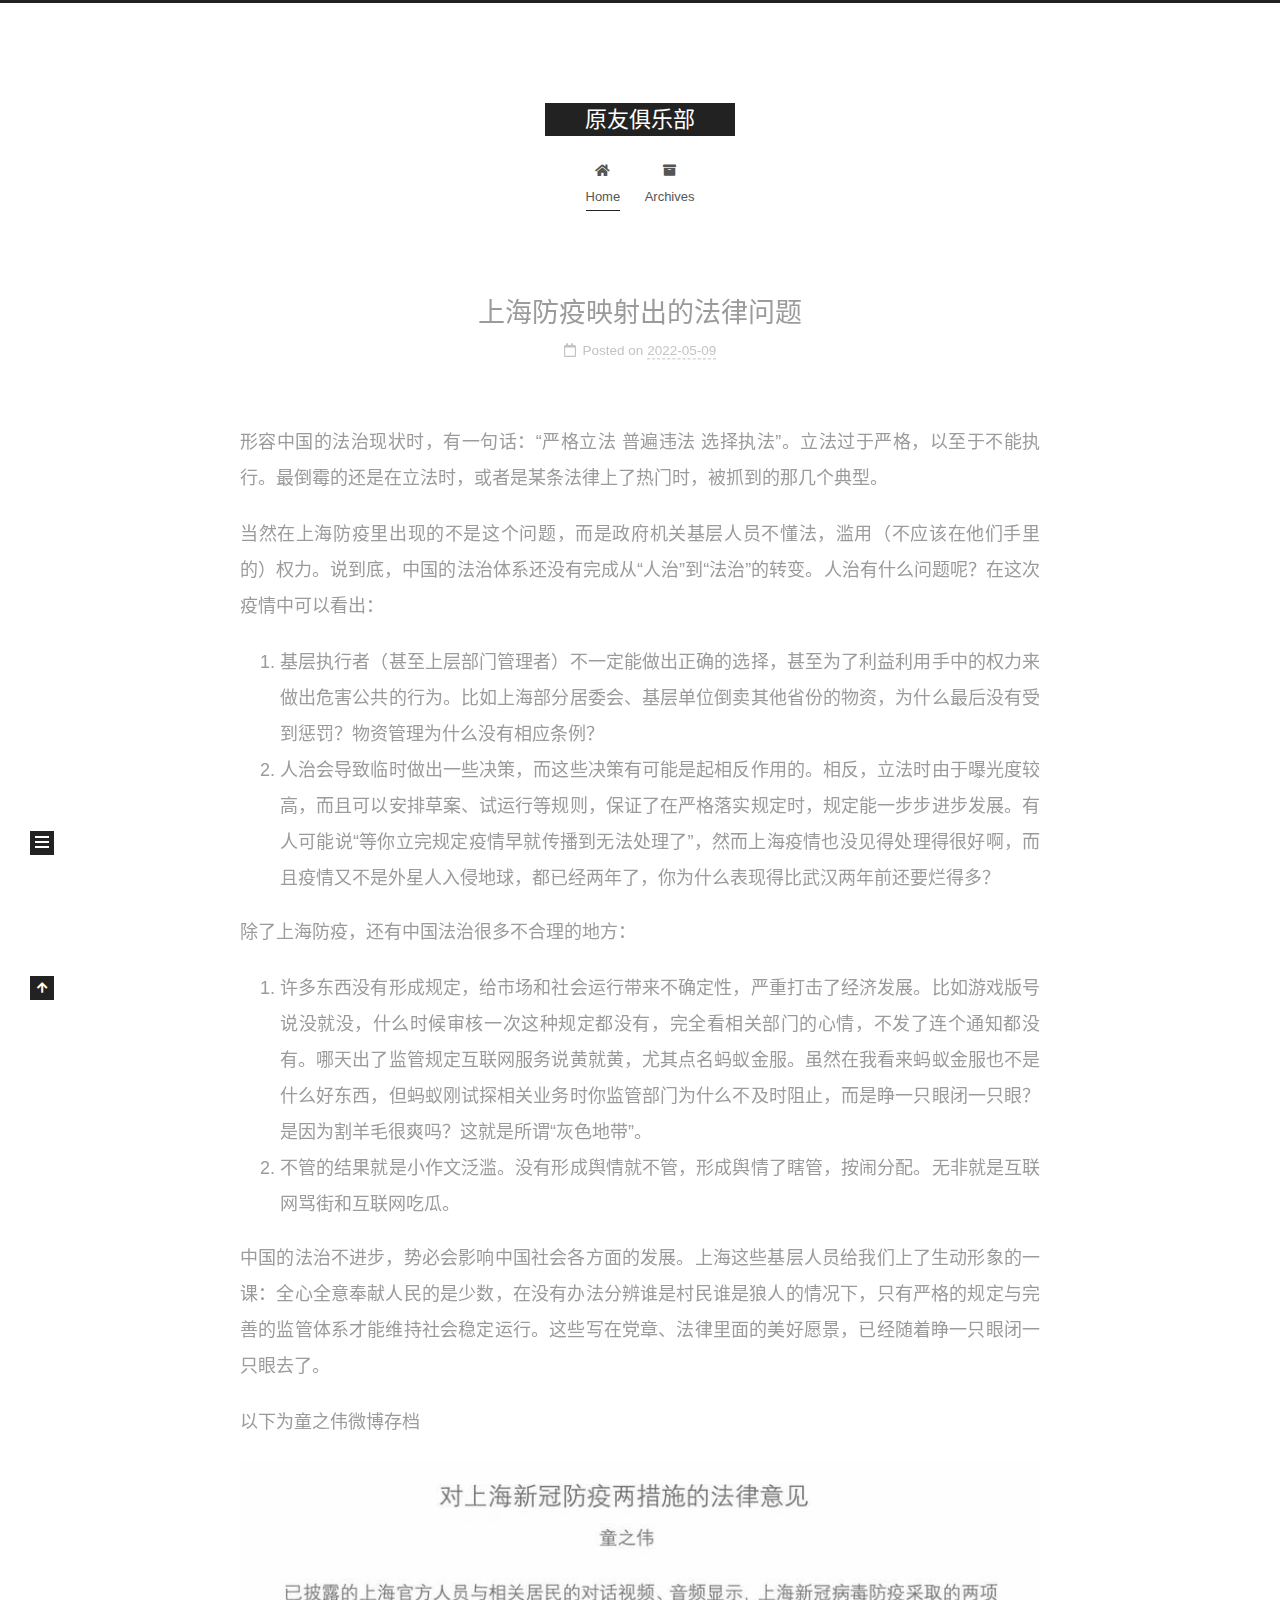
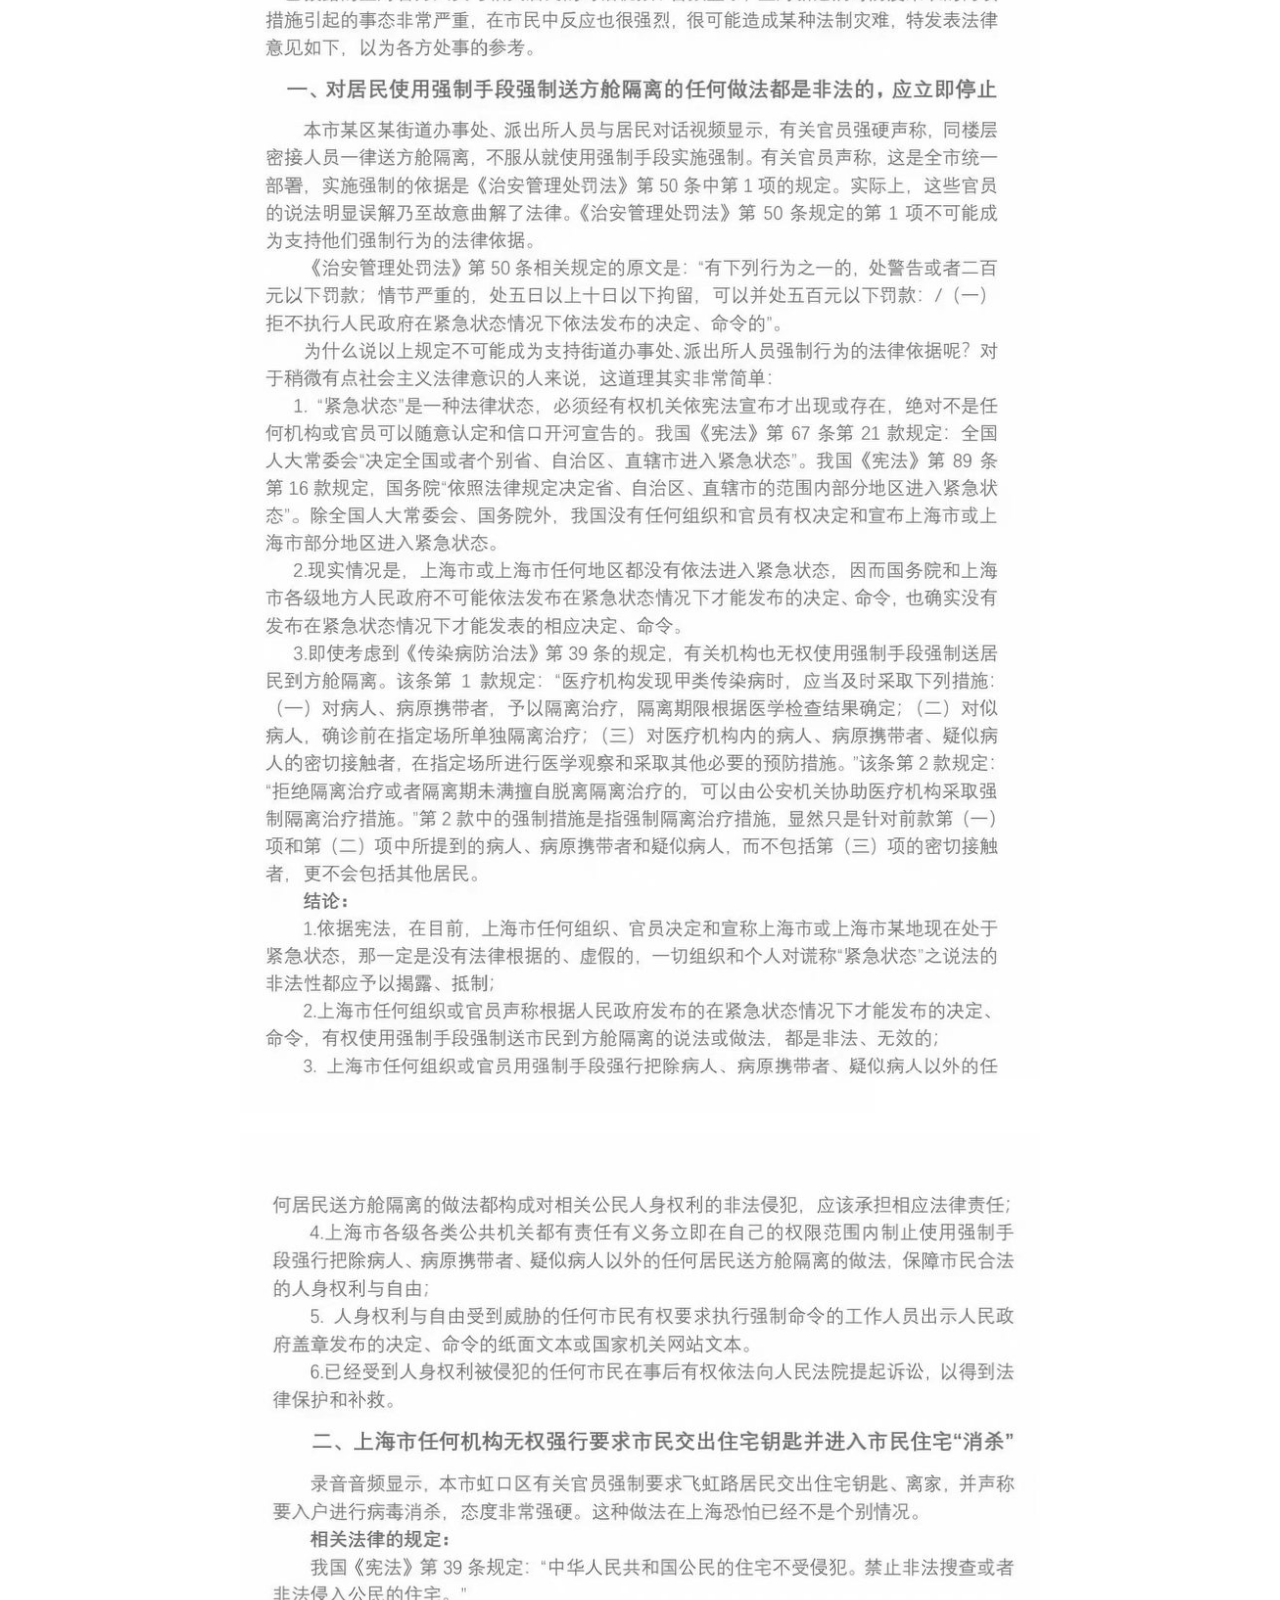
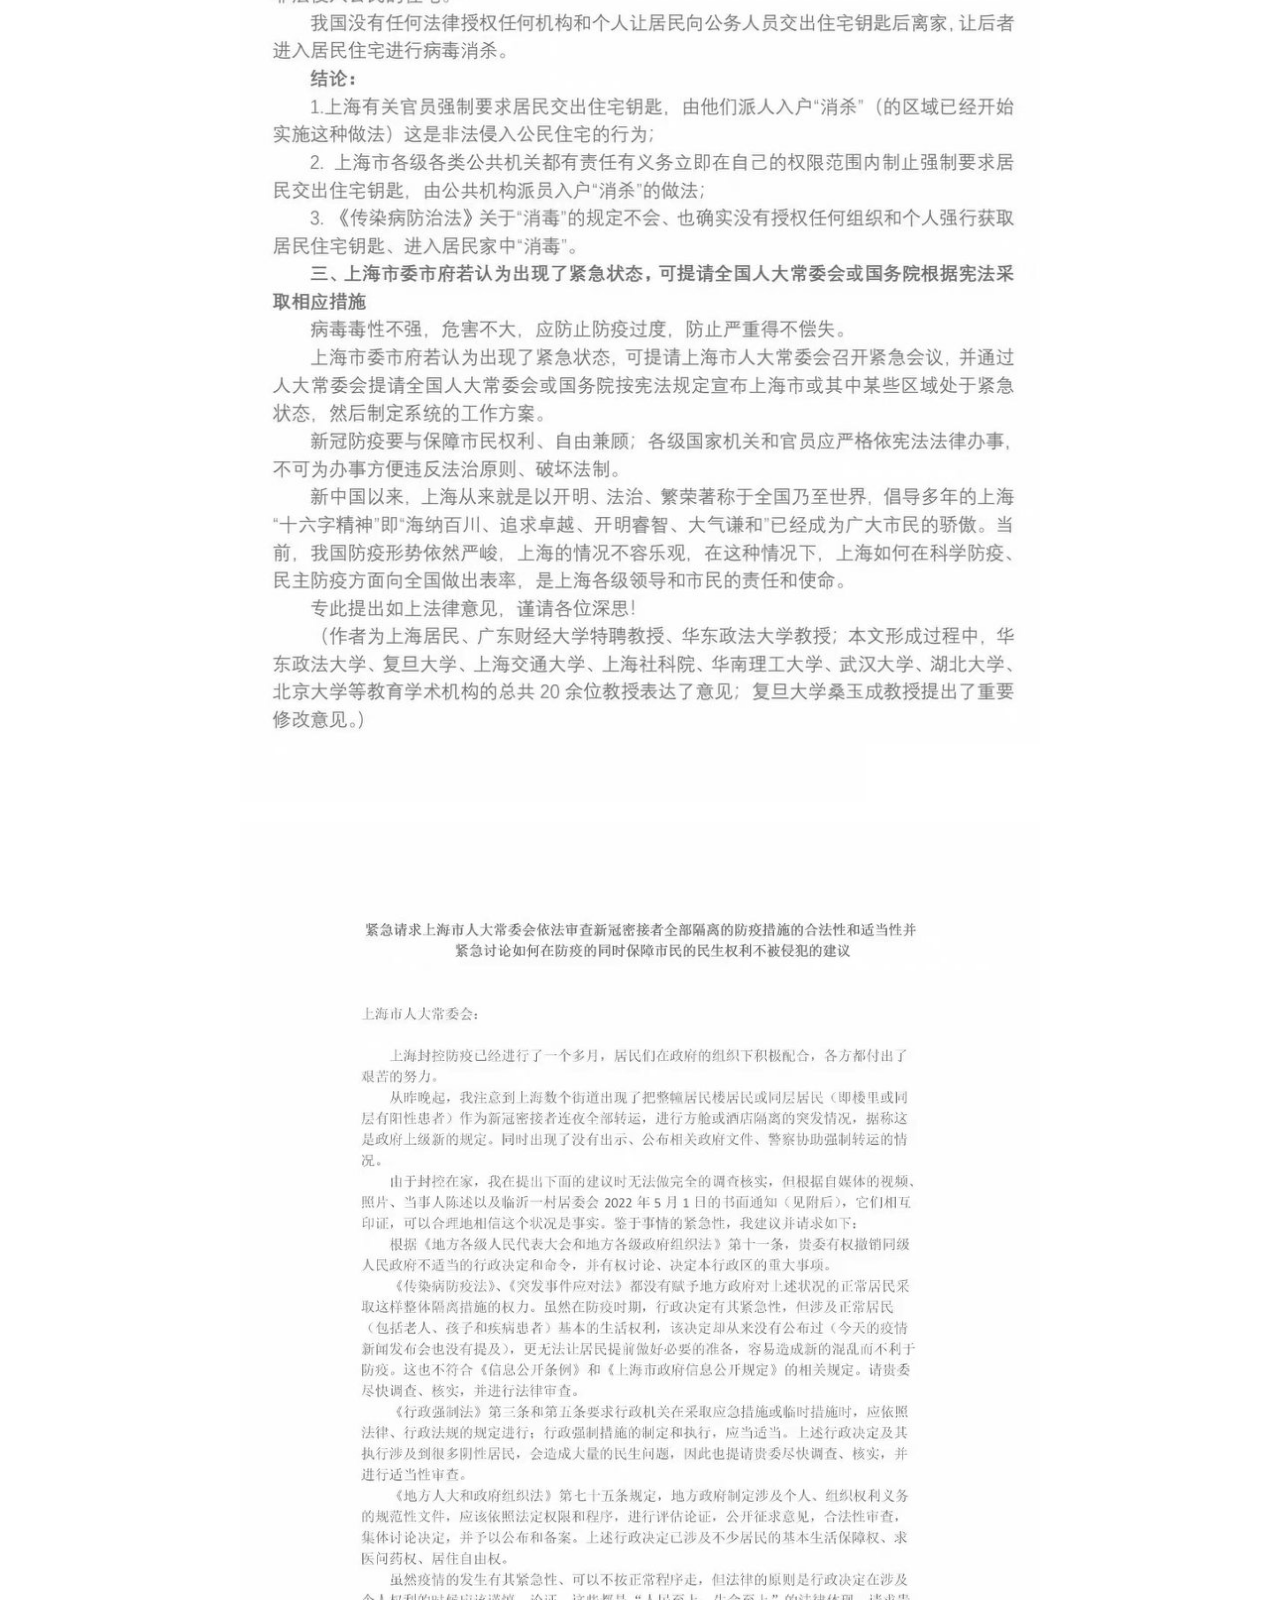
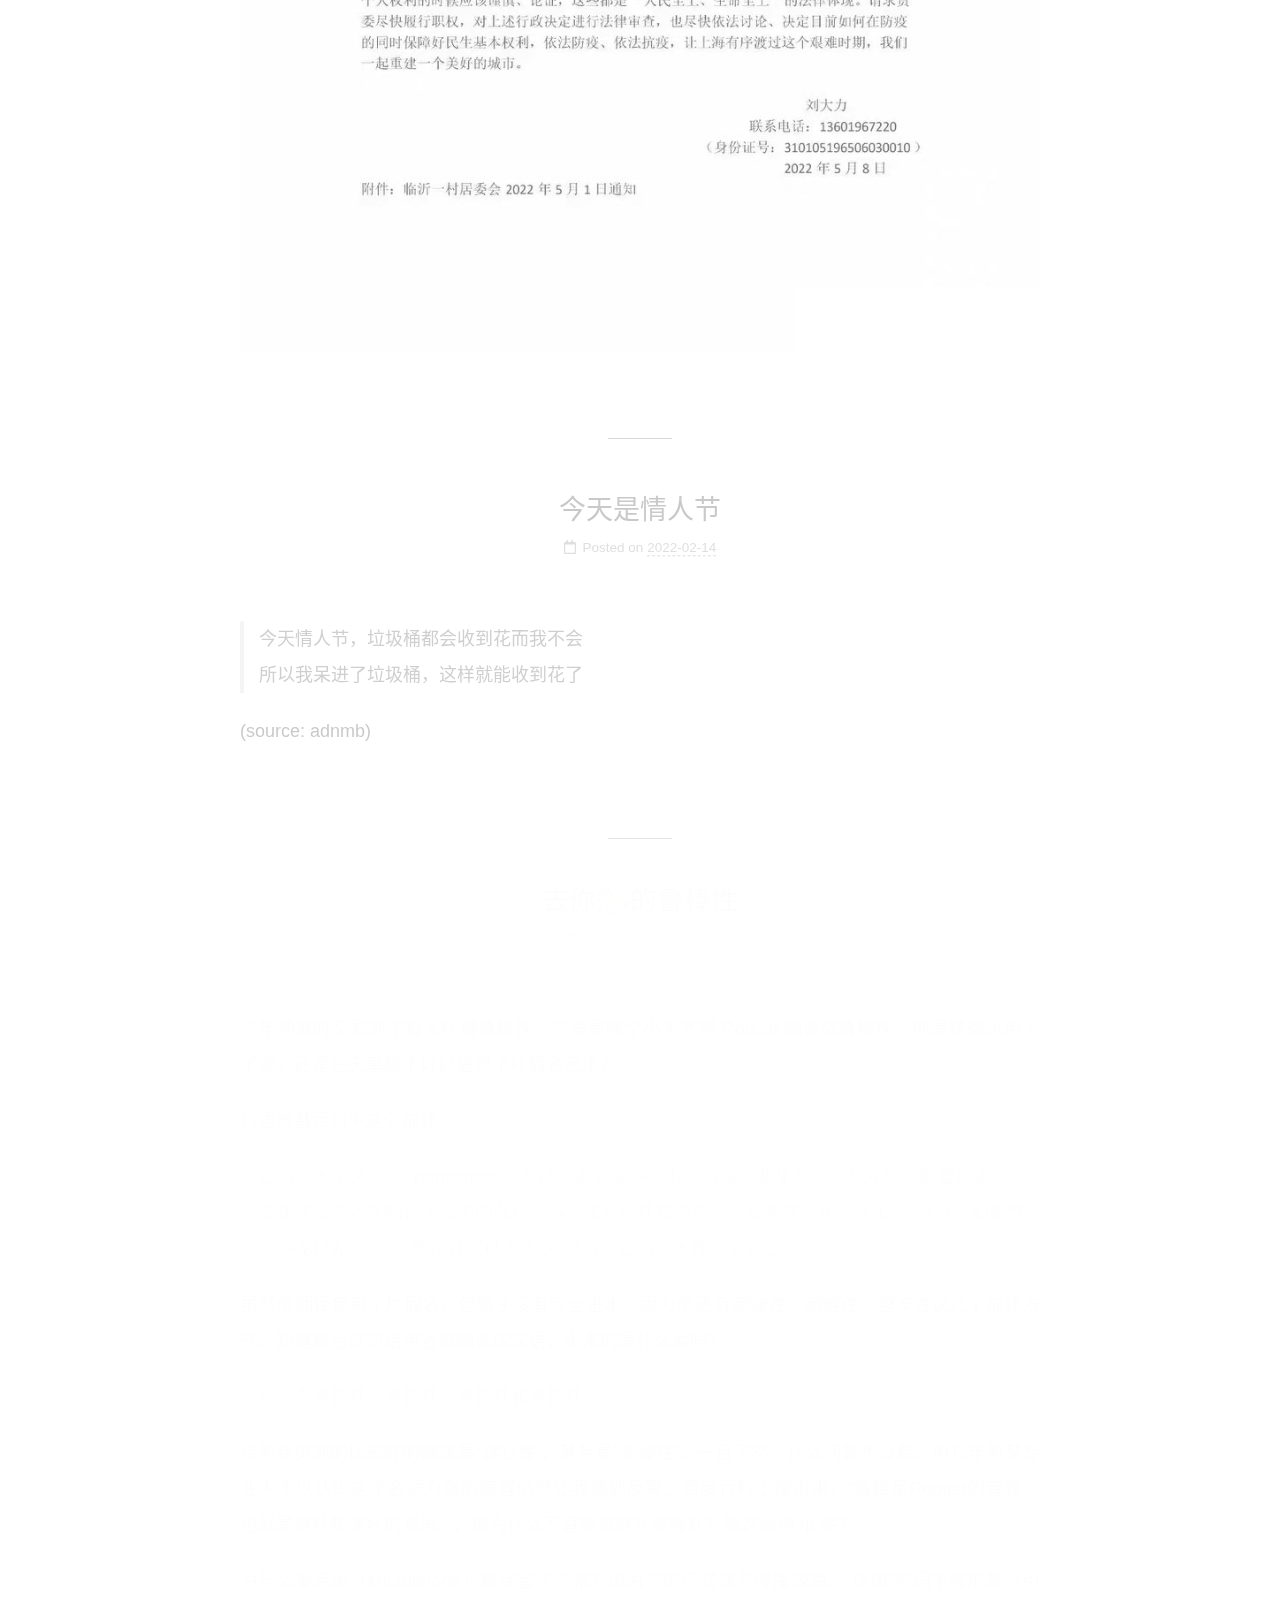
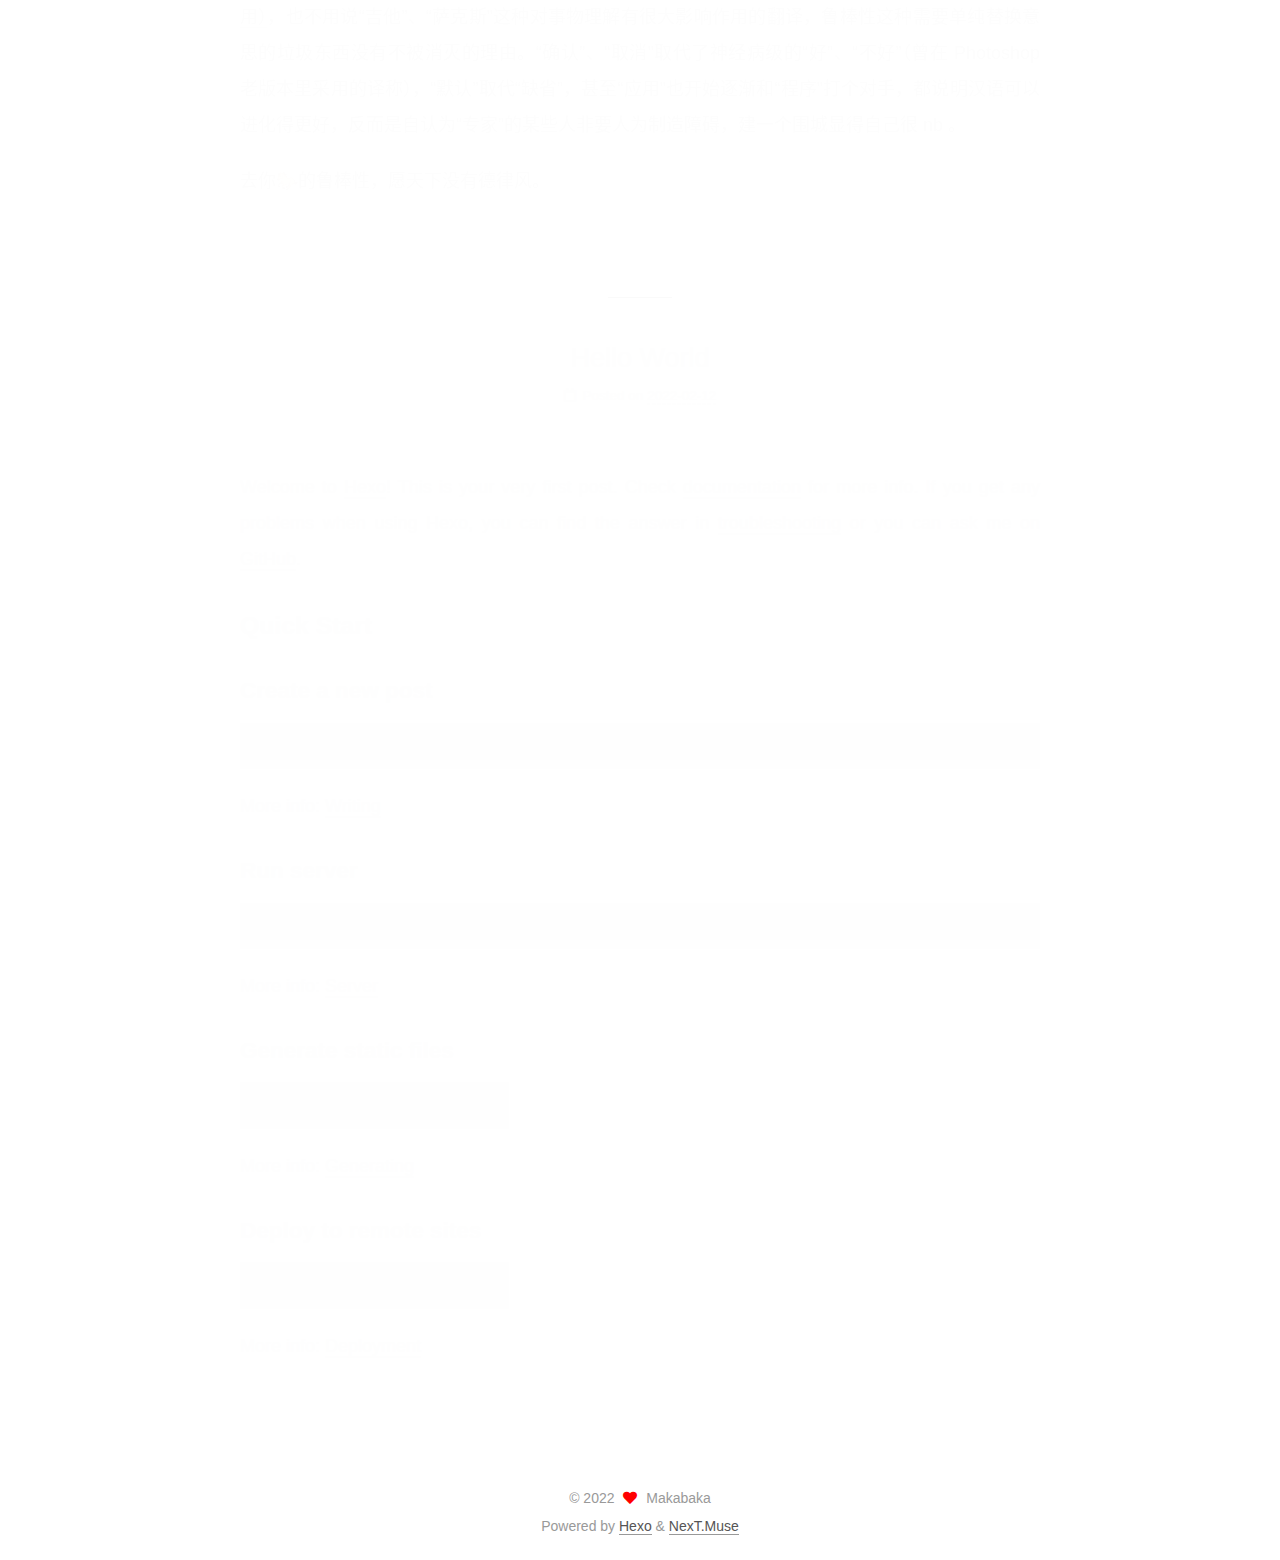
<file: index.html>
<!DOCTYPE html>
<html lang="zh-cn">
<head>
  <meta charset="UTF-8">
<meta name="viewport" content="width=device-width, initial-scale=1, maximum-scale=2">
<meta name="theme-color" content="#222">
<meta name="generator" content="Hexo 6.0.0">
  <link rel="apple-touch-icon" sizes="180x180" href="/images/apple-touch-icon-next.png">
  <link rel="icon" type="image/png" sizes="32x32" href="/images/favicon-32x32-next.png">
  <link rel="icon" type="image/png" sizes="16x16" href="/images/favicon-16x16-next.png">
  <link rel="mask-icon" href="/images/logo.svg" color="#222">

<link rel="stylesheet" href="/css/main.css">


<link rel="stylesheet" href="/lib/font-awesome/css/all.min.css">

<script id="hexo-configurations">
    var NexT = window.NexT || {};
    var CONFIG = {"hostname":"mkbka.github.io","root":"/","scheme":"Muse","version":"7.8.0","exturl":false,"sidebar":{"position":"left","display":"post","padding":18,"offset":12,"onmobile":false},"copycode":{"enable":false,"show_result":false,"style":null},"back2top":{"enable":true,"sidebar":false,"scrollpercent":false},"bookmark":{"enable":false,"color":"#222","save":"auto"},"fancybox":false,"mediumzoom":false,"lazyload":false,"pangu":false,"comments":{"style":"tabs","active":null,"storage":true,"lazyload":false,"nav":null},"algolia":{"hits":{"per_page":10},"labels":{"input_placeholder":"Search for Posts","hits_empty":"We didn't find any results for the search: ${query}","hits_stats":"${hits} results found in ${time} ms"}},"localsearch":{"enable":false,"trigger":"auto","top_n_per_article":1,"unescape":false,"preload":false},"motion":{"enable":true,"async":false,"transition":{"post_block":"fadeIn","post_header":"slideDownIn","post_body":"slideDownIn","coll_header":"slideLeftIn","sidebar":"slideUpIn"}}};
  </script>

  <meta property="og:type" content="website">
<meta property="og:title" content="原友俱乐部">
<meta property="og:url" content="https://mkbka.github.io/index.html">
<meta property="og:site_name" content="原友俱乐部">
<meta property="og:locale" content="zh_CN">
<meta property="article:author" content="Makabaka">
<meta name="twitter:card" content="summary">

<link rel="canonical" href="https://mkbka.github.io/">


<script id="page-configurations">
  // https://hexo.io/docs/variables.html
  CONFIG.page = {
    sidebar: "",
    isHome : true,
    isPost : false,
    lang   : 'zh-cn'
  };
</script>

  <title>原友俱乐部</title>
  






  <noscript>
  <style>
  .use-motion .brand,
  .use-motion .menu-item,
  .sidebar-inner,
  .use-motion .post-block,
  .use-motion .pagination,
  .use-motion .comments,
  .use-motion .post-header,
  .use-motion .post-body,
  .use-motion .collection-header { opacity: initial; }

  .use-motion .site-title,
  .use-motion .site-subtitle {
    opacity: initial;
    top: initial;
  }

  .use-motion .logo-line-before i { left: initial; }
  .use-motion .logo-line-after i { right: initial; }
  </style>
</noscript>

</head>

<body itemscope itemtype="http://schema.org/WebPage">
  <div class="container use-motion">
    <div class="headband"></div>

    <header class="header" itemscope itemtype="http://schema.org/WPHeader">
      <div class="header-inner"><div class="site-brand-container">
  <div class="site-nav-toggle">
    <div class="toggle" aria-label="Toggle navigation bar">
      <span class="toggle-line toggle-line-first"></span>
      <span class="toggle-line toggle-line-middle"></span>
      <span class="toggle-line toggle-line-last"></span>
    </div>
  </div>

  <div class="site-meta">

    <a href="/" class="brand" rel="start">
      <span class="logo-line-before"><i></i></span>
      <h1 class="site-title">原友俱乐部</h1>
      <span class="logo-line-after"><i></i></span>
    </a>
  </div>

  <div class="site-nav-right">
    <div class="toggle popup-trigger">
    </div>
  </div>
</div>




<nav class="site-nav">
  <ul id="menu" class="main-menu menu">
        <li class="menu-item menu-item-home">

    <a href="/" rel="section"><i class="fa fa-home fa-fw"></i>Home</a>

  </li>
        <li class="menu-item menu-item-archives">

    <a href="/archives/" rel="section"><i class="fa fa-archive fa-fw"></i>Archives</a>

  </li>
  </ul>
</nav>




</div>
    </header>

    
  <div class="back-to-top">
    <i class="fa fa-arrow-up"></i>
    <span>0%</span>
  </div>


    <main class="main">
      <div class="main-inner">
        <div class="content-wrap">
          

          <div class="content index posts-expand">
            
      
  
  
  <article itemscope itemtype="http://schema.org/Article" class="post-block" lang="zh-cn">
    <link itemprop="mainEntityOfPage" href="https://mkbka.github.io/2022/05/09/shfy/">

    <span hidden itemprop="author" itemscope itemtype="http://schema.org/Person">
      <meta itemprop="image" content="/images/avatar.gif">
      <meta itemprop="name" content="Makabaka">
      <meta itemprop="description" content="">
    </span>

    <span hidden itemprop="publisher" itemscope itemtype="http://schema.org/Organization">
      <meta itemprop="name" content="原友俱乐部">
    </span>
      <header class="post-header">
        <h2 class="post-title" itemprop="name headline">
          
            <a href="/2022/05/09/shfy/" class="post-title-link" itemprop="url">上海防疫映射出的法律问题</a>
        </h2>

        <div class="post-meta">
            <span class="post-meta-item">
              <span class="post-meta-item-icon">
                <i class="far fa-calendar"></i>
              </span>
              <span class="post-meta-item-text">Posted on</span>
              

              <time title="Created: 2022-05-09 22:18:02 / Modified: 22:38:06" itemprop="dateCreated datePublished" datetime="2022-05-09T22:18:02+08:00">2022-05-09</time>
            </span>

          

        </div>
      </header>

    
    
    
    <div class="post-body" itemprop="articleBody">

      
          <p>形容中国的法治现状时，有一句话：“严格立法 普遍违法 选择执法”。立法过于严格，以至于不能执行。最倒霉的还是在立法时，或者是某条法律上了热门时，被抓到的那几个典型。</p>
<p>当然在上海防疫里出现的不是这个问题，而是政府机关基层人员不懂法，滥用（不应该在他们手里的）权力。说到底，中国的法治体系还没有完成从“人治”到“法治”的转变。人治有什么问题呢？在这次疫情中可以看出：</p>
<ol>
<li>基层执行者（甚至上层部门管理者）不一定能做出正确的选择，甚至为了利益利用手中的权力来做出危害公共的行为。比如上海部分居委会、基层单位倒卖其他省份的物资，为什么最后没有受到惩罚？物资管理为什么没有相应条例？</li>
<li>人治会导致临时做出一些决策，而这些决策有可能是起相反作用的。相反，立法时由于曝光度较高，而且可以安排草案、试运行等规则，保证了在严格落实规定时，规定能一步步进步发展。有人可能说“等你立完规定疫情早就传播到无法处理了”，然而上海疫情也没见得处理得很好啊，而且疫情又不是外星人入侵地球，都已经两年了，你为什么表现得比武汉两年前还要烂得多？</li>
</ol>
<p>除了上海防疫，还有中国法治很多不合理的地方：</p>
<ol>
<li>许多东西没有形成规定，给市场和社会运行带来不确定性，严重打击了经济发展。比如游戏版号说没就没，什么时候审核一次这种规定都没有，完全看相关部门的心情，不发了连个通知都没有。哪天出了监管规定互联网服务说黄就黄，尤其点名蚂蚁金服。虽然在我看来蚂蚁金服也不是什么好东西，但蚂蚁刚试探相关业务时你监管部门为什么不及时阻止，而是睁一只眼闭一只眼？是因为割羊毛很爽吗？这就是所谓“灰色地带”。</li>
<li>不管的结果就是小作文泛滥。没有形成舆情就不管，形成舆情了瞎管，按闹分配。无非就是互联网骂街和互联网吃瓜。</li>
</ol>
<p>中国的法治不进步，势必会影响中国社会各方面的发展。上海这些基层人员给我们上了生动形象的一课：全心全意奉献人民的是少数，在没有办法分辨谁是村民谁是狼人的情况下，只有严格的规定与完善的监管体系才能维持社会稳定运行。这些写在党章、法律里面的美好愿景，已经随着睁一只眼闭一只眼去了。</p>
<p>以下为童之伟微博存档</p>
<img src="/2022/05/09/shfy/1.png" class="">
<img src="/2022/05/09/shfy/2.png" class="">
<img src="/2022/05/09/shfy/3.png" class="">

      
    </div>

    
    
    
      <footer class="post-footer">
        <div class="post-eof"></div>
      </footer>
  </article>
  
  
  

      
  
  
  <article itemscope itemtype="http://schema.org/Article" class="post-block" lang="zh-cn">
    <link itemprop="mainEntityOfPage" href="https://mkbka.github.io/2022/02/14/qrj-rnm/">

    <span hidden itemprop="author" itemscope itemtype="http://schema.org/Person">
      <meta itemprop="image" content="/images/avatar.gif">
      <meta itemprop="name" content="Makabaka">
      <meta itemprop="description" content="">
    </span>

    <span hidden itemprop="publisher" itemscope itemtype="http://schema.org/Organization">
      <meta itemprop="name" content="原友俱乐部">
    </span>
      <header class="post-header">
        <h2 class="post-title" itemprop="name headline">
          
            <a href="/2022/02/14/qrj-rnm/" class="post-title-link" itemprop="url">今天是情人节</a>
        </h2>

        <div class="post-meta">
            <span class="post-meta-item">
              <span class="post-meta-item-icon">
                <i class="far fa-calendar"></i>
              </span>
              <span class="post-meta-item-text">Posted on</span>
              

              <time title="Created: 2022-02-14 20:58:01 / Modified: 20:58:43" itemprop="dateCreated datePublished" datetime="2022-02-14T20:58:01+08:00">2022-02-14</time>
            </span>

          

        </div>
      </header>

    
    
    
    <div class="post-body" itemprop="articleBody">

      
          <blockquote>
<p>今天情人节，垃圾桶都会收到花而我不会<br>所以我呆进了垃圾桶，这样就能收到花了</p>
</blockquote>
<p>(source: adnmb)</p>

      
    </div>

    
    
    
      <footer class="post-footer">
        <div class="post-eof"></div>
      </footer>
  </article>
  
  
  

      
  
  
  <article itemscope itemtype="http://schema.org/Article" class="post-block" lang="zh-cn">
    <link itemprop="mainEntityOfPage" href="https://mkbka.github.io/2022/02/12/robust-awful-translation/">

    <span hidden itemprop="author" itemscope itemtype="http://schema.org/Person">
      <meta itemprop="image" content="/images/avatar.gif">
      <meta itemprop="name" content="Makabaka">
      <meta itemprop="description" content="">
    </span>

    <span hidden itemprop="publisher" itemscope itemtype="http://schema.org/Organization">
      <meta itemprop="name" content="原友俱乐部">
    </span>
      <header class="post-header">
        <h2 class="post-title" itemprop="name headline">
          
            <a href="/2022/02/12/robust-awful-translation/" class="post-title-link" itemprop="url">去你🐎的鲁棒性</a>
        </h2>

        <div class="post-meta">
            <span class="post-meta-item">
              <span class="post-meta-item-icon">
                <i class="far fa-calendar"></i>
              </span>
              <span class="post-meta-item-text">Posted on</span>
              

              <time title="Created: 2022-02-12 22:08:05 / Modified: 22:33:28" itemprop="dateCreated datePublished" datetime="2022-02-12T22:08:05+08:00">2022-02-12</time>
            </span>

          

        </div>
      </header>

    
    
    
    <div class="post-body" itemprop="articleBody">

      
          <p>今年冲浪时又看到了有人吐槽鲁棒性。究竟是哪个小天才把 Robust 翻译成鲁棒性，他是德律风用上了迷，还是在天皇脚下好好进修了片假名艺术？</p>
<p><a target="_blank" rel="noopener" href="https://ja.wikipedia.org/wiki/%E3%83%AD%E3%83%90%E3%82%B9%E3%83%88%E3%83%8D%E3%82%B9">日语维基百科</a>中这么描述：</p>
<blockquote>
<p>ロバストネス（英: robustness）とは、ある系が応力や環境の変化といった外乱の影響によって変化することを阻止する内的な仕組み、または性質のこと。頑強性（がんきょうせい）、頑健性（がんけんせい）、堅牢性（けんろうせい）、ロバスト性とも言う。</p>
</blockquote>
<p>虽然他翻译使用了片假名，但脑子没有完全进水，因为他还有<em>頑強性</em>、<em>頑健性</em>、<em>堅牢性</em>这几个描述方式。知道最后这句话用谷歌翻译成汉语，出来的是什么屎吗？</p>
<blockquote>
<p>也称为鲁棒性、鲁棒性、鲁棒性和鲁棒性。</p>
</blockquote>
<p>目前我见到的比较好的翻译是<em>“健壮性”</em>，甚至是<em>“耐操性”</em>。一目了然，什么问题也没有。但几年前某专业人士以认识这个名词为傲的面容仍然让我感到反胃。百度百科上搜出来，“鲁棒是Robust的音译，也就是健壮和强壮的意思。”，那为什么不直接说健壮或强壮？搁这原地 tp 呢？</p>
<p>为什么麦克风（Microphone）被保留了下来？因为它的正式译名传播较晚、“话筒”构词不够形象<a target="_blank" rel="noopener" href="https://www.zhihu.com/question/384812546">（引用）</a>，也不用说“吉他”、“萨克斯”这种对事物理解有很大影响作用的翻译，鲁棒性这种需要单纯替换意思的垃圾东西没有不被消灭的理由。“确认”、“取消”取代了神经病级的“好”、“不好”（曾在 Photoshop 老版本里采用的译称），“默认”取代“缺省”，甚至“应用”也开始逐渐和“程序”打个对手，都说明汉语可以进化得更好，反而是自认为“专家”的某些人非要人为制造障碍，建一个围城显得自己很 nb 。</p>
<p>去你🐎的鲁棒性，愿天下没有德律风。</p>

      
    </div>

    
    
    
      <footer class="post-footer">
        <div class="post-eof"></div>
      </footer>
  </article>
  
  
  

      
  
  
  <article itemscope itemtype="http://schema.org/Article" class="post-block" lang="zh-cn">
    <link itemprop="mainEntityOfPage" href="https://mkbka.github.io/2022/02/12/hello-world/">

    <span hidden itemprop="author" itemscope itemtype="http://schema.org/Person">
      <meta itemprop="image" content="/images/avatar.gif">
      <meta itemprop="name" content="Makabaka">
      <meta itemprop="description" content="">
    </span>

    <span hidden itemprop="publisher" itemscope itemtype="http://schema.org/Organization">
      <meta itemprop="name" content="原友俱乐部">
    </span>
      <header class="post-header">
        <h2 class="post-title" itemprop="name headline">
          
            <a href="/2022/02/12/hello-world/" class="post-title-link" itemprop="url">Hello World</a>
        </h2>

        <div class="post-meta">
            <span class="post-meta-item">
              <span class="post-meta-item-icon">
                <i class="far fa-calendar"></i>
              </span>
              <span class="post-meta-item-text">Posted on</span>

              <time title="Created: 2022-02-12 21:37:37" itemprop="dateCreated datePublished" datetime="2022-02-12T21:37:37+08:00">2022-02-12</time>
            </span>

          

        </div>
      </header>

    
    
    
    <div class="post-body" itemprop="articleBody">

      
          <p>Welcome to <a target="_blank" rel="noopener" href="https://hexo.io/">Hexo</a>! This is your very first post. Check <a target="_blank" rel="noopener" href="https://hexo.io/docs/">documentation</a> for more info. If you get any problems when using Hexo, you can find the answer in <a target="_blank" rel="noopener" href="https://hexo.io/docs/troubleshooting.html">troubleshooting</a> or you can ask me on <a target="_blank" rel="noopener" href="https://github.com/hexojs/hexo/issues">GitHub</a>.</p>
<h2 id="Quick-Start"><a href="#Quick-Start" class="headerlink" title="Quick Start"></a>Quick Start</h2><h3 id="Create-a-new-post"><a href="#Create-a-new-post" class="headerlink" title="Create a new post"></a>Create a new post</h3><figure class="highlight bash"><table><tr><td class="gutter"><pre><span class="line">1</span><br></pre></td><td class="code"><pre><span class="line">$ hexo new <span class="string">&quot;My New Post&quot;</span></span><br></pre></td></tr></table></figure>

<p>More info: <a target="_blank" rel="noopener" href="https://hexo.io/docs/writing.html">Writing</a></p>
<h3 id="Run-server"><a href="#Run-server" class="headerlink" title="Run server"></a>Run server</h3><figure class="highlight bash"><table><tr><td class="gutter"><pre><span class="line">1</span><br></pre></td><td class="code"><pre><span class="line">$ hexo server</span><br></pre></td></tr></table></figure>

<p>More info: <a target="_blank" rel="noopener" href="https://hexo.io/docs/server.html">Server</a></p>
<h3 id="Generate-static-files"><a href="#Generate-static-files" class="headerlink" title="Generate static files"></a>Generate static files</h3><figure class="highlight bash"><table><tr><td class="gutter"><pre><span class="line">1</span><br></pre></td><td class="code"><pre><span class="line">$ hexo generate</span><br></pre></td></tr></table></figure>

<p>More info: <a target="_blank" rel="noopener" href="https://hexo.io/docs/generating.html">Generating</a></p>
<h3 id="Deploy-to-remote-sites"><a href="#Deploy-to-remote-sites" class="headerlink" title="Deploy to remote sites"></a>Deploy to remote sites</h3><figure class="highlight bash"><table><tr><td class="gutter"><pre><span class="line">1</span><br></pre></td><td class="code"><pre><span class="line">$ hexo deploy</span><br></pre></td></tr></table></figure>

<p>More info: <a target="_blank" rel="noopener" href="https://hexo.io/docs/one-command-deployment.html">Deployment</a></p>

      
    </div>

    
    
    
      <footer class="post-footer">
        <div class="post-eof"></div>
      </footer>
  </article>
  
  
  


  



          </div>
          

<script>
  window.addEventListener('tabs:register', () => {
    let { activeClass } = CONFIG.comments;
    if (CONFIG.comments.storage) {
      activeClass = localStorage.getItem('comments_active') || activeClass;
    }
    if (activeClass) {
      let activeTab = document.querySelector(`a[href="#comment-${activeClass}"]`);
      if (activeTab) {
        activeTab.click();
      }
    }
  });
  if (CONFIG.comments.storage) {
    window.addEventListener('tabs:click', event => {
      if (!event.target.matches('.tabs-comment .tab-content .tab-pane')) return;
      let commentClass = event.target.classList[1];
      localStorage.setItem('comments_active', commentClass);
    });
  }
</script>

        </div>
          
  
  <div class="toggle sidebar-toggle">
    <span class="toggle-line toggle-line-first"></span>
    <span class="toggle-line toggle-line-middle"></span>
    <span class="toggle-line toggle-line-last"></span>
  </div>

  <aside class="sidebar">
    <div class="sidebar-inner">

      <ul class="sidebar-nav motion-element">
        <li class="sidebar-nav-toc">
          Table of Contents
        </li>
        <li class="sidebar-nav-overview">
          Overview
        </li>
      </ul>

      <!--noindex-->
      <div class="post-toc-wrap sidebar-panel">
      </div>
      <!--/noindex-->

      <div class="site-overview-wrap sidebar-panel">
        <div class="site-author motion-element" itemprop="author" itemscope itemtype="http://schema.org/Person">
  <p class="site-author-name" itemprop="name">Makabaka</p>
  <div class="site-description" itemprop="description"></div>
</div>
<div class="site-state-wrap motion-element">
  <nav class="site-state">
      <div class="site-state-item site-state-posts">
          <a href="/archives/">
        
          <span class="site-state-item-count">4</span>
          <span class="site-state-item-name">posts</span>
        </a>
      </div>
  </nav>
</div>



      </div>

    </div>
  </aside>
  <div id="sidebar-dimmer"></div>


      </div>
    </main>

    <footer class="footer">
      <div class="footer-inner">
        

        

<div class="copyright">
  
  &copy; 
  <span itemprop="copyrightYear">2022</span>
  <span class="with-love">
    <i class="fa fa-heart"></i>
  </span>
  <span class="author" itemprop="copyrightHolder">Makabaka</span>
</div>
  <div class="powered-by">Powered by <a href="https://hexo.io/" class="theme-link" rel="noopener" target="_blank">Hexo</a> & <a href="https://muse.theme-next.org/" class="theme-link" rel="noopener" target="_blank">NexT.Muse</a>
  </div>

        








      </div>
    </footer>
  </div>

  
  <script src="/lib/anime.min.js"></script>
  <script src="/lib/velocity/velocity.min.js"></script>
  <script src="/lib/velocity/velocity.ui.min.js"></script>

<script src="/js/utils.js"></script>

<script src="/js/motion.js"></script>


<script src="/js/schemes/muse.js"></script>


<script src="/js/next-boot.js"></script>




  















  

  

</body>
</html>
</file>
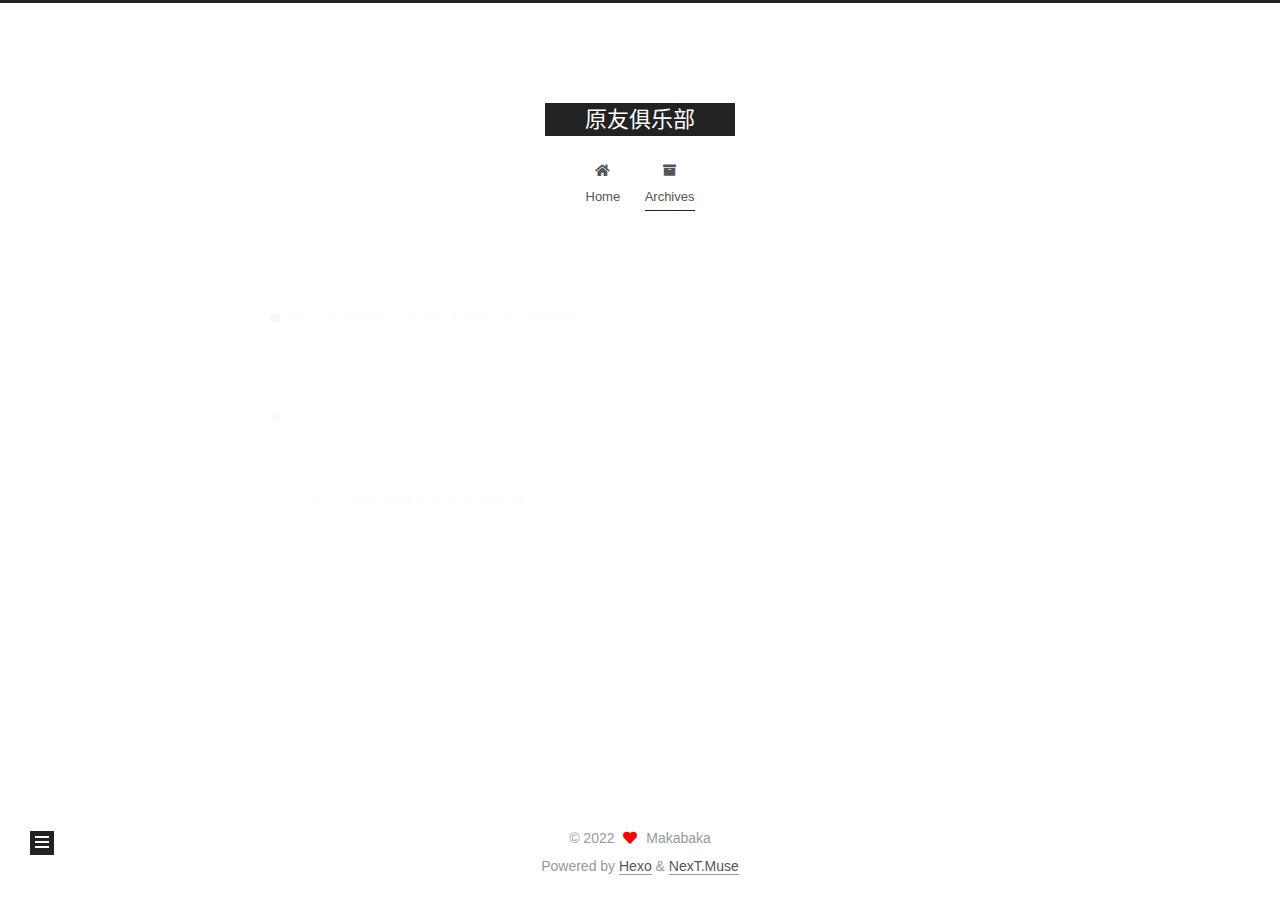
<file: archives/index.html>
<!DOCTYPE html>
<html lang="zh-cn">
<head>
  <meta charset="UTF-8">
<meta name="viewport" content="width=device-width, initial-scale=1, maximum-scale=2">
<meta name="theme-color" content="#222">
<meta name="generator" content="Hexo 6.0.0">
  <link rel="apple-touch-icon" sizes="180x180" href="/images/apple-touch-icon-next.png">
  <link rel="icon" type="image/png" sizes="32x32" href="/images/favicon-32x32-next.png">
  <link rel="icon" type="image/png" sizes="16x16" href="/images/favicon-16x16-next.png">
  <link rel="mask-icon" href="/images/logo.svg" color="#222">

<link rel="stylesheet" href="/css/main.css">


<link rel="stylesheet" href="/lib/font-awesome/css/all.min.css">

<script id="hexo-configurations">
    var NexT = window.NexT || {};
    var CONFIG = {"hostname":"mkbka.github.io","root":"/","scheme":"Muse","version":"7.8.0","exturl":false,"sidebar":{"position":"left","display":"post","padding":18,"offset":12,"onmobile":false},"copycode":{"enable":false,"show_result":false,"style":null},"back2top":{"enable":true,"sidebar":false,"scrollpercent":false},"bookmark":{"enable":false,"color":"#222","save":"auto"},"fancybox":false,"mediumzoom":false,"lazyload":false,"pangu":false,"comments":{"style":"tabs","active":null,"storage":true,"lazyload":false,"nav":null},"algolia":{"hits":{"per_page":10},"labels":{"input_placeholder":"Search for Posts","hits_empty":"We didn't find any results for the search: ${query}","hits_stats":"${hits} results found in ${time} ms"}},"localsearch":{"enable":false,"trigger":"auto","top_n_per_article":1,"unescape":false,"preload":false},"motion":{"enable":true,"async":false,"transition":{"post_block":"fadeIn","post_header":"slideDownIn","post_body":"slideDownIn","coll_header":"slideLeftIn","sidebar":"slideUpIn"}}};
  </script>

  <meta property="og:type" content="website">
<meta property="og:title" content="原友俱乐部">
<meta property="og:url" content="https://mkbka.github.io/archives/index.html">
<meta property="og:site_name" content="原友俱乐部">
<meta property="og:locale" content="zh_CN">
<meta property="article:author" content="Makabaka">
<meta name="twitter:card" content="summary">

<link rel="canonical" href="https://mkbka.github.io/archives/">


<script id="page-configurations">
  // https://hexo.io/docs/variables.html
  CONFIG.page = {
    sidebar: "",
    isHome : false,
    isPost : false,
    lang   : 'zh-cn'
  };
</script>

  <title>Archive | 原友俱乐部</title>
  






  <noscript>
  <style>
  .use-motion .brand,
  .use-motion .menu-item,
  .sidebar-inner,
  .use-motion .post-block,
  .use-motion .pagination,
  .use-motion .comments,
  .use-motion .post-header,
  .use-motion .post-body,
  .use-motion .collection-header { opacity: initial; }

  .use-motion .site-title,
  .use-motion .site-subtitle {
    opacity: initial;
    top: initial;
  }

  .use-motion .logo-line-before i { left: initial; }
  .use-motion .logo-line-after i { right: initial; }
  </style>
</noscript>

</head>

<body itemscope itemtype="http://schema.org/WebPage">
  <div class="container use-motion">
    <div class="headband"></div>

    <header class="header" itemscope itemtype="http://schema.org/WPHeader">
      <div class="header-inner"><div class="site-brand-container">
  <div class="site-nav-toggle">
    <div class="toggle" aria-label="Toggle navigation bar">
      <span class="toggle-line toggle-line-first"></span>
      <span class="toggle-line toggle-line-middle"></span>
      <span class="toggle-line toggle-line-last"></span>
    </div>
  </div>

  <div class="site-meta">

    <a href="/" class="brand" rel="start">
      <span class="logo-line-before"><i></i></span>
      <h1 class="site-title">原友俱乐部</h1>
      <span class="logo-line-after"><i></i></span>
    </a>
  </div>

  <div class="site-nav-right">
    <div class="toggle popup-trigger">
    </div>
  </div>
</div>




<nav class="site-nav">
  <ul id="menu" class="main-menu menu">
        <li class="menu-item menu-item-home">

    <a href="/" rel="section"><i class="fa fa-home fa-fw"></i>Home</a>

  </li>
        <li class="menu-item menu-item-archives">

    <a href="/archives/" rel="section"><i class="fa fa-archive fa-fw"></i>Archives</a>

  </li>
  </ul>
</nav>




</div>
    </header>

    
  <div class="back-to-top">
    <i class="fa fa-arrow-up"></i>
    <span>0%</span>
  </div>


    <main class="main">
      <div class="main-inner">
        <div class="content-wrap">
          

          <div class="content archive">
            

  
  
  
  <div class="post-block">
    <div class="posts-collapse">
      <div class="collection-title">
        <span class="collection-header">Um..! 4 posts in total. Keep on posting.</span>
      </div>

      
    <div class="collection-year">
      <span class="collection-header">2022</span>
    </div>

  <article itemscope itemtype="http://schema.org/Article">
    <header class="post-header">

      <div class="post-meta">
        <time itemprop="dateCreated"
              datetime="2022-05-09T22:18:02+08:00"
              content="2022-05-09">
          05-09
        </time>
      </div>

      <div class="post-title">
          <a class="post-title-link" href="/2022/05/09/shfy/" itemprop="url">
            <span itemprop="name">上海防疫映射出的法律问题</span>
          </a>
      </div>

    </header>
  </article>

  <article itemscope itemtype="http://schema.org/Article">
    <header class="post-header">

      <div class="post-meta">
        <time itemprop="dateCreated"
              datetime="2022-02-14T20:58:01+08:00"
              content="2022-02-14">
          02-14
        </time>
      </div>

      <div class="post-title">
          <a class="post-title-link" href="/2022/02/14/qrj-rnm/" itemprop="url">
            <span itemprop="name">今天是情人节</span>
          </a>
      </div>

    </header>
  </article>

  <article itemscope itemtype="http://schema.org/Article">
    <header class="post-header">

      <div class="post-meta">
        <time itemprop="dateCreated"
              datetime="2022-02-12T22:08:05+08:00"
              content="2022-02-12">
          02-12
        </time>
      </div>

      <div class="post-title">
          <a class="post-title-link" href="/2022/02/12/robust-awful-translation/" itemprop="url">
            <span itemprop="name">去你🐎的鲁棒性</span>
          </a>
      </div>

    </header>
  </article>

  <article itemscope itemtype="http://schema.org/Article">
    <header class="post-header">

      <div class="post-meta">
        <time itemprop="dateCreated"
              datetime="2022-02-12T21:37:37+08:00"
              content="2022-02-12">
          02-12
        </time>
      </div>

      <div class="post-title">
          <a class="post-title-link" href="/2022/02/12/hello-world/" itemprop="url">
            <span itemprop="name">Hello World</span>
          </a>
      </div>

    </header>
  </article>


    </div>
  </div>
  
  
  

  



          </div>
          

<script>
  window.addEventListener('tabs:register', () => {
    let { activeClass } = CONFIG.comments;
    if (CONFIG.comments.storage) {
      activeClass = localStorage.getItem('comments_active') || activeClass;
    }
    if (activeClass) {
      let activeTab = document.querySelector(`a[href="#comment-${activeClass}"]`);
      if (activeTab) {
        activeTab.click();
      }
    }
  });
  if (CONFIG.comments.storage) {
    window.addEventListener('tabs:click', event => {
      if (!event.target.matches('.tabs-comment .tab-content .tab-pane')) return;
      let commentClass = event.target.classList[1];
      localStorage.setItem('comments_active', commentClass);
    });
  }
</script>

        </div>
          
  
  <div class="toggle sidebar-toggle">
    <span class="toggle-line toggle-line-first"></span>
    <span class="toggle-line toggle-line-middle"></span>
    <span class="toggle-line toggle-line-last"></span>
  </div>

  <aside class="sidebar">
    <div class="sidebar-inner">

      <ul class="sidebar-nav motion-element">
        <li class="sidebar-nav-toc">
          Table of Contents
        </li>
        <li class="sidebar-nav-overview">
          Overview
        </li>
      </ul>

      <!--noindex-->
      <div class="post-toc-wrap sidebar-panel">
      </div>
      <!--/noindex-->

      <div class="site-overview-wrap sidebar-panel">
        <div class="site-author motion-element" itemprop="author" itemscope itemtype="http://schema.org/Person">
  <p class="site-author-name" itemprop="name">Makabaka</p>
  <div class="site-description" itemprop="description"></div>
</div>
<div class="site-state-wrap motion-element">
  <nav class="site-state">
      <div class="site-state-item site-state-posts">
          <a href="/archives/">
        
          <span class="site-state-item-count">4</span>
          <span class="site-state-item-name">posts</span>
        </a>
      </div>
  </nav>
</div>



      </div>

    </div>
  </aside>
  <div id="sidebar-dimmer"></div>


      </div>
    </main>

    <footer class="footer">
      <div class="footer-inner">
        

        

<div class="copyright">
  
  &copy; 
  <span itemprop="copyrightYear">2022</span>
  <span class="with-love">
    <i class="fa fa-heart"></i>
  </span>
  <span class="author" itemprop="copyrightHolder">Makabaka</span>
</div>
  <div class="powered-by">Powered by <a href="https://hexo.io/" class="theme-link" rel="noopener" target="_blank">Hexo</a> & <a href="https://muse.theme-next.org/" class="theme-link" rel="noopener" target="_blank">NexT.Muse</a>
  </div>

        








      </div>
    </footer>
  </div>

  
  <script src="/lib/anime.min.js"></script>
  <script src="/lib/velocity/velocity.min.js"></script>
  <script src="/lib/velocity/velocity.ui.min.js"></script>

<script src="/js/utils.js"></script>

<script src="/js/motion.js"></script>


<script src="/js/schemes/muse.js"></script>


<script src="/js/next-boot.js"></script>




  















  

  

</body>
</html>
</file>
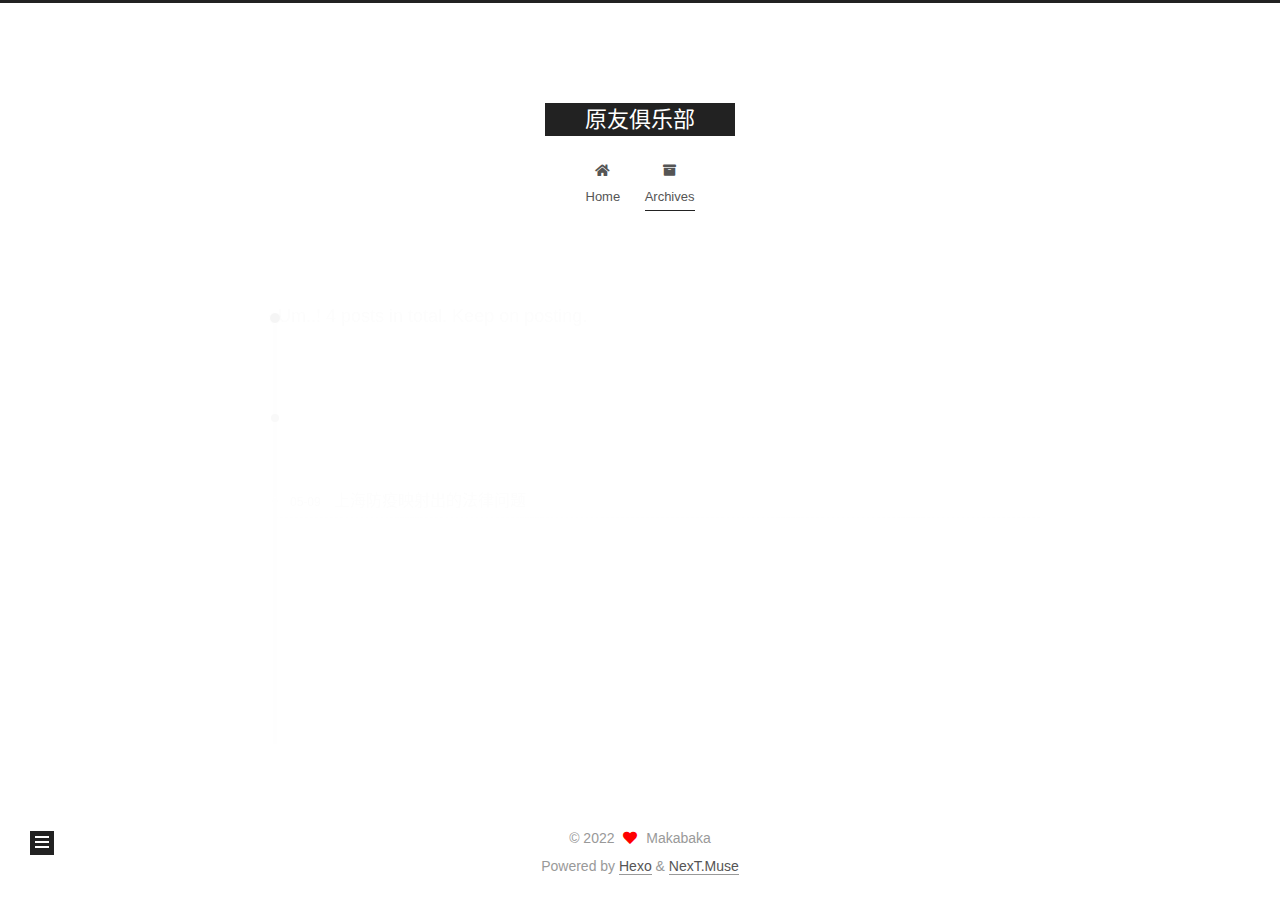
<file: archives/2022/index.html>
<!DOCTYPE html>
<html lang="zh-cn">
<head>
  <meta charset="UTF-8">
<meta name="viewport" content="width=device-width, initial-scale=1, maximum-scale=2">
<meta name="theme-color" content="#222">
<meta name="generator" content="Hexo 6.0.0">
  <link rel="apple-touch-icon" sizes="180x180" href="/images/apple-touch-icon-next.png">
  <link rel="icon" type="image/png" sizes="32x32" href="/images/favicon-32x32-next.png">
  <link rel="icon" type="image/png" sizes="16x16" href="/images/favicon-16x16-next.png">
  <link rel="mask-icon" href="/images/logo.svg" color="#222">

<link rel="stylesheet" href="/css/main.css">


<link rel="stylesheet" href="/lib/font-awesome/css/all.min.css">

<script id="hexo-configurations">
    var NexT = window.NexT || {};
    var CONFIG = {"hostname":"mkbka.github.io","root":"/","scheme":"Muse","version":"7.8.0","exturl":false,"sidebar":{"position":"left","display":"post","padding":18,"offset":12,"onmobile":false},"copycode":{"enable":false,"show_result":false,"style":null},"back2top":{"enable":true,"sidebar":false,"scrollpercent":false},"bookmark":{"enable":false,"color":"#222","save":"auto"},"fancybox":false,"mediumzoom":false,"lazyload":false,"pangu":false,"comments":{"style":"tabs","active":null,"storage":true,"lazyload":false,"nav":null},"algolia":{"hits":{"per_page":10},"labels":{"input_placeholder":"Search for Posts","hits_empty":"We didn't find any results for the search: ${query}","hits_stats":"${hits} results found in ${time} ms"}},"localsearch":{"enable":false,"trigger":"auto","top_n_per_article":1,"unescape":false,"preload":false},"motion":{"enable":true,"async":false,"transition":{"post_block":"fadeIn","post_header":"slideDownIn","post_body":"slideDownIn","coll_header":"slideLeftIn","sidebar":"slideUpIn"}}};
  </script>

  <meta property="og:type" content="website">
<meta property="og:title" content="原友俱乐部">
<meta property="og:url" content="https://mkbka.github.io/archives/2022/index.html">
<meta property="og:site_name" content="原友俱乐部">
<meta property="og:locale" content="zh_CN">
<meta property="article:author" content="Makabaka">
<meta name="twitter:card" content="summary">

<link rel="canonical" href="https://mkbka.github.io/archives/2022/">


<script id="page-configurations">
  // https://hexo.io/docs/variables.html
  CONFIG.page = {
    sidebar: "",
    isHome : false,
    isPost : false,
    lang   : 'zh-cn'
  };
</script>

  <title>Archive | 原友俱乐部</title>
  






  <noscript>
  <style>
  .use-motion .brand,
  .use-motion .menu-item,
  .sidebar-inner,
  .use-motion .post-block,
  .use-motion .pagination,
  .use-motion .comments,
  .use-motion .post-header,
  .use-motion .post-body,
  .use-motion .collection-header { opacity: initial; }

  .use-motion .site-title,
  .use-motion .site-subtitle {
    opacity: initial;
    top: initial;
  }

  .use-motion .logo-line-before i { left: initial; }
  .use-motion .logo-line-after i { right: initial; }
  </style>
</noscript>

</head>

<body itemscope itemtype="http://schema.org/WebPage">
  <div class="container use-motion">
    <div class="headband"></div>

    <header class="header" itemscope itemtype="http://schema.org/WPHeader">
      <div class="header-inner"><div class="site-brand-container">
  <div class="site-nav-toggle">
    <div class="toggle" aria-label="Toggle navigation bar">
      <span class="toggle-line toggle-line-first"></span>
      <span class="toggle-line toggle-line-middle"></span>
      <span class="toggle-line toggle-line-last"></span>
    </div>
  </div>

  <div class="site-meta">

    <a href="/" class="brand" rel="start">
      <span class="logo-line-before"><i></i></span>
      <h1 class="site-title">原友俱乐部</h1>
      <span class="logo-line-after"><i></i></span>
    </a>
  </div>

  <div class="site-nav-right">
    <div class="toggle popup-trigger">
    </div>
  </div>
</div>




<nav class="site-nav">
  <ul id="menu" class="main-menu menu">
        <li class="menu-item menu-item-home">

    <a href="/" rel="section"><i class="fa fa-home fa-fw"></i>Home</a>

  </li>
        <li class="menu-item menu-item-archives">

    <a href="/archives/" rel="section"><i class="fa fa-archive fa-fw"></i>Archives</a>

  </li>
  </ul>
</nav>




</div>
    </header>

    
  <div class="back-to-top">
    <i class="fa fa-arrow-up"></i>
    <span>0%</span>
  </div>


    <main class="main">
      <div class="main-inner">
        <div class="content-wrap">
          

          <div class="content archive">
            

  
  
  
  <div class="post-block">
    <div class="posts-collapse">
      <div class="collection-title">
        <span class="collection-header">Um..! 4 posts in total. Keep on posting.</span>
      </div>

      
    <div class="collection-year">
      <span class="collection-header">2022</span>
    </div>

  <article itemscope itemtype="http://schema.org/Article">
    <header class="post-header">

      <div class="post-meta">
        <time itemprop="dateCreated"
              datetime="2022-05-09T22:18:02+08:00"
              content="2022-05-09">
          05-09
        </time>
      </div>

      <div class="post-title">
          <a class="post-title-link" href="/2022/05/09/shfy/" itemprop="url">
            <span itemprop="name">上海防疫映射出的法律问题</span>
          </a>
      </div>

    </header>
  </article>

  <article itemscope itemtype="http://schema.org/Article">
    <header class="post-header">

      <div class="post-meta">
        <time itemprop="dateCreated"
              datetime="2022-02-14T20:58:01+08:00"
              content="2022-02-14">
          02-14
        </time>
      </div>

      <div class="post-title">
          <a class="post-title-link" href="/2022/02/14/qrj-rnm/" itemprop="url">
            <span itemprop="name">今天是情人节</span>
          </a>
      </div>

    </header>
  </article>

  <article itemscope itemtype="http://schema.org/Article">
    <header class="post-header">

      <div class="post-meta">
        <time itemprop="dateCreated"
              datetime="2022-02-12T22:08:05+08:00"
              content="2022-02-12">
          02-12
        </time>
      </div>

      <div class="post-title">
          <a class="post-title-link" href="/2022/02/12/robust-awful-translation/" itemprop="url">
            <span itemprop="name">去你🐎的鲁棒性</span>
          </a>
      </div>

    </header>
  </article>

  <article itemscope itemtype="http://schema.org/Article">
    <header class="post-header">

      <div class="post-meta">
        <time itemprop="dateCreated"
              datetime="2022-02-12T21:37:37+08:00"
              content="2022-02-12">
          02-12
        </time>
      </div>

      <div class="post-title">
          <a class="post-title-link" href="/2022/02/12/hello-world/" itemprop="url">
            <span itemprop="name">Hello World</span>
          </a>
      </div>

    </header>
  </article>


    </div>
  </div>
  
  
  

  



          </div>
          

<script>
  window.addEventListener('tabs:register', () => {
    let { activeClass } = CONFIG.comments;
    if (CONFIG.comments.storage) {
      activeClass = localStorage.getItem('comments_active') || activeClass;
    }
    if (activeClass) {
      let activeTab = document.querySelector(`a[href="#comment-${activeClass}"]`);
      if (activeTab) {
        activeTab.click();
      }
    }
  });
  if (CONFIG.comments.storage) {
    window.addEventListener('tabs:click', event => {
      if (!event.target.matches('.tabs-comment .tab-content .tab-pane')) return;
      let commentClass = event.target.classList[1];
      localStorage.setItem('comments_active', commentClass);
    });
  }
</script>

        </div>
          
  
  <div class="toggle sidebar-toggle">
    <span class="toggle-line toggle-line-first"></span>
    <span class="toggle-line toggle-line-middle"></span>
    <span class="toggle-line toggle-line-last"></span>
  </div>

  <aside class="sidebar">
    <div class="sidebar-inner">

      <ul class="sidebar-nav motion-element">
        <li class="sidebar-nav-toc">
          Table of Contents
        </li>
        <li class="sidebar-nav-overview">
          Overview
        </li>
      </ul>

      <!--noindex-->
      <div class="post-toc-wrap sidebar-panel">
      </div>
      <!--/noindex-->

      <div class="site-overview-wrap sidebar-panel">
        <div class="site-author motion-element" itemprop="author" itemscope itemtype="http://schema.org/Person">
  <p class="site-author-name" itemprop="name">Makabaka</p>
  <div class="site-description" itemprop="description"></div>
</div>
<div class="site-state-wrap motion-element">
  <nav class="site-state">
      <div class="site-state-item site-state-posts">
          <a href="/archives/">
        
          <span class="site-state-item-count">4</span>
          <span class="site-state-item-name">posts</span>
        </a>
      </div>
  </nav>
</div>



      </div>

    </div>
  </aside>
  <div id="sidebar-dimmer"></div>


      </div>
    </main>

    <footer class="footer">
      <div class="footer-inner">
        

        

<div class="copyright">
  
  &copy; 
  <span itemprop="copyrightYear">2022</span>
  <span class="with-love">
    <i class="fa fa-heart"></i>
  </span>
  <span class="author" itemprop="copyrightHolder">Makabaka</span>
</div>
  <div class="powered-by">Powered by <a href="https://hexo.io/" class="theme-link" rel="noopener" target="_blank">Hexo</a> & <a href="https://muse.theme-next.org/" class="theme-link" rel="noopener" target="_blank">NexT.Muse</a>
  </div>

        








      </div>
    </footer>
  </div>

  
  <script src="/lib/anime.min.js"></script>
  <script src="/lib/velocity/velocity.min.js"></script>
  <script src="/lib/velocity/velocity.ui.min.js"></script>

<script src="/js/utils.js"></script>

<script src="/js/motion.js"></script>


<script src="/js/schemes/muse.js"></script>


<script src="/js/next-boot.js"></script>




  















  

  

</body>
</html>
</file>
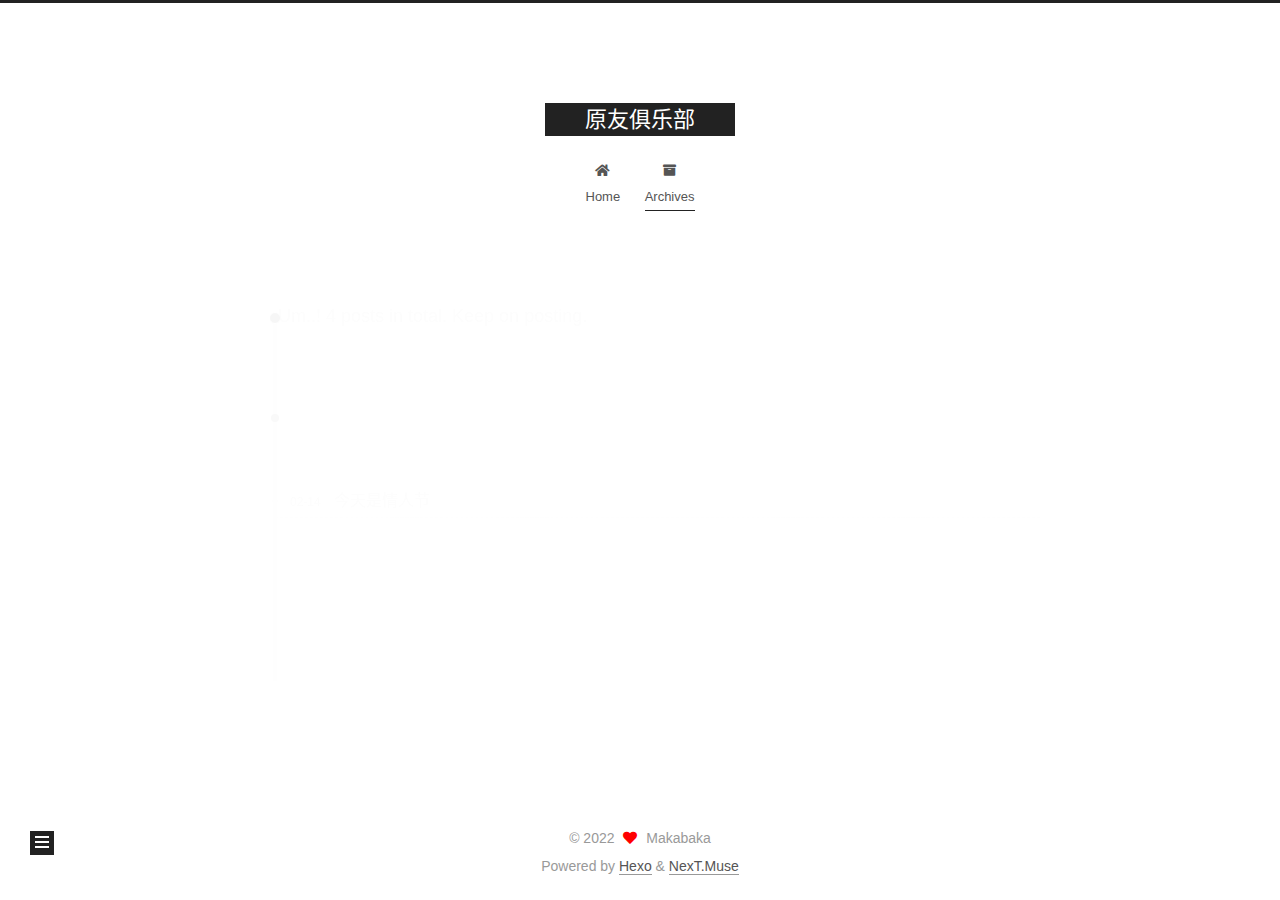
<file: archives/2022/02/index.html>
<!DOCTYPE html>
<html lang="zh-cn">
<head>
  <meta charset="UTF-8">
<meta name="viewport" content="width=device-width, initial-scale=1, maximum-scale=2">
<meta name="theme-color" content="#222">
<meta name="generator" content="Hexo 6.0.0">
  <link rel="apple-touch-icon" sizes="180x180" href="/images/apple-touch-icon-next.png">
  <link rel="icon" type="image/png" sizes="32x32" href="/images/favicon-32x32-next.png">
  <link rel="icon" type="image/png" sizes="16x16" href="/images/favicon-16x16-next.png">
  <link rel="mask-icon" href="/images/logo.svg" color="#222">

<link rel="stylesheet" href="/css/main.css">


<link rel="stylesheet" href="/lib/font-awesome/css/all.min.css">

<script id="hexo-configurations">
    var NexT = window.NexT || {};
    var CONFIG = {"hostname":"mkbka.github.io","root":"/","scheme":"Muse","version":"7.8.0","exturl":false,"sidebar":{"position":"left","display":"post","padding":18,"offset":12,"onmobile":false},"copycode":{"enable":false,"show_result":false,"style":null},"back2top":{"enable":true,"sidebar":false,"scrollpercent":false},"bookmark":{"enable":false,"color":"#222","save":"auto"},"fancybox":false,"mediumzoom":false,"lazyload":false,"pangu":false,"comments":{"style":"tabs","active":null,"storage":true,"lazyload":false,"nav":null},"algolia":{"hits":{"per_page":10},"labels":{"input_placeholder":"Search for Posts","hits_empty":"We didn't find any results for the search: ${query}","hits_stats":"${hits} results found in ${time} ms"}},"localsearch":{"enable":false,"trigger":"auto","top_n_per_article":1,"unescape":false,"preload":false},"motion":{"enable":true,"async":false,"transition":{"post_block":"fadeIn","post_header":"slideDownIn","post_body":"slideDownIn","coll_header":"slideLeftIn","sidebar":"slideUpIn"}}};
  </script>

  <meta property="og:type" content="website">
<meta property="og:title" content="原友俱乐部">
<meta property="og:url" content="https://mkbka.github.io/archives/2022/02/index.html">
<meta property="og:site_name" content="原友俱乐部">
<meta property="og:locale" content="zh_CN">
<meta property="article:author" content="Makabaka">
<meta name="twitter:card" content="summary">

<link rel="canonical" href="https://mkbka.github.io/archives/2022/02/">


<script id="page-configurations">
  // https://hexo.io/docs/variables.html
  CONFIG.page = {
    sidebar: "",
    isHome : false,
    isPost : false,
    lang   : 'zh-cn'
  };
</script>

  <title>Archive | 原友俱乐部</title>
  






  <noscript>
  <style>
  .use-motion .brand,
  .use-motion .menu-item,
  .sidebar-inner,
  .use-motion .post-block,
  .use-motion .pagination,
  .use-motion .comments,
  .use-motion .post-header,
  .use-motion .post-body,
  .use-motion .collection-header { opacity: initial; }

  .use-motion .site-title,
  .use-motion .site-subtitle {
    opacity: initial;
    top: initial;
  }

  .use-motion .logo-line-before i { left: initial; }
  .use-motion .logo-line-after i { right: initial; }
  </style>
</noscript>

</head>

<body itemscope itemtype="http://schema.org/WebPage">
  <div class="container use-motion">
    <div class="headband"></div>

    <header class="header" itemscope itemtype="http://schema.org/WPHeader">
      <div class="header-inner"><div class="site-brand-container">
  <div class="site-nav-toggle">
    <div class="toggle" aria-label="Toggle navigation bar">
      <span class="toggle-line toggle-line-first"></span>
      <span class="toggle-line toggle-line-middle"></span>
      <span class="toggle-line toggle-line-last"></span>
    </div>
  </div>

  <div class="site-meta">

    <a href="/" class="brand" rel="start">
      <span class="logo-line-before"><i></i></span>
      <h1 class="site-title">原友俱乐部</h1>
      <span class="logo-line-after"><i></i></span>
    </a>
  </div>

  <div class="site-nav-right">
    <div class="toggle popup-trigger">
    </div>
  </div>
</div>




<nav class="site-nav">
  <ul id="menu" class="main-menu menu">
        <li class="menu-item menu-item-home">

    <a href="/" rel="section"><i class="fa fa-home fa-fw"></i>Home</a>

  </li>
        <li class="menu-item menu-item-archives">

    <a href="/archives/" rel="section"><i class="fa fa-archive fa-fw"></i>Archives</a>

  </li>
  </ul>
</nav>




</div>
    </header>

    
  <div class="back-to-top">
    <i class="fa fa-arrow-up"></i>
    <span>0%</span>
  </div>


    <main class="main">
      <div class="main-inner">
        <div class="content-wrap">
          

          <div class="content archive">
            

  
  
  
  <div class="post-block">
    <div class="posts-collapse">
      <div class="collection-title">
        <span class="collection-header">Um..! 4 posts in total. Keep on posting.</span>
      </div>

      
    <div class="collection-year">
      <span class="collection-header">2022</span>
    </div>

  <article itemscope itemtype="http://schema.org/Article">
    <header class="post-header">

      <div class="post-meta">
        <time itemprop="dateCreated"
              datetime="2022-02-14T20:58:01+08:00"
              content="2022-02-14">
          02-14
        </time>
      </div>

      <div class="post-title">
          <a class="post-title-link" href="/2022/02/14/qrj-rnm/" itemprop="url">
            <span itemprop="name">今天是情人节</span>
          </a>
      </div>

    </header>
  </article>

  <article itemscope itemtype="http://schema.org/Article">
    <header class="post-header">

      <div class="post-meta">
        <time itemprop="dateCreated"
              datetime="2022-02-12T22:08:05+08:00"
              content="2022-02-12">
          02-12
        </time>
      </div>

      <div class="post-title">
          <a class="post-title-link" href="/2022/02/12/robust-awful-translation/" itemprop="url">
            <span itemprop="name">去你🐎的鲁棒性</span>
          </a>
      </div>

    </header>
  </article>

  <article itemscope itemtype="http://schema.org/Article">
    <header class="post-header">

      <div class="post-meta">
        <time itemprop="dateCreated"
              datetime="2022-02-12T21:37:37+08:00"
              content="2022-02-12">
          02-12
        </time>
      </div>

      <div class="post-title">
          <a class="post-title-link" href="/2022/02/12/hello-world/" itemprop="url">
            <span itemprop="name">Hello World</span>
          </a>
      </div>

    </header>
  </article>


    </div>
  </div>
  
  
  

  



          </div>
          

<script>
  window.addEventListener('tabs:register', () => {
    let { activeClass } = CONFIG.comments;
    if (CONFIG.comments.storage) {
      activeClass = localStorage.getItem('comments_active') || activeClass;
    }
    if (activeClass) {
      let activeTab = document.querySelector(`a[href="#comment-${activeClass}"]`);
      if (activeTab) {
        activeTab.click();
      }
    }
  });
  if (CONFIG.comments.storage) {
    window.addEventListener('tabs:click', event => {
      if (!event.target.matches('.tabs-comment .tab-content .tab-pane')) return;
      let commentClass = event.target.classList[1];
      localStorage.setItem('comments_active', commentClass);
    });
  }
</script>

        </div>
          
  
  <div class="toggle sidebar-toggle">
    <span class="toggle-line toggle-line-first"></span>
    <span class="toggle-line toggle-line-middle"></span>
    <span class="toggle-line toggle-line-last"></span>
  </div>

  <aside class="sidebar">
    <div class="sidebar-inner">

      <ul class="sidebar-nav motion-element">
        <li class="sidebar-nav-toc">
          Table of Contents
        </li>
        <li class="sidebar-nav-overview">
          Overview
        </li>
      </ul>

      <!--noindex-->
      <div class="post-toc-wrap sidebar-panel">
      </div>
      <!--/noindex-->

      <div class="site-overview-wrap sidebar-panel">
        <div class="site-author motion-element" itemprop="author" itemscope itemtype="http://schema.org/Person">
  <p class="site-author-name" itemprop="name">Makabaka</p>
  <div class="site-description" itemprop="description"></div>
</div>
<div class="site-state-wrap motion-element">
  <nav class="site-state">
      <div class="site-state-item site-state-posts">
          <a href="/archives/">
        
          <span class="site-state-item-count">4</span>
          <span class="site-state-item-name">posts</span>
        </a>
      </div>
  </nav>
</div>



      </div>

    </div>
  </aside>
  <div id="sidebar-dimmer"></div>


      </div>
    </main>

    <footer class="footer">
      <div class="footer-inner">
        

        

<div class="copyright">
  
  &copy; 
  <span itemprop="copyrightYear">2022</span>
  <span class="with-love">
    <i class="fa fa-heart"></i>
  </span>
  <span class="author" itemprop="copyrightHolder">Makabaka</span>
</div>
  <div class="powered-by">Powered by <a href="https://hexo.io/" class="theme-link" rel="noopener" target="_blank">Hexo</a> & <a href="https://muse.theme-next.org/" class="theme-link" rel="noopener" target="_blank">NexT.Muse</a>
  </div>

        








      </div>
    </footer>
  </div>

  
  <script src="/lib/anime.min.js"></script>
  <script src="/lib/velocity/velocity.min.js"></script>
  <script src="/lib/velocity/velocity.ui.min.js"></script>

<script src="/js/utils.js"></script>

<script src="/js/motion.js"></script>


<script src="/js/schemes/muse.js"></script>


<script src="/js/next-boot.js"></script>




  















  

  

</body>
</html>
</file>
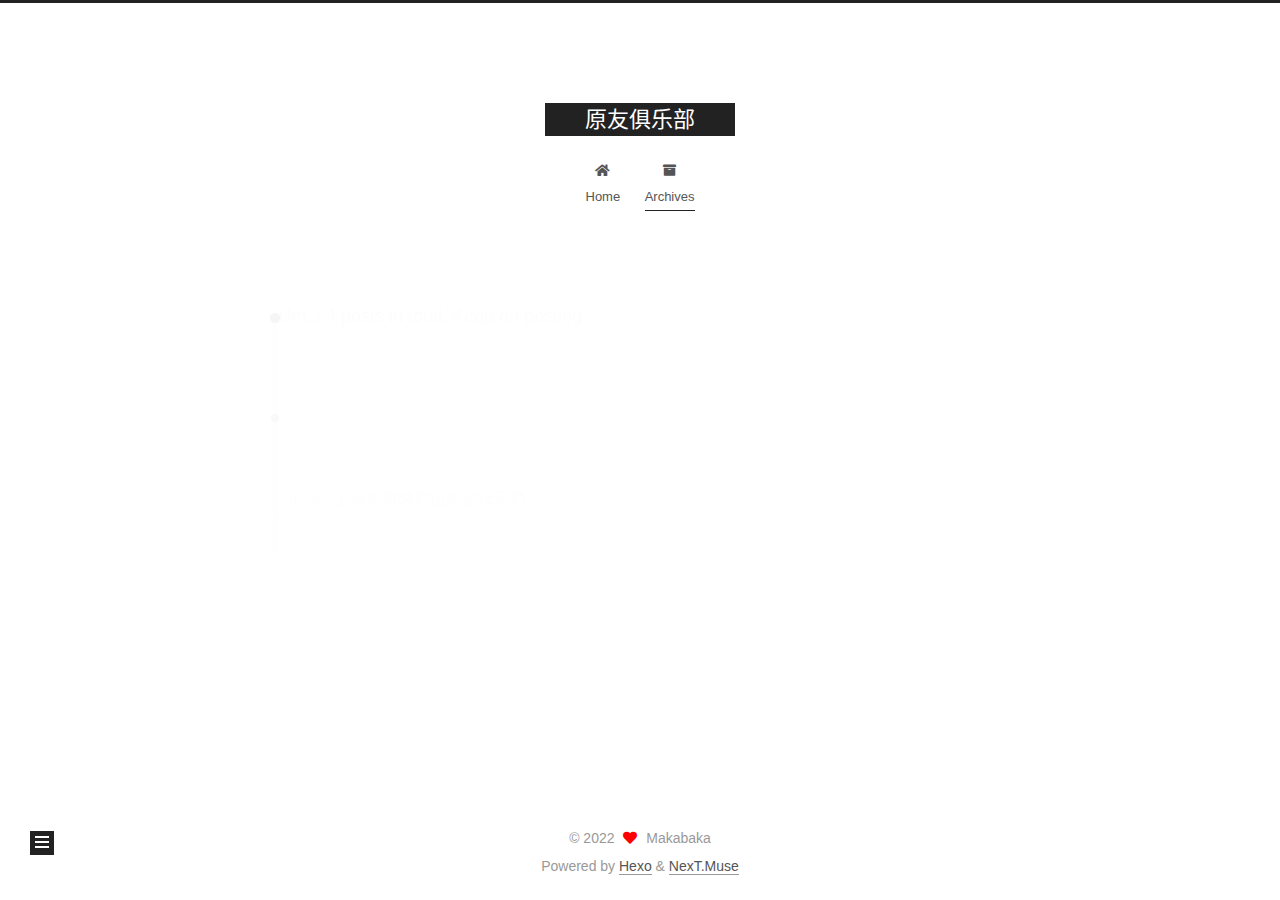
<file: archives/2022/05/index.html>
<!DOCTYPE html>
<html lang="zh-cn">
<head>
  <meta charset="UTF-8">
<meta name="viewport" content="width=device-width, initial-scale=1, maximum-scale=2">
<meta name="theme-color" content="#222">
<meta name="generator" content="Hexo 6.0.0">
  <link rel="apple-touch-icon" sizes="180x180" href="/images/apple-touch-icon-next.png">
  <link rel="icon" type="image/png" sizes="32x32" href="/images/favicon-32x32-next.png">
  <link rel="icon" type="image/png" sizes="16x16" href="/images/favicon-16x16-next.png">
  <link rel="mask-icon" href="/images/logo.svg" color="#222">

<link rel="stylesheet" href="/css/main.css">


<link rel="stylesheet" href="/lib/font-awesome/css/all.min.css">

<script id="hexo-configurations">
    var NexT = window.NexT || {};
    var CONFIG = {"hostname":"mkbka.github.io","root":"/","scheme":"Muse","version":"7.8.0","exturl":false,"sidebar":{"position":"left","display":"post","padding":18,"offset":12,"onmobile":false},"copycode":{"enable":false,"show_result":false,"style":null},"back2top":{"enable":true,"sidebar":false,"scrollpercent":false},"bookmark":{"enable":false,"color":"#222","save":"auto"},"fancybox":false,"mediumzoom":false,"lazyload":false,"pangu":false,"comments":{"style":"tabs","active":null,"storage":true,"lazyload":false,"nav":null},"algolia":{"hits":{"per_page":10},"labels":{"input_placeholder":"Search for Posts","hits_empty":"We didn't find any results for the search: ${query}","hits_stats":"${hits} results found in ${time} ms"}},"localsearch":{"enable":false,"trigger":"auto","top_n_per_article":1,"unescape":false,"preload":false},"motion":{"enable":true,"async":false,"transition":{"post_block":"fadeIn","post_header":"slideDownIn","post_body":"slideDownIn","coll_header":"slideLeftIn","sidebar":"slideUpIn"}}};
  </script>

  <meta property="og:type" content="website">
<meta property="og:title" content="原友俱乐部">
<meta property="og:url" content="https://mkbka.github.io/archives/2022/05/index.html">
<meta property="og:site_name" content="原友俱乐部">
<meta property="og:locale" content="zh_CN">
<meta property="article:author" content="Makabaka">
<meta name="twitter:card" content="summary">

<link rel="canonical" href="https://mkbka.github.io/archives/2022/05/">


<script id="page-configurations">
  // https://hexo.io/docs/variables.html
  CONFIG.page = {
    sidebar: "",
    isHome : false,
    isPost : false,
    lang   : 'zh-cn'
  };
</script>

  <title>Archive | 原友俱乐部</title>
  






  <noscript>
  <style>
  .use-motion .brand,
  .use-motion .menu-item,
  .sidebar-inner,
  .use-motion .post-block,
  .use-motion .pagination,
  .use-motion .comments,
  .use-motion .post-header,
  .use-motion .post-body,
  .use-motion .collection-header { opacity: initial; }

  .use-motion .site-title,
  .use-motion .site-subtitle {
    opacity: initial;
    top: initial;
  }

  .use-motion .logo-line-before i { left: initial; }
  .use-motion .logo-line-after i { right: initial; }
  </style>
</noscript>

</head>

<body itemscope itemtype="http://schema.org/WebPage">
  <div class="container use-motion">
    <div class="headband"></div>

    <header class="header" itemscope itemtype="http://schema.org/WPHeader">
      <div class="header-inner"><div class="site-brand-container">
  <div class="site-nav-toggle">
    <div class="toggle" aria-label="Toggle navigation bar">
      <span class="toggle-line toggle-line-first"></span>
      <span class="toggle-line toggle-line-middle"></span>
      <span class="toggle-line toggle-line-last"></span>
    </div>
  </div>

  <div class="site-meta">

    <a href="/" class="brand" rel="start">
      <span class="logo-line-before"><i></i></span>
      <h1 class="site-title">原友俱乐部</h1>
      <span class="logo-line-after"><i></i></span>
    </a>
  </div>

  <div class="site-nav-right">
    <div class="toggle popup-trigger">
    </div>
  </div>
</div>




<nav class="site-nav">
  <ul id="menu" class="main-menu menu">
        <li class="menu-item menu-item-home">

    <a href="/" rel="section"><i class="fa fa-home fa-fw"></i>Home</a>

  </li>
        <li class="menu-item menu-item-archives">

    <a href="/archives/" rel="section"><i class="fa fa-archive fa-fw"></i>Archives</a>

  </li>
  </ul>
</nav>




</div>
    </header>

    
  <div class="back-to-top">
    <i class="fa fa-arrow-up"></i>
    <span>0%</span>
  </div>


    <main class="main">
      <div class="main-inner">
        <div class="content-wrap">
          

          <div class="content archive">
            

  
  
  
  <div class="post-block">
    <div class="posts-collapse">
      <div class="collection-title">
        <span class="collection-header">Um..! 4 posts in total. Keep on posting.</span>
      </div>

      
    <div class="collection-year">
      <span class="collection-header">2022</span>
    </div>

  <article itemscope itemtype="http://schema.org/Article">
    <header class="post-header">

      <div class="post-meta">
        <time itemprop="dateCreated"
              datetime="2022-05-09T22:18:02+08:00"
              content="2022-05-09">
          05-09
        </time>
      </div>

      <div class="post-title">
          <a class="post-title-link" href="/2022/05/09/shfy/" itemprop="url">
            <span itemprop="name">上海防疫映射出的法律问题</span>
          </a>
      </div>

    </header>
  </article>


    </div>
  </div>
  
  
  

  



          </div>
          

<script>
  window.addEventListener('tabs:register', () => {
    let { activeClass } = CONFIG.comments;
    if (CONFIG.comments.storage) {
      activeClass = localStorage.getItem('comments_active') || activeClass;
    }
    if (activeClass) {
      let activeTab = document.querySelector(`a[href="#comment-${activeClass}"]`);
      if (activeTab) {
        activeTab.click();
      }
    }
  });
  if (CONFIG.comments.storage) {
    window.addEventListener('tabs:click', event => {
      if (!event.target.matches('.tabs-comment .tab-content .tab-pane')) return;
      let commentClass = event.target.classList[1];
      localStorage.setItem('comments_active', commentClass);
    });
  }
</script>

        </div>
          
  
  <div class="toggle sidebar-toggle">
    <span class="toggle-line toggle-line-first"></span>
    <span class="toggle-line toggle-line-middle"></span>
    <span class="toggle-line toggle-line-last"></span>
  </div>

  <aside class="sidebar">
    <div class="sidebar-inner">

      <ul class="sidebar-nav motion-element">
        <li class="sidebar-nav-toc">
          Table of Contents
        </li>
        <li class="sidebar-nav-overview">
          Overview
        </li>
      </ul>

      <!--noindex-->
      <div class="post-toc-wrap sidebar-panel">
      </div>
      <!--/noindex-->

      <div class="site-overview-wrap sidebar-panel">
        <div class="site-author motion-element" itemprop="author" itemscope itemtype="http://schema.org/Person">
  <p class="site-author-name" itemprop="name">Makabaka</p>
  <div class="site-description" itemprop="description"></div>
</div>
<div class="site-state-wrap motion-element">
  <nav class="site-state">
      <div class="site-state-item site-state-posts">
          <a href="/archives/">
        
          <span class="site-state-item-count">4</span>
          <span class="site-state-item-name">posts</span>
        </a>
      </div>
  </nav>
</div>



      </div>

    </div>
  </aside>
  <div id="sidebar-dimmer"></div>


      </div>
    </main>

    <footer class="footer">
      <div class="footer-inner">
        

        

<div class="copyright">
  
  &copy; 
  <span itemprop="copyrightYear">2022</span>
  <span class="with-love">
    <i class="fa fa-heart"></i>
  </span>
  <span class="author" itemprop="copyrightHolder">Makabaka</span>
</div>
  <div class="powered-by">Powered by <a href="https://hexo.io/" class="theme-link" rel="noopener" target="_blank">Hexo</a> & <a href="https://muse.theme-next.org/" class="theme-link" rel="noopener" target="_blank">NexT.Muse</a>
  </div>

        








      </div>
    </footer>
  </div>

  
  <script src="/lib/anime.min.js"></script>
  <script src="/lib/velocity/velocity.min.js"></script>
  <script src="/lib/velocity/velocity.ui.min.js"></script>

<script src="/js/utils.js"></script>

<script src="/js/motion.js"></script>


<script src="/js/schemes/muse.js"></script>


<script src="/js/next-boot.js"></script>




  















  

  

</body>
</html>
</file>
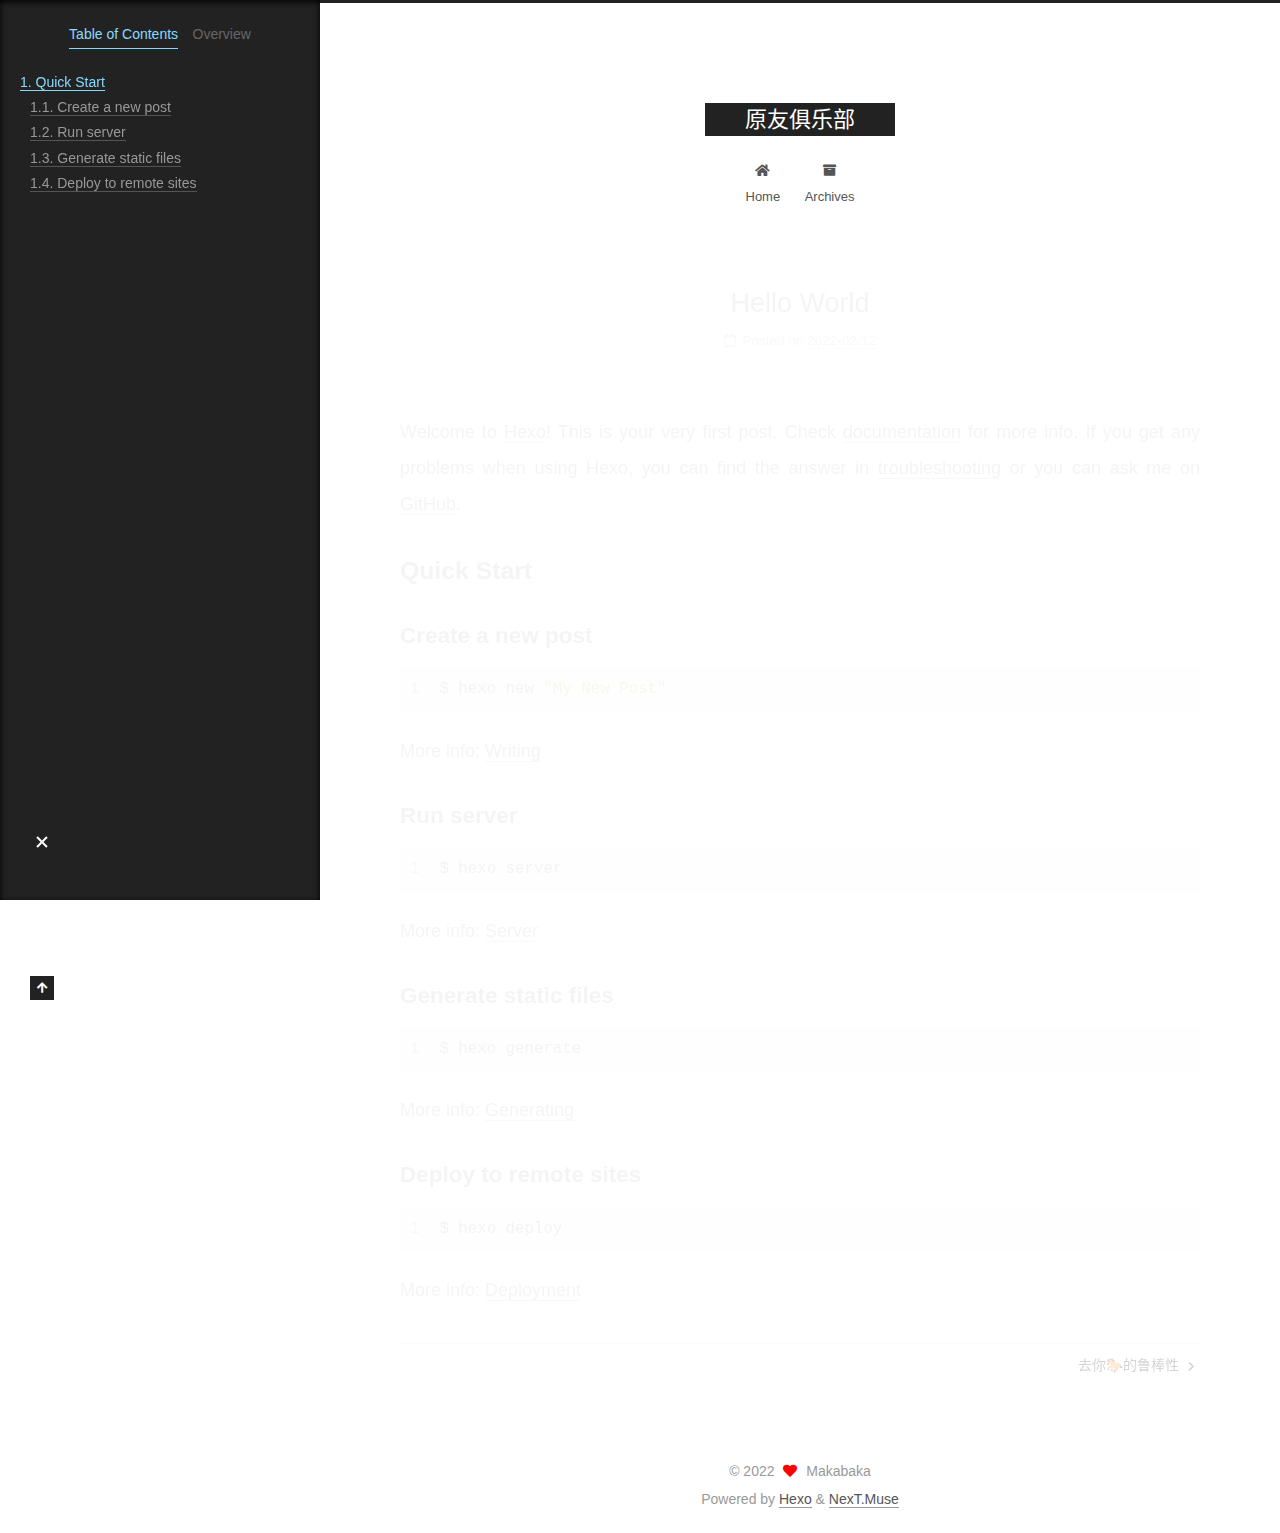
<file: 2022/02/12/hello-world/index.html>
<!DOCTYPE html>
<html lang="zh-cn">
<head>
  <meta charset="UTF-8">
<meta name="viewport" content="width=device-width, initial-scale=1, maximum-scale=2">
<meta name="theme-color" content="#222">
<meta name="generator" content="Hexo 6.0.0">
  <link rel="apple-touch-icon" sizes="180x180" href="/images/apple-touch-icon-next.png">
  <link rel="icon" type="image/png" sizes="32x32" href="/images/favicon-32x32-next.png">
  <link rel="icon" type="image/png" sizes="16x16" href="/images/favicon-16x16-next.png">
  <link rel="mask-icon" href="/images/logo.svg" color="#222">

<link rel="stylesheet" href="/css/main.css">


<link rel="stylesheet" href="/lib/font-awesome/css/all.min.css">

<script id="hexo-configurations">
    var NexT = window.NexT || {};
    var CONFIG = {"hostname":"mkbka.github.io","root":"/","scheme":"Muse","version":"7.8.0","exturl":false,"sidebar":{"position":"left","display":"post","padding":18,"offset":12,"onmobile":false},"copycode":{"enable":false,"show_result":false,"style":null},"back2top":{"enable":true,"sidebar":false,"scrollpercent":false},"bookmark":{"enable":false,"color":"#222","save":"auto"},"fancybox":false,"mediumzoom":false,"lazyload":false,"pangu":false,"comments":{"style":"tabs","active":null,"storage":true,"lazyload":false,"nav":null},"algolia":{"hits":{"per_page":10},"labels":{"input_placeholder":"Search for Posts","hits_empty":"We didn't find any results for the search: ${query}","hits_stats":"${hits} results found in ${time} ms"}},"localsearch":{"enable":false,"trigger":"auto","top_n_per_article":1,"unescape":false,"preload":false},"motion":{"enable":true,"async":false,"transition":{"post_block":"fadeIn","post_header":"slideDownIn","post_body":"slideDownIn","coll_header":"slideLeftIn","sidebar":"slideUpIn"}}};
  </script>

  <meta name="description" content="Welcome to Hexo! This is your very first post. Check documentation for more info. If you get any problems when using Hexo, you can find the answer in troubleshooting or you can ask me on GitHub. Quick">
<meta property="og:type" content="article">
<meta property="og:title" content="Hello World">
<meta property="og:url" content="https://mkbka.github.io/2022/02/12/hello-world/index.html">
<meta property="og:site_name" content="原友俱乐部">
<meta property="og:description" content="Welcome to Hexo! This is your very first post. Check documentation for more info. If you get any problems when using Hexo, you can find the answer in troubleshooting or you can ask me on GitHub. Quick">
<meta property="og:locale" content="zh_CN">
<meta property="article:published_time" content="2022-02-12T13:37:37.619Z">
<meta property="article:modified_time" content="2022-02-12T13:37:37.619Z">
<meta property="article:author" content="Makabaka">
<meta name="twitter:card" content="summary">

<link rel="canonical" href="https://mkbka.github.io/2022/02/12/hello-world/">


<script id="page-configurations">
  // https://hexo.io/docs/variables.html
  CONFIG.page = {
    sidebar: "",
    isHome : false,
    isPost : true,
    lang   : 'zh-cn'
  };
</script>

  <title>Hello World | 原友俱乐部</title>
  






  <noscript>
  <style>
  .use-motion .brand,
  .use-motion .menu-item,
  .sidebar-inner,
  .use-motion .post-block,
  .use-motion .pagination,
  .use-motion .comments,
  .use-motion .post-header,
  .use-motion .post-body,
  .use-motion .collection-header { opacity: initial; }

  .use-motion .site-title,
  .use-motion .site-subtitle {
    opacity: initial;
    top: initial;
  }

  .use-motion .logo-line-before i { left: initial; }
  .use-motion .logo-line-after i { right: initial; }
  </style>
</noscript>

</head>

<body itemscope itemtype="http://schema.org/WebPage">
  <div class="container use-motion">
    <div class="headband"></div>

    <header class="header" itemscope itemtype="http://schema.org/WPHeader">
      <div class="header-inner"><div class="site-brand-container">
  <div class="site-nav-toggle">
    <div class="toggle" aria-label="Toggle navigation bar">
      <span class="toggle-line toggle-line-first"></span>
      <span class="toggle-line toggle-line-middle"></span>
      <span class="toggle-line toggle-line-last"></span>
    </div>
  </div>

  <div class="site-meta">

    <a href="/" class="brand" rel="start">
      <span class="logo-line-before"><i></i></span>
      <h1 class="site-title">原友俱乐部</h1>
      <span class="logo-line-after"><i></i></span>
    </a>
  </div>

  <div class="site-nav-right">
    <div class="toggle popup-trigger">
    </div>
  </div>
</div>




<nav class="site-nav">
  <ul id="menu" class="main-menu menu">
        <li class="menu-item menu-item-home">

    <a href="/" rel="section"><i class="fa fa-home fa-fw"></i>Home</a>

  </li>
        <li class="menu-item menu-item-archives">

    <a href="/archives/" rel="section"><i class="fa fa-archive fa-fw"></i>Archives</a>

  </li>
  </ul>
</nav>




</div>
    </header>

    
  <div class="back-to-top">
    <i class="fa fa-arrow-up"></i>
    <span>0%</span>
  </div>


    <main class="main">
      <div class="main-inner">
        <div class="content-wrap">
          

          <div class="content post posts-expand">
            

    
  
  
  <article itemscope itemtype="http://schema.org/Article" class="post-block" lang="zh-cn">
    <link itemprop="mainEntityOfPage" href="https://mkbka.github.io/2022/02/12/hello-world/">

    <span hidden itemprop="author" itemscope itemtype="http://schema.org/Person">
      <meta itemprop="image" content="/images/avatar.gif">
      <meta itemprop="name" content="Makabaka">
      <meta itemprop="description" content="">
    </span>

    <span hidden itemprop="publisher" itemscope itemtype="http://schema.org/Organization">
      <meta itemprop="name" content="原友俱乐部">
    </span>
      <header class="post-header">
        <h1 class="post-title" itemprop="name headline">
          Hello World
        </h1>

        <div class="post-meta">
            <span class="post-meta-item">
              <span class="post-meta-item-icon">
                <i class="far fa-calendar"></i>
              </span>
              <span class="post-meta-item-text">Posted on</span>

              <time title="Created: 2022-02-12 21:37:37" itemprop="dateCreated datePublished" datetime="2022-02-12T21:37:37+08:00">2022-02-12</time>
            </span>

          

        </div>
      </header>

    
    
    
    <div class="post-body" itemprop="articleBody">

      
        <p>Welcome to <a target="_blank" rel="noopener" href="https://hexo.io/">Hexo</a>! This is your very first post. Check <a target="_blank" rel="noopener" href="https://hexo.io/docs/">documentation</a> for more info. If you get any problems when using Hexo, you can find the answer in <a target="_blank" rel="noopener" href="https://hexo.io/docs/troubleshooting.html">troubleshooting</a> or you can ask me on <a target="_blank" rel="noopener" href="https://github.com/hexojs/hexo/issues">GitHub</a>.</p>
<h2 id="Quick-Start"><a href="#Quick-Start" class="headerlink" title="Quick Start"></a>Quick Start</h2><h3 id="Create-a-new-post"><a href="#Create-a-new-post" class="headerlink" title="Create a new post"></a>Create a new post</h3><figure class="highlight bash"><table><tr><td class="gutter"><pre><span class="line">1</span><br></pre></td><td class="code"><pre><span class="line">$ hexo new <span class="string">&quot;My New Post&quot;</span></span><br></pre></td></tr></table></figure>

<p>More info: <a target="_blank" rel="noopener" href="https://hexo.io/docs/writing.html">Writing</a></p>
<h3 id="Run-server"><a href="#Run-server" class="headerlink" title="Run server"></a>Run server</h3><figure class="highlight bash"><table><tr><td class="gutter"><pre><span class="line">1</span><br></pre></td><td class="code"><pre><span class="line">$ hexo server</span><br></pre></td></tr></table></figure>

<p>More info: <a target="_blank" rel="noopener" href="https://hexo.io/docs/server.html">Server</a></p>
<h3 id="Generate-static-files"><a href="#Generate-static-files" class="headerlink" title="Generate static files"></a>Generate static files</h3><figure class="highlight bash"><table><tr><td class="gutter"><pre><span class="line">1</span><br></pre></td><td class="code"><pre><span class="line">$ hexo generate</span><br></pre></td></tr></table></figure>

<p>More info: <a target="_blank" rel="noopener" href="https://hexo.io/docs/generating.html">Generating</a></p>
<h3 id="Deploy-to-remote-sites"><a href="#Deploy-to-remote-sites" class="headerlink" title="Deploy to remote sites"></a>Deploy to remote sites</h3><figure class="highlight bash"><table><tr><td class="gutter"><pre><span class="line">1</span><br></pre></td><td class="code"><pre><span class="line">$ hexo deploy</span><br></pre></td></tr></table></figure>

<p>More info: <a target="_blank" rel="noopener" href="https://hexo.io/docs/one-command-deployment.html">Deployment</a></p>

    </div>

    
    
    

      <footer class="post-footer">

        


        
    <div class="post-nav">
      <div class="post-nav-item"></div>
      <div class="post-nav-item">
    <a href="/2022/02/12/robust-awful-translation/" rel="next" title="去你🐎的鲁棒性">
      去你🐎的鲁棒性 <i class="fa fa-chevron-right"></i>
    </a></div>
    </div>
      </footer>
    
  </article>
  
  
  



          </div>
          

<script>
  window.addEventListener('tabs:register', () => {
    let { activeClass } = CONFIG.comments;
    if (CONFIG.comments.storage) {
      activeClass = localStorage.getItem('comments_active') || activeClass;
    }
    if (activeClass) {
      let activeTab = document.querySelector(`a[href="#comment-${activeClass}"]`);
      if (activeTab) {
        activeTab.click();
      }
    }
  });
  if (CONFIG.comments.storage) {
    window.addEventListener('tabs:click', event => {
      if (!event.target.matches('.tabs-comment .tab-content .tab-pane')) return;
      let commentClass = event.target.classList[1];
      localStorage.setItem('comments_active', commentClass);
    });
  }
</script>

        </div>
          
  
  <div class="toggle sidebar-toggle">
    <span class="toggle-line toggle-line-first"></span>
    <span class="toggle-line toggle-line-middle"></span>
    <span class="toggle-line toggle-line-last"></span>
  </div>

  <aside class="sidebar">
    <div class="sidebar-inner">

      <ul class="sidebar-nav motion-element">
        <li class="sidebar-nav-toc">
          Table of Contents
        </li>
        <li class="sidebar-nav-overview">
          Overview
        </li>
      </ul>

      <!--noindex-->
      <div class="post-toc-wrap sidebar-panel">
          <div class="post-toc motion-element"><ol class="nav"><li class="nav-item nav-level-2"><a class="nav-link" href="#Quick-Start"><span class="nav-number">1.</span> <span class="nav-text">Quick Start</span></a><ol class="nav-child"><li class="nav-item nav-level-3"><a class="nav-link" href="#Create-a-new-post"><span class="nav-number">1.1.</span> <span class="nav-text">Create a new post</span></a></li><li class="nav-item nav-level-3"><a class="nav-link" href="#Run-server"><span class="nav-number">1.2.</span> <span class="nav-text">Run server</span></a></li><li class="nav-item nav-level-3"><a class="nav-link" href="#Generate-static-files"><span class="nav-number">1.3.</span> <span class="nav-text">Generate static files</span></a></li><li class="nav-item nav-level-3"><a class="nav-link" href="#Deploy-to-remote-sites"><span class="nav-number">1.4.</span> <span class="nav-text">Deploy to remote sites</span></a></li></ol></li></ol></div>
      </div>
      <!--/noindex-->

      <div class="site-overview-wrap sidebar-panel">
        <div class="site-author motion-element" itemprop="author" itemscope itemtype="http://schema.org/Person">
  <p class="site-author-name" itemprop="name">Makabaka</p>
  <div class="site-description" itemprop="description"></div>
</div>
<div class="site-state-wrap motion-element">
  <nav class="site-state">
      <div class="site-state-item site-state-posts">
          <a href="/archives/">
        
          <span class="site-state-item-count">4</span>
          <span class="site-state-item-name">posts</span>
        </a>
      </div>
  </nav>
</div>



      </div>

    </div>
  </aside>
  <div id="sidebar-dimmer"></div>


      </div>
    </main>

    <footer class="footer">
      <div class="footer-inner">
        

        

<div class="copyright">
  
  &copy; 
  <span itemprop="copyrightYear">2022</span>
  <span class="with-love">
    <i class="fa fa-heart"></i>
  </span>
  <span class="author" itemprop="copyrightHolder">Makabaka</span>
</div>
  <div class="powered-by">Powered by <a href="https://hexo.io/" class="theme-link" rel="noopener" target="_blank">Hexo</a> & <a href="https://muse.theme-next.org/" class="theme-link" rel="noopener" target="_blank">NexT.Muse</a>
  </div>

        








      </div>
    </footer>
  </div>

  
  <script src="/lib/anime.min.js"></script>
  <script src="/lib/velocity/velocity.min.js"></script>
  <script src="/lib/velocity/velocity.ui.min.js"></script>

<script src="/js/utils.js"></script>

<script src="/js/motion.js"></script>


<script src="/js/schemes/muse.js"></script>


<script src="/js/next-boot.js"></script>




  















  

  

</body>
</html>
</file>
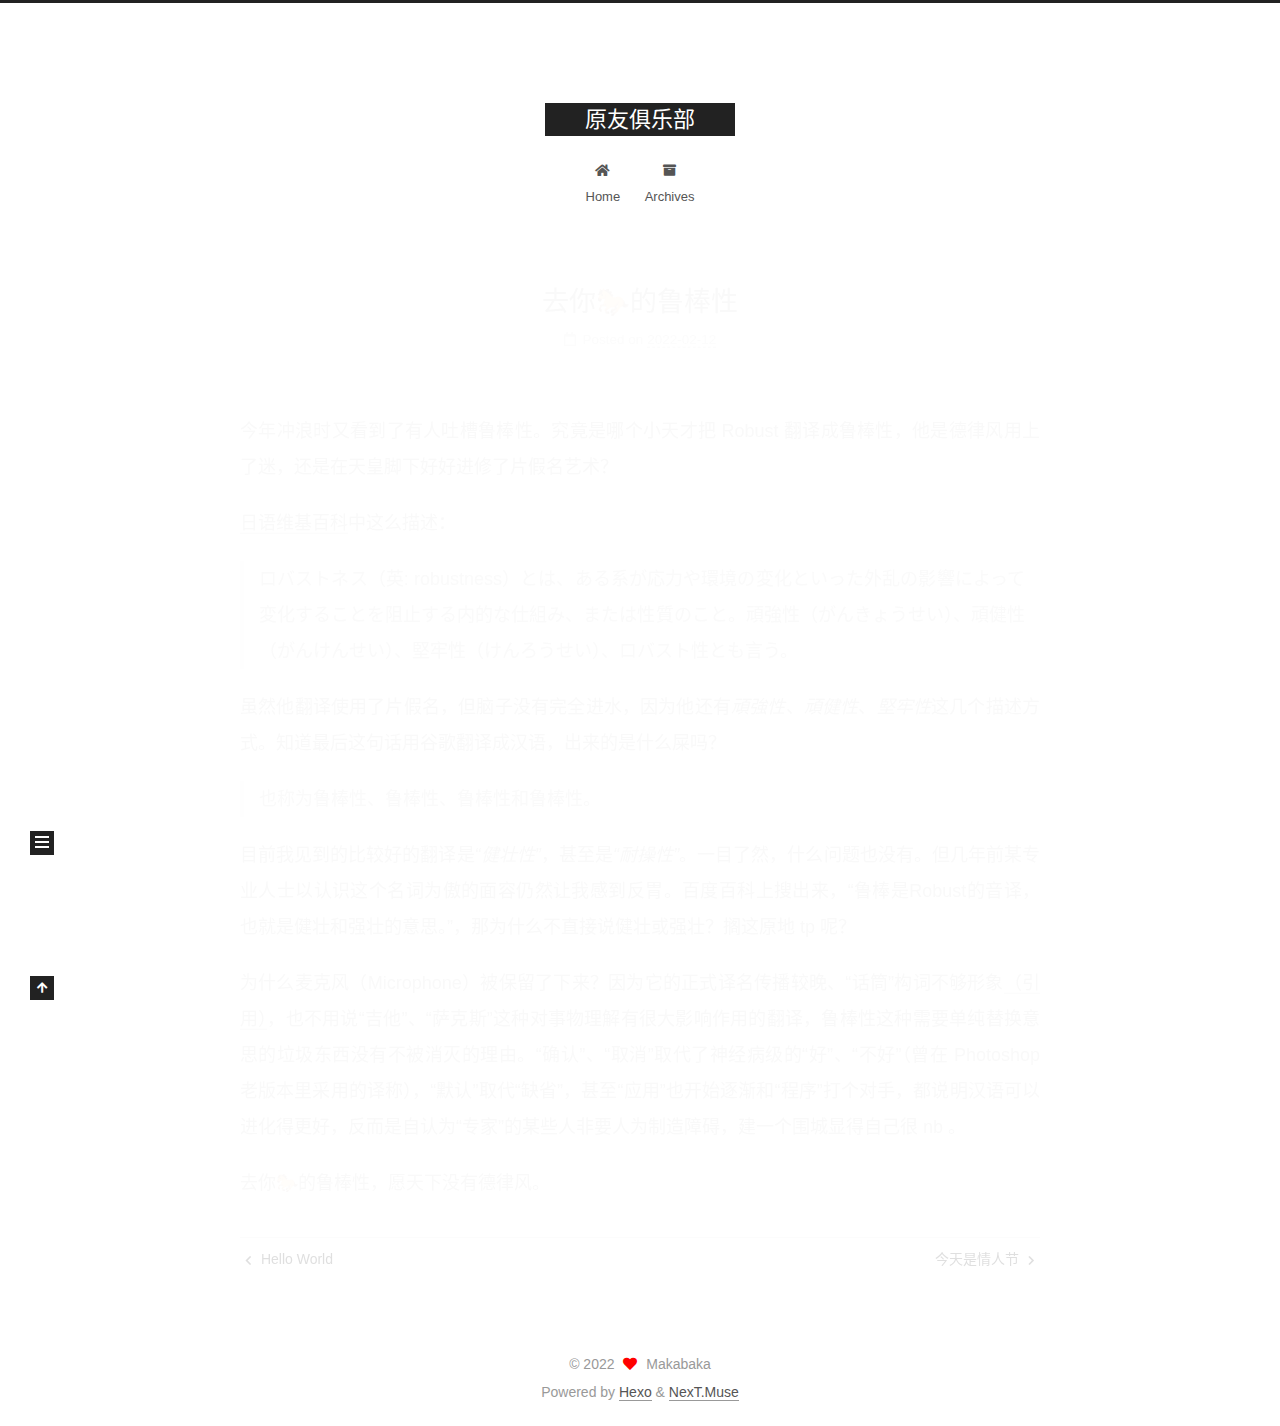
<file: 2022/02/12/robust-awful-translation/index.html>
<!DOCTYPE html>
<html lang="zh-cn">
<head>
  <meta charset="UTF-8">
<meta name="viewport" content="width=device-width, initial-scale=1, maximum-scale=2">
<meta name="theme-color" content="#222">
<meta name="generator" content="Hexo 6.0.0">
  <link rel="apple-touch-icon" sizes="180x180" href="/images/apple-touch-icon-next.png">
  <link rel="icon" type="image/png" sizes="32x32" href="/images/favicon-32x32-next.png">
  <link rel="icon" type="image/png" sizes="16x16" href="/images/favicon-16x16-next.png">
  <link rel="mask-icon" href="/images/logo.svg" color="#222">

<link rel="stylesheet" href="/css/main.css">


<link rel="stylesheet" href="/lib/font-awesome/css/all.min.css">

<script id="hexo-configurations">
    var NexT = window.NexT || {};
    var CONFIG = {"hostname":"mkbka.github.io","root":"/","scheme":"Muse","version":"7.8.0","exturl":false,"sidebar":{"position":"left","display":"post","padding":18,"offset":12,"onmobile":false},"copycode":{"enable":false,"show_result":false,"style":null},"back2top":{"enable":true,"sidebar":false,"scrollpercent":false},"bookmark":{"enable":false,"color":"#222","save":"auto"},"fancybox":false,"mediumzoom":false,"lazyload":false,"pangu":false,"comments":{"style":"tabs","active":null,"storage":true,"lazyload":false,"nav":null},"algolia":{"hits":{"per_page":10},"labels":{"input_placeholder":"Search for Posts","hits_empty":"We didn't find any results for the search: ${query}","hits_stats":"${hits} results found in ${time} ms"}},"localsearch":{"enable":false,"trigger":"auto","top_n_per_article":1,"unescape":false,"preload":false},"motion":{"enable":true,"async":false,"transition":{"post_block":"fadeIn","post_header":"slideDownIn","post_body":"slideDownIn","coll_header":"slideLeftIn","sidebar":"slideUpIn"}}};
  </script>

  <meta name="description" content="今年冲浪时又看到了有人吐槽鲁棒性。究竟是哪个小天才把 Robust 翻译成鲁棒性，他是德律风用上了迷，还是在天皇脚下好好进修了片假名艺术？ 日语维基百科中这么描述：  ロバストネス（英: robustness）とは、ある系が応力や環境の変化といった外乱の影響によって変化することを阻止する内的な仕組み、または性質のこと。頑強性（がんきょうせい）、頑健性（がんけんせい）、堅牢性（けんろうせい）、ロバス">
<meta property="og:type" content="article">
<meta property="og:title" content="去你🐎的鲁棒性">
<meta property="og:url" content="https://mkbka.github.io/2022/02/12/robust-awful-translation/index.html">
<meta property="og:site_name" content="原友俱乐部">
<meta property="og:description" content="今年冲浪时又看到了有人吐槽鲁棒性。究竟是哪个小天才把 Robust 翻译成鲁棒性，他是德律风用上了迷，还是在天皇脚下好好进修了片假名艺术？ 日语维基百科中这么描述：  ロバストネス（英: robustness）とは、ある系が応力や環境の変化といった外乱の影響によって変化することを阻止する内的な仕組み、または性質のこと。頑強性（がんきょうせい）、頑健性（がんけんせい）、堅牢性（けんろうせい）、ロバス">
<meta property="og:locale" content="zh_CN">
<meta property="article:published_time" content="2022-02-12T14:08:05.000Z">
<meta property="article:modified_time" content="2022-02-12T14:33:28.233Z">
<meta property="article:author" content="Makabaka">
<meta name="twitter:card" content="summary">

<link rel="canonical" href="https://mkbka.github.io/2022/02/12/robust-awful-translation/">


<script id="page-configurations">
  // https://hexo.io/docs/variables.html
  CONFIG.page = {
    sidebar: "",
    isHome : false,
    isPost : true,
    lang   : 'zh-cn'
  };
</script>

  <title>去你🐎的鲁棒性 | 原友俱乐部</title>
  






  <noscript>
  <style>
  .use-motion .brand,
  .use-motion .menu-item,
  .sidebar-inner,
  .use-motion .post-block,
  .use-motion .pagination,
  .use-motion .comments,
  .use-motion .post-header,
  .use-motion .post-body,
  .use-motion .collection-header { opacity: initial; }

  .use-motion .site-title,
  .use-motion .site-subtitle {
    opacity: initial;
    top: initial;
  }

  .use-motion .logo-line-before i { left: initial; }
  .use-motion .logo-line-after i { right: initial; }
  </style>
</noscript>

</head>

<body itemscope itemtype="http://schema.org/WebPage">
  <div class="container use-motion">
    <div class="headband"></div>

    <header class="header" itemscope itemtype="http://schema.org/WPHeader">
      <div class="header-inner"><div class="site-brand-container">
  <div class="site-nav-toggle">
    <div class="toggle" aria-label="Toggle navigation bar">
      <span class="toggle-line toggle-line-first"></span>
      <span class="toggle-line toggle-line-middle"></span>
      <span class="toggle-line toggle-line-last"></span>
    </div>
  </div>

  <div class="site-meta">

    <a href="/" class="brand" rel="start">
      <span class="logo-line-before"><i></i></span>
      <h1 class="site-title">原友俱乐部</h1>
      <span class="logo-line-after"><i></i></span>
    </a>
  </div>

  <div class="site-nav-right">
    <div class="toggle popup-trigger">
    </div>
  </div>
</div>




<nav class="site-nav">
  <ul id="menu" class="main-menu menu">
        <li class="menu-item menu-item-home">

    <a href="/" rel="section"><i class="fa fa-home fa-fw"></i>Home</a>

  </li>
        <li class="menu-item menu-item-archives">

    <a href="/archives/" rel="section"><i class="fa fa-archive fa-fw"></i>Archives</a>

  </li>
  </ul>
</nav>




</div>
    </header>

    
  <div class="back-to-top">
    <i class="fa fa-arrow-up"></i>
    <span>0%</span>
  </div>


    <main class="main">
      <div class="main-inner">
        <div class="content-wrap">
          

          <div class="content post posts-expand">
            

    
  
  
  <article itemscope itemtype="http://schema.org/Article" class="post-block" lang="zh-cn">
    <link itemprop="mainEntityOfPage" href="https://mkbka.github.io/2022/02/12/robust-awful-translation/">

    <span hidden itemprop="author" itemscope itemtype="http://schema.org/Person">
      <meta itemprop="image" content="/images/avatar.gif">
      <meta itemprop="name" content="Makabaka">
      <meta itemprop="description" content="">
    </span>

    <span hidden itemprop="publisher" itemscope itemtype="http://schema.org/Organization">
      <meta itemprop="name" content="原友俱乐部">
    </span>
      <header class="post-header">
        <h1 class="post-title" itemprop="name headline">
          去你🐎的鲁棒性
        </h1>

        <div class="post-meta">
            <span class="post-meta-item">
              <span class="post-meta-item-icon">
                <i class="far fa-calendar"></i>
              </span>
              <span class="post-meta-item-text">Posted on</span>
              

              <time title="Created: 2022-02-12 22:08:05 / Modified: 22:33:28" itemprop="dateCreated datePublished" datetime="2022-02-12T22:08:05+08:00">2022-02-12</time>
            </span>

          

        </div>
      </header>

    
    
    
    <div class="post-body" itemprop="articleBody">

      
        <p>今年冲浪时又看到了有人吐槽鲁棒性。究竟是哪个小天才把 Robust 翻译成鲁棒性，他是德律风用上了迷，还是在天皇脚下好好进修了片假名艺术？</p>
<p><a target="_blank" rel="noopener" href="https://ja.wikipedia.org/wiki/%E3%83%AD%E3%83%90%E3%82%B9%E3%83%88%E3%83%8D%E3%82%B9">日语维基百科</a>中这么描述：</p>
<blockquote>
<p>ロバストネス（英: robustness）とは、ある系が応力や環境の変化といった外乱の影響によって変化することを阻止する内的な仕組み、または性質のこと。頑強性（がんきょうせい）、頑健性（がんけんせい）、堅牢性（けんろうせい）、ロバスト性とも言う。</p>
</blockquote>
<p>虽然他翻译使用了片假名，但脑子没有完全进水，因为他还有<em>頑強性</em>、<em>頑健性</em>、<em>堅牢性</em>这几个描述方式。知道最后这句话用谷歌翻译成汉语，出来的是什么屎吗？</p>
<blockquote>
<p>也称为鲁棒性、鲁棒性、鲁棒性和鲁棒性。</p>
</blockquote>
<p>目前我见到的比较好的翻译是<em>“健壮性”</em>，甚至是<em>“耐操性”</em>。一目了然，什么问题也没有。但几年前某专业人士以认识这个名词为傲的面容仍然让我感到反胃。百度百科上搜出来，“鲁棒是Robust的音译，也就是健壮和强壮的意思。”，那为什么不直接说健壮或强壮？搁这原地 tp 呢？</p>
<p>为什么麦克风（Microphone）被保留了下来？因为它的正式译名传播较晚、“话筒”构词不够形象<a target="_blank" rel="noopener" href="https://www.zhihu.com/question/384812546">（引用）</a>，也不用说“吉他”、“萨克斯”这种对事物理解有很大影响作用的翻译，鲁棒性这种需要单纯替换意思的垃圾东西没有不被消灭的理由。“确认”、“取消”取代了神经病级的“好”、“不好”（曾在 Photoshop 老版本里采用的译称），“默认”取代“缺省”，甚至“应用”也开始逐渐和“程序”打个对手，都说明汉语可以进化得更好，反而是自认为“专家”的某些人非要人为制造障碍，建一个围城显得自己很 nb 。</p>
<p>去你🐎的鲁棒性，愿天下没有德律风。</p>

    </div>

    
    
    

      <footer class="post-footer">

        


        
    <div class="post-nav">
      <div class="post-nav-item">
    <a href="/2022/02/12/hello-world/" rel="prev" title="Hello World">
      <i class="fa fa-chevron-left"></i> Hello World
    </a></div>
      <div class="post-nav-item">
    <a href="/2022/02/14/qrj-rnm/" rel="next" title="今天是情人节">
      今天是情人节 <i class="fa fa-chevron-right"></i>
    </a></div>
    </div>
      </footer>
    
  </article>
  
  
  



          </div>
          

<script>
  window.addEventListener('tabs:register', () => {
    let { activeClass } = CONFIG.comments;
    if (CONFIG.comments.storage) {
      activeClass = localStorage.getItem('comments_active') || activeClass;
    }
    if (activeClass) {
      let activeTab = document.querySelector(`a[href="#comment-${activeClass}"]`);
      if (activeTab) {
        activeTab.click();
      }
    }
  });
  if (CONFIG.comments.storage) {
    window.addEventListener('tabs:click', event => {
      if (!event.target.matches('.tabs-comment .tab-content .tab-pane')) return;
      let commentClass = event.target.classList[1];
      localStorage.setItem('comments_active', commentClass);
    });
  }
</script>

        </div>
          
  
  <div class="toggle sidebar-toggle">
    <span class="toggle-line toggle-line-first"></span>
    <span class="toggle-line toggle-line-middle"></span>
    <span class="toggle-line toggle-line-last"></span>
  </div>

  <aside class="sidebar">
    <div class="sidebar-inner">

      <ul class="sidebar-nav motion-element">
        <li class="sidebar-nav-toc">
          Table of Contents
        </li>
        <li class="sidebar-nav-overview">
          Overview
        </li>
      </ul>

      <!--noindex-->
      <div class="post-toc-wrap sidebar-panel">
      </div>
      <!--/noindex-->

      <div class="site-overview-wrap sidebar-panel">
        <div class="site-author motion-element" itemprop="author" itemscope itemtype="http://schema.org/Person">
  <p class="site-author-name" itemprop="name">Makabaka</p>
  <div class="site-description" itemprop="description"></div>
</div>
<div class="site-state-wrap motion-element">
  <nav class="site-state">
      <div class="site-state-item site-state-posts">
          <a href="/archives/">
        
          <span class="site-state-item-count">3</span>
          <span class="site-state-item-name">posts</span>
        </a>
      </div>
  </nav>
</div>



      </div>

    </div>
  </aside>
  <div id="sidebar-dimmer"></div>


      </div>
    </main>

    <footer class="footer">
      <div class="footer-inner">
        

        

<div class="copyright">
  
  &copy; 
  <span itemprop="copyrightYear">2022</span>
  <span class="with-love">
    <i class="fa fa-heart"></i>
  </span>
  <span class="author" itemprop="copyrightHolder">Makabaka</span>
</div>
  <div class="powered-by">Powered by <a href="https://hexo.io/" class="theme-link" rel="noopener" target="_blank">Hexo</a> & <a href="https://muse.theme-next.org/" class="theme-link" rel="noopener" target="_blank">NexT.Muse</a>
  </div>

        








      </div>
    </footer>
  </div>

  
  <script src="/lib/anime.min.js"></script>
  <script src="/lib/velocity/velocity.min.js"></script>
  <script src="/lib/velocity/velocity.ui.min.js"></script>

<script src="/js/utils.js"></script>

<script src="/js/motion.js"></script>


<script src="/js/schemes/muse.js"></script>


<script src="/js/next-boot.js"></script>




  















  

  

</body>
</html>
</file>
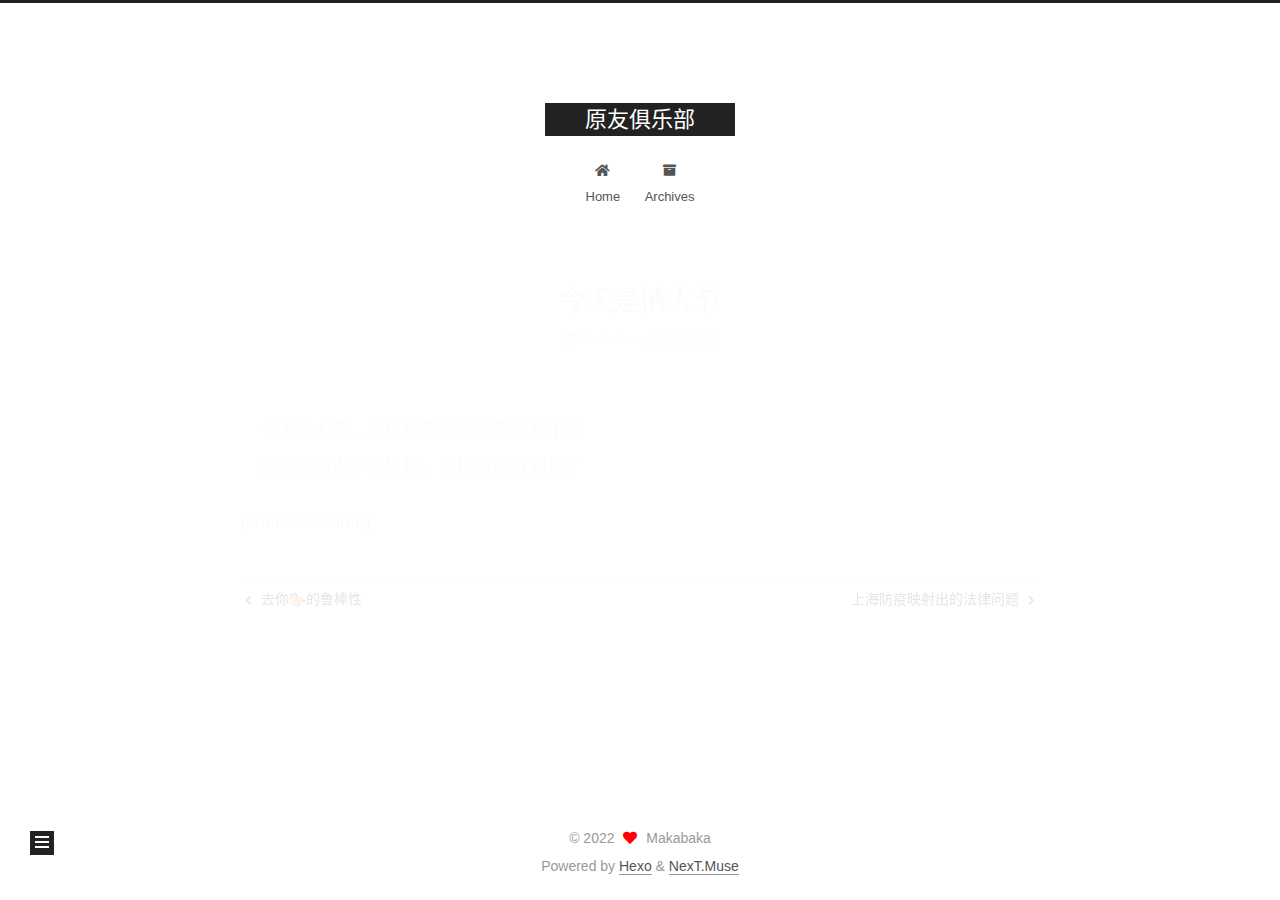
<file: 2022/02/14/qrj-rnm/index.html>
<!DOCTYPE html>
<html lang="zh-cn">
<head>
  <meta charset="UTF-8">
<meta name="viewport" content="width=device-width, initial-scale=1, maximum-scale=2">
<meta name="theme-color" content="#222">
<meta name="generator" content="Hexo 6.0.0">
  <link rel="apple-touch-icon" sizes="180x180" href="/images/apple-touch-icon-next.png">
  <link rel="icon" type="image/png" sizes="32x32" href="/images/favicon-32x32-next.png">
  <link rel="icon" type="image/png" sizes="16x16" href="/images/favicon-16x16-next.png">
  <link rel="mask-icon" href="/images/logo.svg" color="#222">

<link rel="stylesheet" href="/css/main.css">


<link rel="stylesheet" href="/lib/font-awesome/css/all.min.css">

<script id="hexo-configurations">
    var NexT = window.NexT || {};
    var CONFIG = {"hostname":"mkbka.github.io","root":"/","scheme":"Muse","version":"7.8.0","exturl":false,"sidebar":{"position":"left","display":"post","padding":18,"offset":12,"onmobile":false},"copycode":{"enable":false,"show_result":false,"style":null},"back2top":{"enable":true,"sidebar":false,"scrollpercent":false},"bookmark":{"enable":false,"color":"#222","save":"auto"},"fancybox":false,"mediumzoom":false,"lazyload":false,"pangu":false,"comments":{"style":"tabs","active":null,"storage":true,"lazyload":false,"nav":null},"algolia":{"hits":{"per_page":10},"labels":{"input_placeholder":"Search for Posts","hits_empty":"We didn't find any results for the search: ${query}","hits_stats":"${hits} results found in ${time} ms"}},"localsearch":{"enable":false,"trigger":"auto","top_n_per_article":1,"unescape":false,"preload":false},"motion":{"enable":true,"async":false,"transition":{"post_block":"fadeIn","post_header":"slideDownIn","post_body":"slideDownIn","coll_header":"slideLeftIn","sidebar":"slideUpIn"}}};
  </script>

  <meta name="description" content="今天情人节，垃圾桶都会收到花而我不会所以我呆进了垃圾桶，这样就能收到花了  (source: adnmb)">
<meta property="og:type" content="article">
<meta property="og:title" content="今天是情人节">
<meta property="og:url" content="https://mkbka.github.io/2022/02/14/qrj-rnm/index.html">
<meta property="og:site_name" content="原友俱乐部">
<meta property="og:description" content="今天情人节，垃圾桶都会收到花而我不会所以我呆进了垃圾桶，这样就能收到花了  (source: adnmb)">
<meta property="og:locale" content="zh_CN">
<meta property="article:published_time" content="2022-02-14T12:58:01.000Z">
<meta property="article:modified_time" content="2022-02-14T12:58:43.524Z">
<meta property="article:author" content="Makabaka">
<meta name="twitter:card" content="summary">

<link rel="canonical" href="https://mkbka.github.io/2022/02/14/qrj-rnm/">


<script id="page-configurations">
  // https://hexo.io/docs/variables.html
  CONFIG.page = {
    sidebar: "",
    isHome : false,
    isPost : true,
    lang   : 'zh-cn'
  };
</script>

  <title>今天是情人节 | 原友俱乐部</title>
  






  <noscript>
  <style>
  .use-motion .brand,
  .use-motion .menu-item,
  .sidebar-inner,
  .use-motion .post-block,
  .use-motion .pagination,
  .use-motion .comments,
  .use-motion .post-header,
  .use-motion .post-body,
  .use-motion .collection-header { opacity: initial; }

  .use-motion .site-title,
  .use-motion .site-subtitle {
    opacity: initial;
    top: initial;
  }

  .use-motion .logo-line-before i { left: initial; }
  .use-motion .logo-line-after i { right: initial; }
  </style>
</noscript>

</head>

<body itemscope itemtype="http://schema.org/WebPage">
  <div class="container use-motion">
    <div class="headband"></div>

    <header class="header" itemscope itemtype="http://schema.org/WPHeader">
      <div class="header-inner"><div class="site-brand-container">
  <div class="site-nav-toggle">
    <div class="toggle" aria-label="Toggle navigation bar">
      <span class="toggle-line toggle-line-first"></span>
      <span class="toggle-line toggle-line-middle"></span>
      <span class="toggle-line toggle-line-last"></span>
    </div>
  </div>

  <div class="site-meta">

    <a href="/" class="brand" rel="start">
      <span class="logo-line-before"><i></i></span>
      <h1 class="site-title">原友俱乐部</h1>
      <span class="logo-line-after"><i></i></span>
    </a>
  </div>

  <div class="site-nav-right">
    <div class="toggle popup-trigger">
    </div>
  </div>
</div>




<nav class="site-nav">
  <ul id="menu" class="main-menu menu">
        <li class="menu-item menu-item-home">

    <a href="/" rel="section"><i class="fa fa-home fa-fw"></i>Home</a>

  </li>
        <li class="menu-item menu-item-archives">

    <a href="/archives/" rel="section"><i class="fa fa-archive fa-fw"></i>Archives</a>

  </li>
  </ul>
</nav>




</div>
    </header>

    
  <div class="back-to-top">
    <i class="fa fa-arrow-up"></i>
    <span>0%</span>
  </div>


    <main class="main">
      <div class="main-inner">
        <div class="content-wrap">
          

          <div class="content post posts-expand">
            

    
  
  
  <article itemscope itemtype="http://schema.org/Article" class="post-block" lang="zh-cn">
    <link itemprop="mainEntityOfPage" href="https://mkbka.github.io/2022/02/14/qrj-rnm/">

    <span hidden itemprop="author" itemscope itemtype="http://schema.org/Person">
      <meta itemprop="image" content="/images/avatar.gif">
      <meta itemprop="name" content="Makabaka">
      <meta itemprop="description" content="">
    </span>

    <span hidden itemprop="publisher" itemscope itemtype="http://schema.org/Organization">
      <meta itemprop="name" content="原友俱乐部">
    </span>
      <header class="post-header">
        <h1 class="post-title" itemprop="name headline">
          今天是情人节
        </h1>

        <div class="post-meta">
            <span class="post-meta-item">
              <span class="post-meta-item-icon">
                <i class="far fa-calendar"></i>
              </span>
              <span class="post-meta-item-text">Posted on</span>
              

              <time title="Created: 2022-02-14 20:58:01 / Modified: 20:58:43" itemprop="dateCreated datePublished" datetime="2022-02-14T20:58:01+08:00">2022-02-14</time>
            </span>

          

        </div>
      </header>

    
    
    
    <div class="post-body" itemprop="articleBody">

      
        <blockquote>
<p>今天情人节，垃圾桶都会收到花而我不会<br>所以我呆进了垃圾桶，这样就能收到花了</p>
</blockquote>
<p>(source: adnmb)</p>

    </div>

    
    
    

      <footer class="post-footer">

        


        
    <div class="post-nav">
      <div class="post-nav-item">
    <a href="/2022/02/12/robust-awful-translation/" rel="prev" title="去你🐎的鲁棒性">
      <i class="fa fa-chevron-left"></i> 去你🐎的鲁棒性
    </a></div>
      <div class="post-nav-item">
    <a href="/2022/05/09/shfy/" rel="next" title="上海防疫映射出的法律问题">
      上海防疫映射出的法律问题 <i class="fa fa-chevron-right"></i>
    </a></div>
    </div>
      </footer>
    
  </article>
  
  
  



          </div>
          

<script>
  window.addEventListener('tabs:register', () => {
    let { activeClass } = CONFIG.comments;
    if (CONFIG.comments.storage) {
      activeClass = localStorage.getItem('comments_active') || activeClass;
    }
    if (activeClass) {
      let activeTab = document.querySelector(`a[href="#comment-${activeClass}"]`);
      if (activeTab) {
        activeTab.click();
      }
    }
  });
  if (CONFIG.comments.storage) {
    window.addEventListener('tabs:click', event => {
      if (!event.target.matches('.tabs-comment .tab-content .tab-pane')) return;
      let commentClass = event.target.classList[1];
      localStorage.setItem('comments_active', commentClass);
    });
  }
</script>

        </div>
          
  
  <div class="toggle sidebar-toggle">
    <span class="toggle-line toggle-line-first"></span>
    <span class="toggle-line toggle-line-middle"></span>
    <span class="toggle-line toggle-line-last"></span>
  </div>

  <aside class="sidebar">
    <div class="sidebar-inner">

      <ul class="sidebar-nav motion-element">
        <li class="sidebar-nav-toc">
          Table of Contents
        </li>
        <li class="sidebar-nav-overview">
          Overview
        </li>
      </ul>

      <!--noindex-->
      <div class="post-toc-wrap sidebar-panel">
      </div>
      <!--/noindex-->

      <div class="site-overview-wrap sidebar-panel">
        <div class="site-author motion-element" itemprop="author" itemscope itemtype="http://schema.org/Person">
  <p class="site-author-name" itemprop="name">Makabaka</p>
  <div class="site-description" itemprop="description"></div>
</div>
<div class="site-state-wrap motion-element">
  <nav class="site-state">
      <div class="site-state-item site-state-posts">
          <a href="/archives/">
        
          <span class="site-state-item-count">4</span>
          <span class="site-state-item-name">posts</span>
        </a>
      </div>
  </nav>
</div>



      </div>

    </div>
  </aside>
  <div id="sidebar-dimmer"></div>


      </div>
    </main>

    <footer class="footer">
      <div class="footer-inner">
        

        

<div class="copyright">
  
  &copy; 
  <span itemprop="copyrightYear">2022</span>
  <span class="with-love">
    <i class="fa fa-heart"></i>
  </span>
  <span class="author" itemprop="copyrightHolder">Makabaka</span>
</div>
  <div class="powered-by">Powered by <a href="https://hexo.io/" class="theme-link" rel="noopener" target="_blank">Hexo</a> & <a href="https://muse.theme-next.org/" class="theme-link" rel="noopener" target="_blank">NexT.Muse</a>
  </div>

        








      </div>
    </footer>
  </div>

  
  <script src="/lib/anime.min.js"></script>
  <script src="/lib/velocity/velocity.min.js"></script>
  <script src="/lib/velocity/velocity.ui.min.js"></script>

<script src="/js/utils.js"></script>

<script src="/js/motion.js"></script>


<script src="/js/schemes/muse.js"></script>


<script src="/js/next-boot.js"></script>




  















  

  

</body>
</html>
</file>
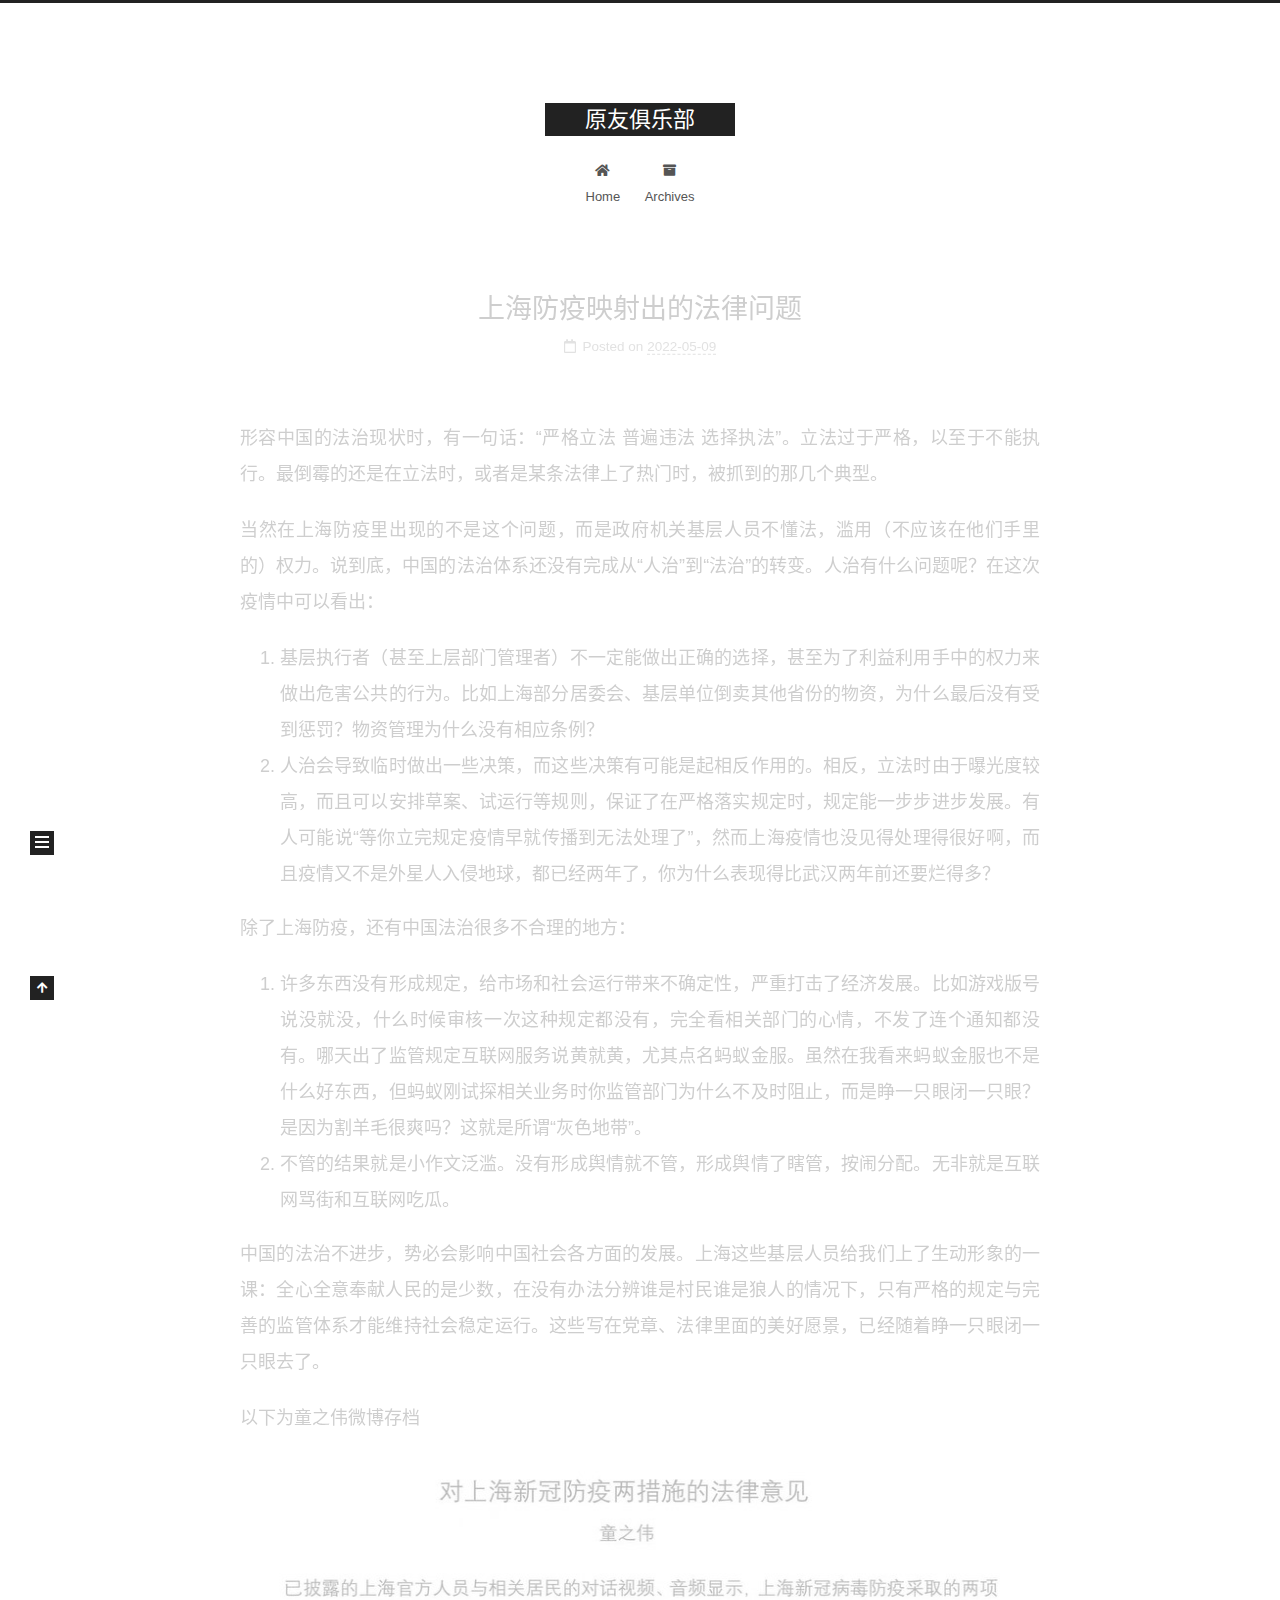
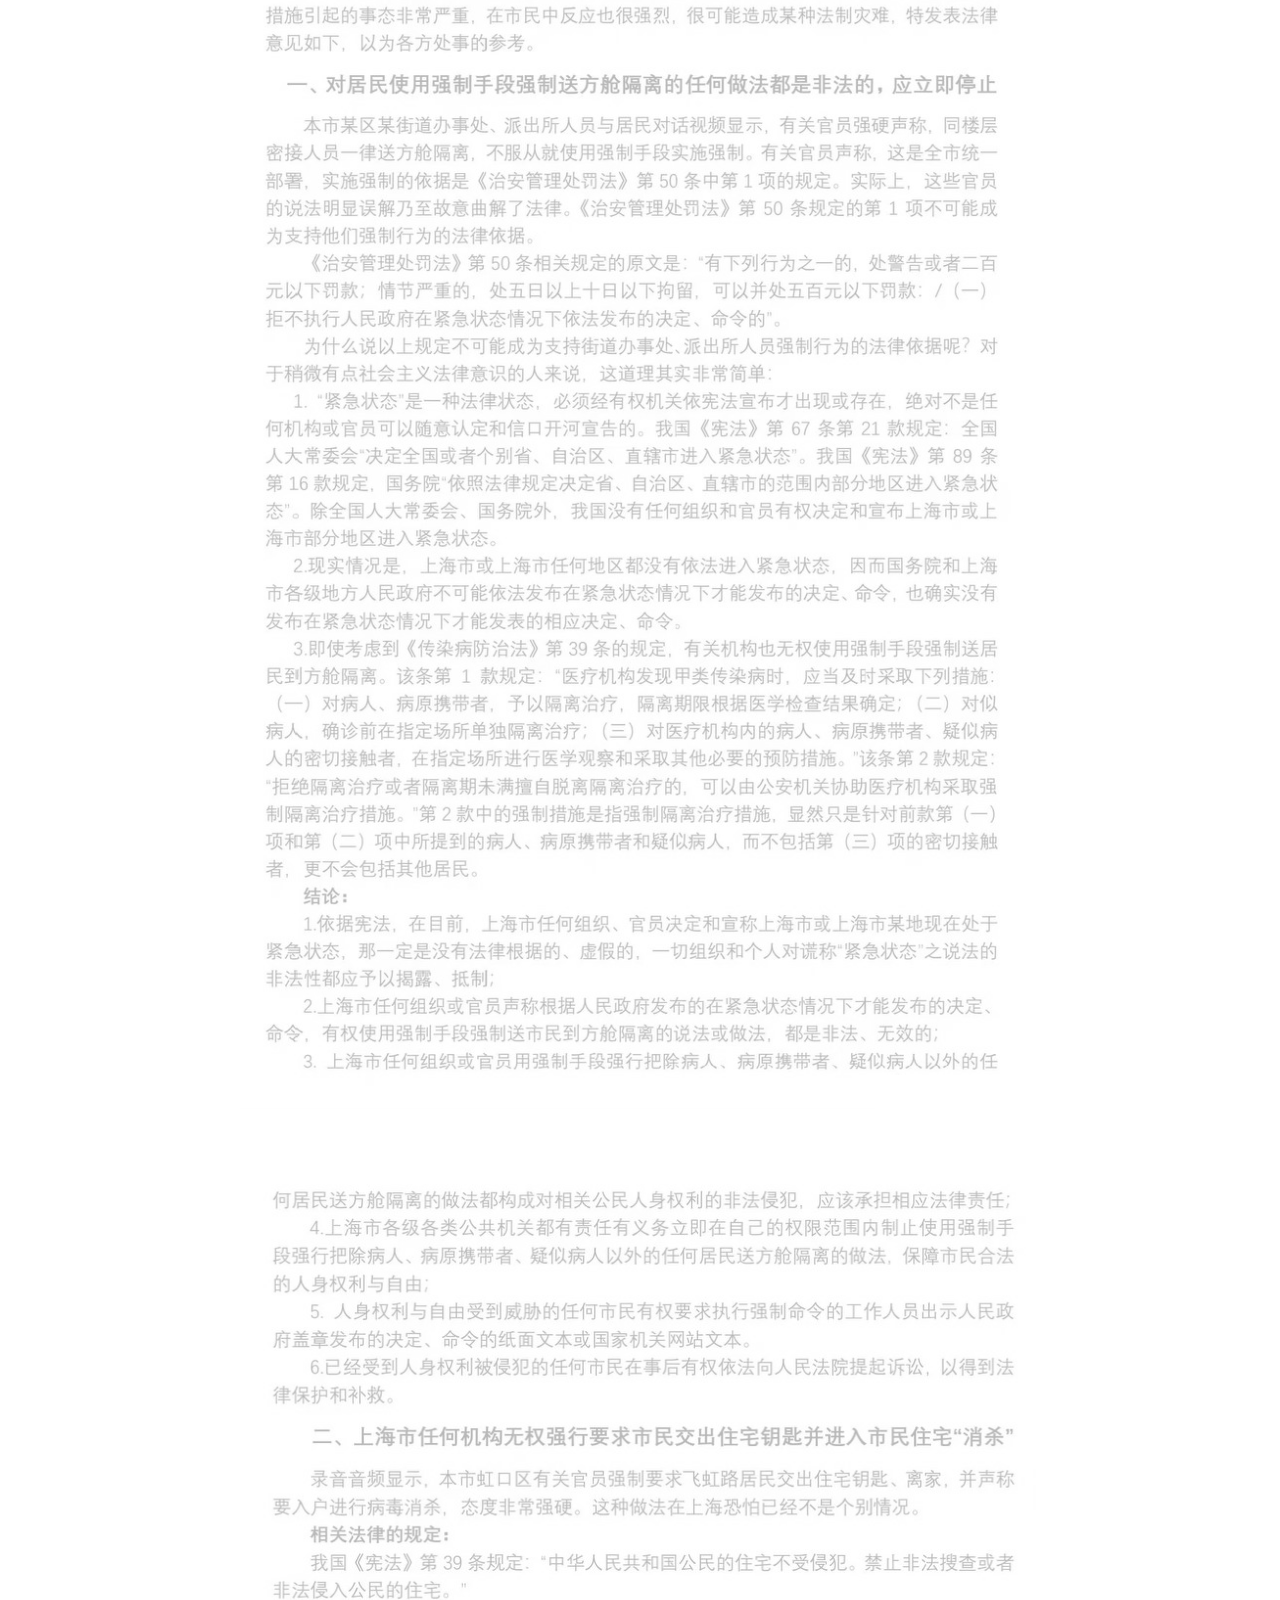
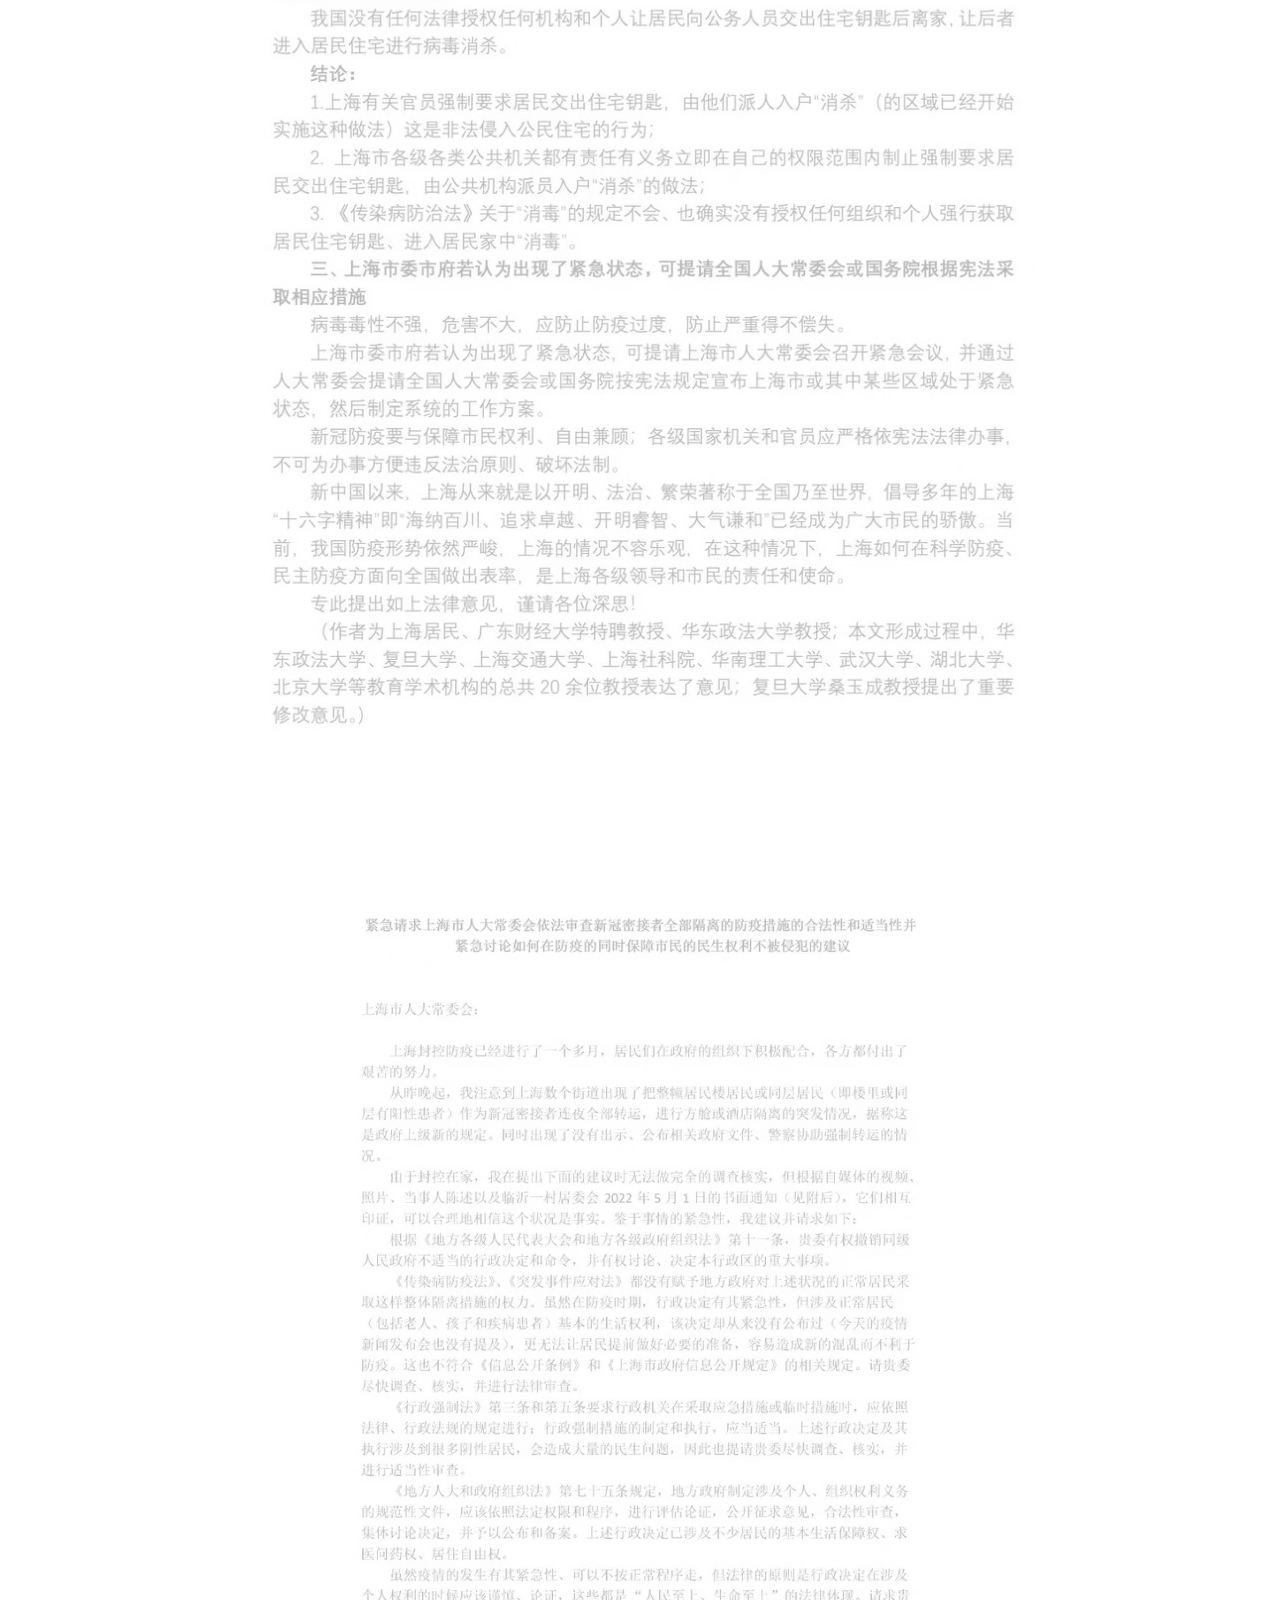
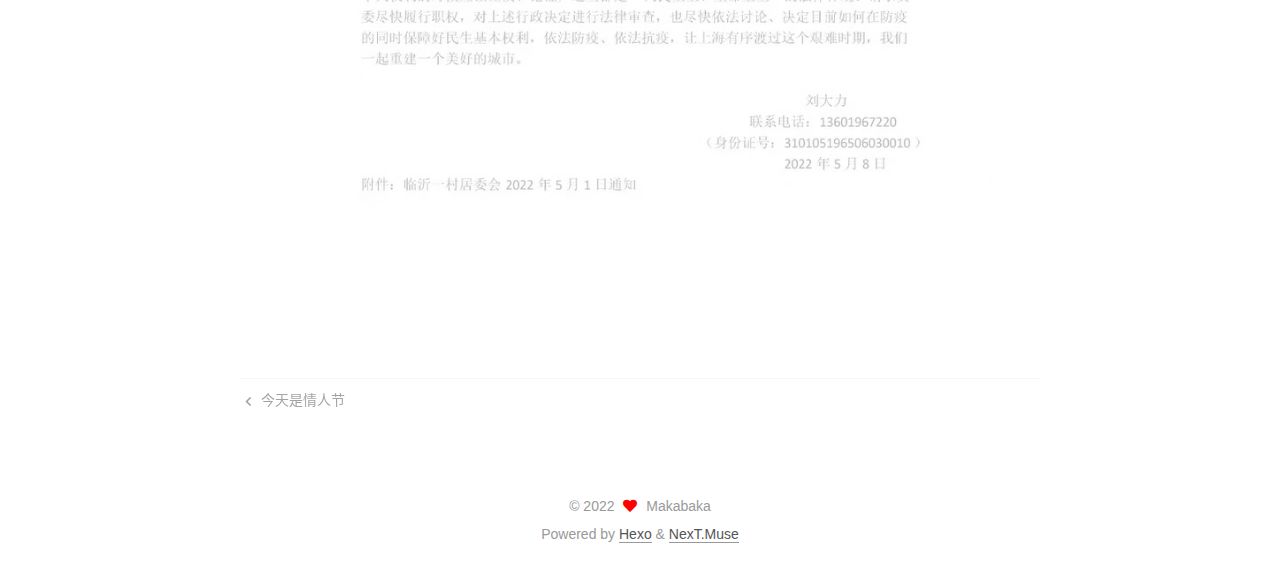
<file: 2022/05/09/shfy/index.html>
<!DOCTYPE html>
<html lang="zh-cn">
<head>
  <meta charset="UTF-8">
<meta name="viewport" content="width=device-width, initial-scale=1, maximum-scale=2">
<meta name="theme-color" content="#222">
<meta name="generator" content="Hexo 6.0.0">
  <link rel="apple-touch-icon" sizes="180x180" href="/images/apple-touch-icon-next.png">
  <link rel="icon" type="image/png" sizes="32x32" href="/images/favicon-32x32-next.png">
  <link rel="icon" type="image/png" sizes="16x16" href="/images/favicon-16x16-next.png">
  <link rel="mask-icon" href="/images/logo.svg" color="#222">

<link rel="stylesheet" href="/css/main.css">


<link rel="stylesheet" href="/lib/font-awesome/css/all.min.css">

<script id="hexo-configurations">
    var NexT = window.NexT || {};
    var CONFIG = {"hostname":"mkbka.github.io","root":"/","scheme":"Muse","version":"7.8.0","exturl":false,"sidebar":{"position":"left","display":"post","padding":18,"offset":12,"onmobile":false},"copycode":{"enable":false,"show_result":false,"style":null},"back2top":{"enable":true,"sidebar":false,"scrollpercent":false},"bookmark":{"enable":false,"color":"#222","save":"auto"},"fancybox":false,"mediumzoom":false,"lazyload":false,"pangu":false,"comments":{"style":"tabs","active":null,"storage":true,"lazyload":false,"nav":null},"algolia":{"hits":{"per_page":10},"labels":{"input_placeholder":"Search for Posts","hits_empty":"We didn't find any results for the search: ${query}","hits_stats":"${hits} results found in ${time} ms"}},"localsearch":{"enable":false,"trigger":"auto","top_n_per_article":1,"unescape":false,"preload":false},"motion":{"enable":true,"async":false,"transition":{"post_block":"fadeIn","post_header":"slideDownIn","post_body":"slideDownIn","coll_header":"slideLeftIn","sidebar":"slideUpIn"}}};
  </script>

  <meta name="description" content="形容中国的法治现状时，有一句话：“严格立法 普遍违法 选择执法”。立法过于严格，以至于不能执行。最倒霉的还是在立法时，或者是某条法律上了热门时，被抓到的那几个典型。 当然在上海防疫里出现的不是这个问题，而是政府机关基层人员不懂法，滥用（不应该在他们手里的）权力。说到底，中国的法治体系还没有完成从“人治”到“法治”的转变。人治有什么问题呢？在这次疫情中可以看出：  基层执行者（甚至上层部门管理者）不">
<meta property="og:type" content="article">
<meta property="og:title" content="上海防疫映射出的法律问题">
<meta property="og:url" content="https://mkbka.github.io/2022/05/09/shfy/index.html">
<meta property="og:site_name" content="原友俱乐部">
<meta property="og:description" content="形容中国的法治现状时，有一句话：“严格立法 普遍违法 选择执法”。立法过于严格，以至于不能执行。最倒霉的还是在立法时，或者是某条法律上了热门时，被抓到的那几个典型。 当然在上海防疫里出现的不是这个问题，而是政府机关基层人员不懂法，滥用（不应该在他们手里的）权力。说到底，中国的法治体系还没有完成从“人治”到“法治”的转变。人治有什么问题呢？在这次疫情中可以看出：  基层执行者（甚至上层部门管理者）不">
<meta property="og:locale" content="zh_CN">
<meta property="og:image" content="https://mkbka.github.io/2022/05/09/shfy/1.png">
<meta property="og:image" content="https://mkbka.github.io/2022/05/09/shfy/2.png">
<meta property="og:image" content="https://mkbka.github.io/2022/05/09/shfy/3.png">
<meta property="article:published_time" content="2022-05-09T14:18:02.000Z">
<meta property="article:modified_time" content="2022-05-09T14:38:06.501Z">
<meta property="article:author" content="Makabaka">
<meta name="twitter:card" content="summary">
<meta name="twitter:image" content="https://mkbka.github.io/2022/05/09/shfy/1.png">

<link rel="canonical" href="https://mkbka.github.io/2022/05/09/shfy/">


<script id="page-configurations">
  // https://hexo.io/docs/variables.html
  CONFIG.page = {
    sidebar: "",
    isHome : false,
    isPost : true,
    lang   : 'zh-cn'
  };
</script>

  <title>上海防疫映射出的法律问题 | 原友俱乐部</title>
  






  <noscript>
  <style>
  .use-motion .brand,
  .use-motion .menu-item,
  .sidebar-inner,
  .use-motion .post-block,
  .use-motion .pagination,
  .use-motion .comments,
  .use-motion .post-header,
  .use-motion .post-body,
  .use-motion .collection-header { opacity: initial; }

  .use-motion .site-title,
  .use-motion .site-subtitle {
    opacity: initial;
    top: initial;
  }

  .use-motion .logo-line-before i { left: initial; }
  .use-motion .logo-line-after i { right: initial; }
  </style>
</noscript>

</head>

<body itemscope itemtype="http://schema.org/WebPage">
  <div class="container use-motion">
    <div class="headband"></div>

    <header class="header" itemscope itemtype="http://schema.org/WPHeader">
      <div class="header-inner"><div class="site-brand-container">
  <div class="site-nav-toggle">
    <div class="toggle" aria-label="Toggle navigation bar">
      <span class="toggle-line toggle-line-first"></span>
      <span class="toggle-line toggle-line-middle"></span>
      <span class="toggle-line toggle-line-last"></span>
    </div>
  </div>

  <div class="site-meta">

    <a href="/" class="brand" rel="start">
      <span class="logo-line-before"><i></i></span>
      <h1 class="site-title">原友俱乐部</h1>
      <span class="logo-line-after"><i></i></span>
    </a>
  </div>

  <div class="site-nav-right">
    <div class="toggle popup-trigger">
    </div>
  </div>
</div>




<nav class="site-nav">
  <ul id="menu" class="main-menu menu">
        <li class="menu-item menu-item-home">

    <a href="/" rel="section"><i class="fa fa-home fa-fw"></i>Home</a>

  </li>
        <li class="menu-item menu-item-archives">

    <a href="/archives/" rel="section"><i class="fa fa-archive fa-fw"></i>Archives</a>

  </li>
  </ul>
</nav>




</div>
    </header>

    
  <div class="back-to-top">
    <i class="fa fa-arrow-up"></i>
    <span>0%</span>
  </div>


    <main class="main">
      <div class="main-inner">
        <div class="content-wrap">
          

          <div class="content post posts-expand">
            

    
  
  
  <article itemscope itemtype="http://schema.org/Article" class="post-block" lang="zh-cn">
    <link itemprop="mainEntityOfPage" href="https://mkbka.github.io/2022/05/09/shfy/">

    <span hidden itemprop="author" itemscope itemtype="http://schema.org/Person">
      <meta itemprop="image" content="/images/avatar.gif">
      <meta itemprop="name" content="Makabaka">
      <meta itemprop="description" content="">
    </span>

    <span hidden itemprop="publisher" itemscope itemtype="http://schema.org/Organization">
      <meta itemprop="name" content="原友俱乐部">
    </span>
      <header class="post-header">
        <h1 class="post-title" itemprop="name headline">
          上海防疫映射出的法律问题
        </h1>

        <div class="post-meta">
            <span class="post-meta-item">
              <span class="post-meta-item-icon">
                <i class="far fa-calendar"></i>
              </span>
              <span class="post-meta-item-text">Posted on</span>
              

              <time title="Created: 2022-05-09 22:18:02 / Modified: 22:38:06" itemprop="dateCreated datePublished" datetime="2022-05-09T22:18:02+08:00">2022-05-09</time>
            </span>

          

        </div>
      </header>

    
    
    
    <div class="post-body" itemprop="articleBody">

      
        <p>形容中国的法治现状时，有一句话：“严格立法 普遍违法 选择执法”。立法过于严格，以至于不能执行。最倒霉的还是在立法时，或者是某条法律上了热门时，被抓到的那几个典型。</p>
<p>当然在上海防疫里出现的不是这个问题，而是政府机关基层人员不懂法，滥用（不应该在他们手里的）权力。说到底，中国的法治体系还没有完成从“人治”到“法治”的转变。人治有什么问题呢？在这次疫情中可以看出：</p>
<ol>
<li>基层执行者（甚至上层部门管理者）不一定能做出正确的选择，甚至为了利益利用手中的权力来做出危害公共的行为。比如上海部分居委会、基层单位倒卖其他省份的物资，为什么最后没有受到惩罚？物资管理为什么没有相应条例？</li>
<li>人治会导致临时做出一些决策，而这些决策有可能是起相反作用的。相反，立法时由于曝光度较高，而且可以安排草案、试运行等规则，保证了在严格落实规定时，规定能一步步进步发展。有人可能说“等你立完规定疫情早就传播到无法处理了”，然而上海疫情也没见得处理得很好啊，而且疫情又不是外星人入侵地球，都已经两年了，你为什么表现得比武汉两年前还要烂得多？</li>
</ol>
<p>除了上海防疫，还有中国法治很多不合理的地方：</p>
<ol>
<li>许多东西没有形成规定，给市场和社会运行带来不确定性，严重打击了经济发展。比如游戏版号说没就没，什么时候审核一次这种规定都没有，完全看相关部门的心情，不发了连个通知都没有。哪天出了监管规定互联网服务说黄就黄，尤其点名蚂蚁金服。虽然在我看来蚂蚁金服也不是什么好东西，但蚂蚁刚试探相关业务时你监管部门为什么不及时阻止，而是睁一只眼闭一只眼？是因为割羊毛很爽吗？这就是所谓“灰色地带”。</li>
<li>不管的结果就是小作文泛滥。没有形成舆情就不管，形成舆情了瞎管，按闹分配。无非就是互联网骂街和互联网吃瓜。</li>
</ol>
<p>中国的法治不进步，势必会影响中国社会各方面的发展。上海这些基层人员给我们上了生动形象的一课：全心全意奉献人民的是少数，在没有办法分辨谁是村民谁是狼人的情况下，只有严格的规定与完善的监管体系才能维持社会稳定运行。这些写在党章、法律里面的美好愿景，已经随着睁一只眼闭一只眼去了。</p>
<p>以下为童之伟微博存档</p>
<img src="/2022/05/09/shfy/1.png" class="">
<img src="/2022/05/09/shfy/2.png" class="">
<img src="/2022/05/09/shfy/3.png" class="">

    </div>

    
    
    

      <footer class="post-footer">

        


        
    <div class="post-nav">
      <div class="post-nav-item">
    <a href="/2022/02/14/qrj-rnm/" rel="prev" title="今天是情人节">
      <i class="fa fa-chevron-left"></i> 今天是情人节
    </a></div>
      <div class="post-nav-item"></div>
    </div>
      </footer>
    
  </article>
  
  
  



          </div>
          

<script>
  window.addEventListener('tabs:register', () => {
    let { activeClass } = CONFIG.comments;
    if (CONFIG.comments.storage) {
      activeClass = localStorage.getItem('comments_active') || activeClass;
    }
    if (activeClass) {
      let activeTab = document.querySelector(`a[href="#comment-${activeClass}"]`);
      if (activeTab) {
        activeTab.click();
      }
    }
  });
  if (CONFIG.comments.storage) {
    window.addEventListener('tabs:click', event => {
      if (!event.target.matches('.tabs-comment .tab-content .tab-pane')) return;
      let commentClass = event.target.classList[1];
      localStorage.setItem('comments_active', commentClass);
    });
  }
</script>

        </div>
          
  
  <div class="toggle sidebar-toggle">
    <span class="toggle-line toggle-line-first"></span>
    <span class="toggle-line toggle-line-middle"></span>
    <span class="toggle-line toggle-line-last"></span>
  </div>

  <aside class="sidebar">
    <div class="sidebar-inner">

      <ul class="sidebar-nav motion-element">
        <li class="sidebar-nav-toc">
          Table of Contents
        </li>
        <li class="sidebar-nav-overview">
          Overview
        </li>
      </ul>

      <!--noindex-->
      <div class="post-toc-wrap sidebar-panel">
      </div>
      <!--/noindex-->

      <div class="site-overview-wrap sidebar-panel">
        <div class="site-author motion-element" itemprop="author" itemscope itemtype="http://schema.org/Person">
  <p class="site-author-name" itemprop="name">Makabaka</p>
  <div class="site-description" itemprop="description"></div>
</div>
<div class="site-state-wrap motion-element">
  <nav class="site-state">
      <div class="site-state-item site-state-posts">
          <a href="/archives/">
        
          <span class="site-state-item-count">4</span>
          <span class="site-state-item-name">posts</span>
        </a>
      </div>
  </nav>
</div>



      </div>

    </div>
  </aside>
  <div id="sidebar-dimmer"></div>


      </div>
    </main>

    <footer class="footer">
      <div class="footer-inner">
        

        

<div class="copyright">
  
  &copy; 
  <span itemprop="copyrightYear">2022</span>
  <span class="with-love">
    <i class="fa fa-heart"></i>
  </span>
  <span class="author" itemprop="copyrightHolder">Makabaka</span>
</div>
  <div class="powered-by">Powered by <a href="https://hexo.io/" class="theme-link" rel="noopener" target="_blank">Hexo</a> & <a href="https://muse.theme-next.org/" class="theme-link" rel="noopener" target="_blank">NexT.Muse</a>
  </div>

        








      </div>
    </footer>
  </div>

  
  <script src="/lib/anime.min.js"></script>
  <script src="/lib/velocity/velocity.min.js"></script>
  <script src="/lib/velocity/velocity.ui.min.js"></script>

<script src="/js/utils.js"></script>

<script src="/js/motion.js"></script>


<script src="/js/schemes/muse.js"></script>


<script src="/js/next-boot.js"></script>




  















  

  

</body>
</html>
</file>
<file: css/main.css>
:root {
  --body-bg-color: #fff;
  --content-bg-color: #fff;
  --card-bg-color: #f5f5f5;
  --text-color: #555;
  --blockquote-color: #666;
  --link-color: #555;
  --link-hover-color: #222;
  --brand-color: #fff;
  --brand-hover-color: #fff;
  --table-row-odd-bg-color: #f9f9f9;
  --table-row-hover-bg-color: #f5f5f5;
  --menu-item-bg-color: #f5f5f5;
  --btn-default-bg: #222;
  --btn-default-color: #fff;
  --btn-default-border-color: #222;
  --btn-default-hover-bg: #fff;
  --btn-default-hover-color: #222;
  --btn-default-hover-border-color: #222;
}
html {
  line-height: 1.15; /* 1 */
  -webkit-text-size-adjust: 100%; /* 2 */
}
body {
  margin: 0;
}
main {
  display: block;
}
h1 {
  font-size: 2em;
  margin: 0.67em 0;
}
hr {
  box-sizing: content-box; /* 1 */
  height: 0; /* 1 */
  overflow: visible; /* 2 */
}
pre {
  font-family: monospace, monospace; /* 1 */
  font-size: 1em; /* 2 */
}
a {
  background: transparent;
}
abbr[title] {
  border-bottom: none; /* 1 */
  text-decoration: underline; /* 2 */
  text-decoration: underline dotted; /* 2 */
}
b,
strong {
  font-weight: bolder;
}
code,
kbd,
samp {
  font-family: monospace, monospace; /* 1 */
  font-size: 1em; /* 2 */
}
small {
  font-size: 80%;
}
sub,
sup {
  font-size: 75%;
  line-height: 0;
  position: relative;
  vertical-align: baseline;
}
sub {
  bottom: -0.25em;
}
sup {
  top: -0.5em;
}
img {
  border-style: none;
}
button,
input,
optgroup,
select,
textarea {
  font-family: inherit; /* 1 */
  font-size: 100%; /* 1 */
  line-height: 1.15; /* 1 */
  margin: 0; /* 2 */
}
button,
input {
/* 1 */
  overflow: visible;
}
button,
select {
/* 1 */
  text-transform: none;
}
button,
[type='button'],
[type='reset'],
[type='submit'] {
  -webkit-appearance: button;
}
button::-moz-focus-inner,
[type='button']::-moz-focus-inner,
[type='reset']::-moz-focus-inner,
[type='submit']::-moz-focus-inner {
  border-style: none;
  padding: 0;
}
button:-moz-focusring,
[type='button']:-moz-focusring,
[type='reset']:-moz-focusring,
[type='submit']:-moz-focusring {
  outline: 1px dotted ButtonText;
}
fieldset {
  padding: 0.35em 0.75em 0.625em;
}
legend {
  box-sizing: border-box; /* 1 */
  color: inherit; /* 2 */
  display: table; /* 1 */
  max-width: 100%; /* 1 */
  padding: 0; /* 3 */
  white-space: normal; /* 1 */
}
progress {
  vertical-align: baseline;
}
textarea {
  overflow: auto;
}
[type='checkbox'],
[type='radio'] {
  box-sizing: border-box; /* 1 */
  padding: 0; /* 2 */
}
[type='number']::-webkit-inner-spin-button,
[type='number']::-webkit-outer-spin-button {
  height: auto;
}
[type='search'] {
  outline-offset: -2px; /* 2 */
  -webkit-appearance: textfield; /* 1 */
}
[type='search']::-webkit-search-decoration {
  -webkit-appearance: none;
}
::-webkit-file-upload-button {
  font: inherit; /* 2 */
  -webkit-appearance: button; /* 1 */
}
details {
  display: block;
}
summary {
  display: list-item;
}
template {
  display: none;
}
[hidden] {
  display: none;
}
::selection {
  background: #262a30;
  color: #eee;
}
html,
body {
  height: 100%;
}
body {
  background: var(--body-bg-color);
  color: var(--text-color);
  font-family: 'Lato', "PingFang SC", "Microsoft YaHei", sans-serif;
  font-size: 1em;
  line-height: 2;
}
@media (max-width: 991px) {
  body {
    padding-left: 0 !important;
    padding-right: 0 !important;
  }
}
h1,
h2,
h3,
h4,
h5,
h6 {
  font-family: 'Lato', "PingFang SC", "Microsoft YaHei", sans-serif;
  font-weight: bold;
  line-height: 1.5;
  margin: 20px 0 15px;
}
h1 {
  font-size: 1.5em;
}
h2 {
  font-size: 1.375em;
}
h3 {
  font-size: 1.25em;
}
h4 {
  font-size: 1.125em;
}
h5 {
  font-size: 1em;
}
h6 {
  font-size: 0.875em;
}
p {
  margin: 0 0 20px 0;
}
a,
span.exturl {
  border-bottom: 1px solid #999;
  color: var(--link-color);
  outline: 0;
  text-decoration: none;
  overflow-wrap: break-word;
  word-wrap: break-word;
  cursor: pointer;
}
a:hover,
span.exturl:hover {
  border-bottom-color: var(--link-hover-color);
  color: var(--link-hover-color);
}
iframe,
img,
video {
  display: block;
  margin-left: auto;
  margin-right: auto;
  max-width: 100%;
}
hr {
  background-image: repeating-linear-gradient(-45deg, #ddd, #ddd 4px, transparent 4px, transparent 8px);
  border: 0;
  height: 3px;
  margin: 40px 0;
}
blockquote {
  border-left: 4px solid #ddd;
  color: var(--blockquote-color);
  margin: 0;
  padding: 0 15px;
}
blockquote cite::before {
  content: '-';
  padding: 0 5px;
}
dt {
  font-weight: bold;
}
dd {
  margin: 0;
  padding: 0;
}
kbd {
  background-color: #f5f5f5;
  background-image: linear-gradient(#eee, #fff, #eee);
  border: 1px solid #ccc;
  border-radius: 0.2em;
  box-shadow: 0.1em 0.1em 0.2em rgba(0,0,0,0.1);
  color: #555;
  font-family: inherit;
  padding: 0.1em 0.3em;
  white-space: nowrap;
}
.table-container {
  overflow: auto;
}
table {
  border-collapse: collapse;
  border-spacing: 0;
  font-size: 0.875em;
  margin: 0 0 20px 0;
  width: 100%;
}
tbody tr:nth-of-type(odd) {
  background: var(--table-row-odd-bg-color);
}
tbody tr:hover {
  background: var(--table-row-hover-bg-color);
}
caption,
th,
td {
  font-weight: normal;
  padding: 8px;
  vertical-align: middle;
}
th,
td {
  border: 1px solid #ddd;
  border-bottom: 3px solid #ddd;
}
th {
  font-weight: 700;
  padding-bottom: 10px;
}
td {
  border-bottom-width: 1px;
}
.btn {
  background: var(--btn-default-bg);
  border: 2px solid var(--btn-default-border-color);
  border-radius: 0;
  color: var(--btn-default-color);
  display: inline-block;
  font-size: 0.875em;
  line-height: 2;
  padding: 0 20px;
  text-decoration: none;
  transition-property: background-color;
  transition-delay: 0s;
  transition-duration: 0.2s;
  transition-timing-function: ease-in-out;
}
.btn:hover {
  background: var(--btn-default-hover-bg);
  border-color: var(--btn-default-hover-border-color);
  color: var(--btn-default-hover-color);
}
.btn + .btn {
  margin: 0 0 8px 8px;
}
.btn .fa-fw {
  text-align: left;
  width: 1.285714285714286em;
}
.toggle {
  line-height: 0;
}
.toggle .toggle-line {
  background: #fff;
  display: inline-block;
  height: 2px;
  left: 0;
  position: relative;
  top: 0;
  transition: all 0.4s;
  vertical-align: top;
  width: 100%;
}
.toggle .toggle-line:not(:first-child) {
  margin-top: 3px;
}
.toggle.toggle-arrow .toggle-line-first {
  left: 50%;
  top: 2px;
  transform: rotate(45deg);
  width: 50%;
}
.toggle.toggle-arrow .toggle-line-middle {
  left: 2px;
  width: 90%;
}
.toggle.toggle-arrow .toggle-line-last {
  left: 50%;
  top: -2px;
  transform: rotate(-45deg);
  width: 50%;
}
.toggle.toggle-close .toggle-line-first {
  transform: rotate(-45deg);
  top: 5px;
}
.toggle.toggle-close .toggle-line-middle {
  opacity: 0;
}
.toggle.toggle-close .toggle-line-last {
  transform: rotate(45deg);
  top: -5px;
}
.highlight,
pre {
  background: #f7f7f7;
  color: #4d4d4c;
  line-height: 1.6;
  margin: 0 auto 20px;
}
pre,
code {
  font-family: consolas, Menlo, monospace, "PingFang SC", "Microsoft YaHei";
}
code {
  background: #eee;
  border-radius: 3px;
  color: #555;
  padding: 2px 4px;
  overflow-wrap: break-word;
  word-wrap: break-word;
}
.highlight *::selection {
  background: #d6d6d6;
}
.highlight pre {
  border: 0;
  margin: 0;
  padding: 10px 0;
}
.highlight table {
  border: 0;
  margin: 0;
  width: auto;
}
.highlight td {
  border: 0;
  padding: 0;
}
.highlight figcaption {
  background: #eff2f3;
  color: #4d4d4c;
  display: flex;
  font-size: 0.875em;
  justify-content: space-between;
  line-height: 1.2;
  padding: 0.5em;
}
.highlight figcaption a {
  color: #4d4d4c;
}
.highlight figcaption a:hover {
  border-bottom-color: #4d4d4c;
}
.highlight .gutter {
  -moz-user-select: none;
  -ms-user-select: none;
  -webkit-user-select: none;
  user-select: none;
}
.highlight .gutter pre {
  background: #eff2f3;
  color: #869194;
  padding-left: 10px;
  padding-right: 10px;
  text-align: right;
}
.highlight .code pre {
  background: #f7f7f7;
  padding-left: 10px;
  width: 100%;
}
.gist table {
  width: auto;
}
.gist table td {
  border: 0;
}
pre {
  overflow: auto;
  padding: 10px;
}
pre code {
  background: none;
  color: #4d4d4c;
  font-size: 0.875em;
  padding: 0;
  text-shadow: none;
}
pre .deletion {
  background: #fdd;
}
pre .addition {
  background: #dfd;
}
pre .meta {
  color: #eab700;
  -moz-user-select: none;
  -ms-user-select: none;
  -webkit-user-select: none;
  user-select: none;
}
pre .comment {
  color: #8e908c;
}
pre .variable,
pre .attribute,
pre .tag,
pre .name,
pre .regexp,
pre .ruby .constant,
pre .xml .tag .title,
pre .xml .pi,
pre .xml .doctype,
pre .html .doctype,
pre .css .id,
pre .css .class,
pre .css .pseudo {
  color: #c82829;
}
pre .number,
pre .preprocessor,
pre .built_in,
pre .builtin-name,
pre .literal,
pre .params,
pre .constant,
pre .command {
  color: #f5871f;
}
pre .ruby .class .title,
pre .css .rules .attribute,
pre .string,
pre .symbol,
pre .value,
pre .inheritance,
pre .header,
pre .ruby .symbol,
pre .xml .cdata,
pre .special,
pre .formula {
  color: #718c00;
}
pre .title,
pre .css .hexcolor {
  color: #3e999f;
}
pre .function,
pre .python .decorator,
pre .python .title,
pre .ruby .function .title,
pre .ruby .title .keyword,
pre .perl .sub,
pre .javascript .title,
pre .coffeescript .title {
  color: #4271ae;
}
pre .keyword,
pre .javascript .function {
  color: #8959a8;
}
.blockquote-center {
  border-left: none;
  margin: 40px 0;
  padding: 0;
  position: relative;
  text-align: center;
}
.blockquote-center .fa {
  display: block;
  opacity: 0.6;
  position: absolute;
  width: 100%;
}
.blockquote-center .fa-quote-left {
  border-top: 1px solid #ccc;
  text-align: left;
  top: -20px;
}
.blockquote-center .fa-quote-right {
  border-bottom: 1px solid #ccc;
  text-align: right;
  bottom: -20px;
}
.blockquote-center p,
.blockquote-center div {
  text-align: center;
}
.post-body .group-picture img {
  margin: 0 auto;
  padding: 0 3px;
}
.group-picture-row {
  margin-bottom: 6px;
  overflow: hidden;
}
.group-picture-column {
  float: left;
  margin-bottom: 10px;
}
.post-body .label {
  color: #555;
  display: inline;
  padding: 0 2px;
}
.post-body .label.default {
  background: #f0f0f0;
}
.post-body .label.primary {
  background: #efe6f7;
}
.post-body .label.info {
  background: #e5f2f8;
}
.post-body .label.success {
  background: #e7f4e9;
}
.post-body .label.warning {
  background: #fcf6e1;
}
.post-body .label.danger {
  background: #fae8eb;
}
.post-body .tabs {
  margin-bottom: 20px;
}
.post-body .tabs,
.tabs-comment {
  display: block;
  padding-top: 10px;
  position: relative;
}
.post-body .tabs ul.nav-tabs,
.tabs-comment ul.nav-tabs {
  display: flex;
  flex-wrap: wrap;
  margin: 0;
  margin-bottom: -1px;
  padding: 0;
}
@media (max-width: 413px) {
  .post-body .tabs ul.nav-tabs,
  .tabs-comment ul.nav-tabs {
    display: block;
    margin-bottom: 5px;
  }
}
.post-body .tabs ul.nav-tabs li.tab,
.tabs-comment ul.nav-tabs li.tab {
  border-bottom: 1px solid #ddd;
  border-left: 1px solid transparent;
  border-right: 1px solid transparent;
  border-top: 3px solid transparent;
  flex-grow: 1;
  list-style-type: none;
  border-radius: 0 0 0 0;
}
@media (max-width: 413px) {
  .post-body .tabs ul.nav-tabs li.tab,
  .tabs-comment ul.nav-tabs li.tab {
    border-bottom: 1px solid transparent;
    border-left: 3px solid transparent;
    border-right: 1px solid transparent;
    border-top: 1px solid transparent;
  }
}
@media (max-width: 413px) {
  .post-body .tabs ul.nav-tabs li.tab,
  .tabs-comment ul.nav-tabs li.tab {
    border-radius: 0;
  }
}
.post-body .tabs ul.nav-tabs li.tab a,
.tabs-comment ul.nav-tabs li.tab a {
  border-bottom: initial;
  display: block;
  line-height: 1.8;
  outline: 0;
  padding: 0.25em 0.75em;
  text-align: center;
  transition-delay: 0s;
  transition-duration: 0.2s;
  transition-timing-function: ease-out;
}
.post-body .tabs ul.nav-tabs li.tab a i,
.tabs-comment ul.nav-tabs li.tab a i {
  width: 1.285714285714286em;
}
.post-body .tabs ul.nav-tabs li.tab.active,
.tabs-comment ul.nav-tabs li.tab.active {
  border-bottom: 1px solid transparent;
  border-left: 1px solid #ddd;
  border-right: 1px solid #ddd;
  border-top: 3px solid #fc6423;
}
@media (max-width: 413px) {
  .post-body .tabs ul.nav-tabs li.tab.active,
  .tabs-comment ul.nav-tabs li.tab.active {
    border-bottom: 1px solid #ddd;
    border-left: 3px solid #fc6423;
    border-right: 1px solid #ddd;
    border-top: 1px solid #ddd;
  }
}
.post-body .tabs ul.nav-tabs li.tab.active a,
.tabs-comment ul.nav-tabs li.tab.active a {
  color: var(--link-color);
  cursor: default;
}
.post-body .tabs .tab-content .tab-pane,
.tabs-comment .tab-content .tab-pane {
  border: 1px solid #ddd;
  border-top: 0;
  padding: 20px 20px 0 20px;
  border-radius: 0;
}
.post-body .tabs .tab-content .tab-pane:not(.active),
.tabs-comment .tab-content .tab-pane:not(.active) {
  display: none;
}
.post-body .tabs .tab-content .tab-pane.active,
.tabs-comment .tab-content .tab-pane.active {
  display: block;
}
.post-body .tabs .tab-content .tab-pane.active:nth-of-type(1),
.tabs-comment .tab-content .tab-pane.active:nth-of-type(1) {
  border-radius: 0 0 0 0;
}
@media (max-width: 413px) {
  .post-body .tabs .tab-content .tab-pane.active:nth-of-type(1),
  .tabs-comment .tab-content .tab-pane.active:nth-of-type(1) {
    border-radius: 0;
  }
}
.post-body .note {
  border-radius: 3px;
  margin-bottom: 20px;
  padding: 1em;
  position: relative;
  border: 1px solid #eee;
  border-left-width: 5px;
}
.post-body .note h2,
.post-body .note h3,
.post-body .note h4,
.post-body .note h5,
.post-body .note h6 {
  margin-top: 0;
  border-bottom: initial;
  margin-bottom: 0;
  padding-top: 0;
}
.post-body .note p:first-child,
.post-body .note ul:first-child,
.post-body .note ol:first-child,
.post-body .note table:first-child,
.post-body .note pre:first-child,
.post-body .note blockquote:first-child,
.post-body .note img:first-child {
  margin-top: 0;
}
.post-body .note p:last-child,
.post-body .note ul:last-child,
.post-body .note ol:last-child,
.post-body .note table:last-child,
.post-body .note pre:last-child,
.post-body .note blockquote:last-child,
.post-body .note img:last-child {
  margin-bottom: 0;
}
.post-body .note.default {
  border-left-color: #777;
}
.post-body .note.default h2,
.post-body .note.default h3,
.post-body .note.default h4,
.post-body .note.default h5,
.post-body .note.default h6 {
  color: #777;
}
.post-body .note.primary {
  border-left-color: #6f42c1;
}
.post-body .note.primary h2,
.post-body .note.primary h3,
.post-body .note.primary h4,
.post-body .note.primary h5,
.post-body .note.primary h6 {
  color: #6f42c1;
}
.post-body .note.info {
  border-left-color: #428bca;
}
.post-body .note.info h2,
.post-body .note.info h3,
.post-body .note.info h4,
.post-body .note.info h5,
.post-body .note.info h6 {
  color: #428bca;
}
.post-body .note.success {
  border-left-color: #5cb85c;
}
.post-body .note.success h2,
.post-body .note.success h3,
.post-body .note.success h4,
.post-body .note.success h5,
.post-body .note.success h6 {
  color: #5cb85c;
}
.post-body .note.warning {
  border-left-color: #f0ad4e;
}
.post-body .note.warning h2,
.post-body .note.warning h3,
.post-body .note.warning h4,
.post-body .note.warning h5,
.post-body .note.warning h6 {
  color: #f0ad4e;
}
.post-body .note.danger {
  border-left-color: #d9534f;
}
.post-body .note.danger h2,
.post-body .note.danger h3,
.post-body .note.danger h4,
.post-body .note.danger h5,
.post-body .note.danger h6 {
  color: #d9534f;
}
.pagination .prev,
.pagination .next,
.pagination .page-number,
.pagination .space {
  display: inline-block;
  margin: 0 10px;
  padding: 0 11px;
  position: relative;
  top: -1px;
}
@media (max-width: 767px) {
  .pagination .prev,
  .pagination .next,
  .pagination .page-number,
  .pagination .space {
    margin: 0 5px;
  }
}
.pagination {
  border-top: 1px solid #eee;
  margin: 120px 0 0;
  text-align: center;
}
.pagination .prev,
.pagination .next,
.pagination .page-number {
  border-bottom: 0;
  border-top: 1px solid #eee;
  transition-property: border-color;
  transition-delay: 0s;
  transition-duration: 0.2s;
  transition-timing-function: ease-in-out;
}
.pagination .prev:hover,
.pagination .next:hover,
.pagination .page-number:hover {
  border-top-color: #222;
}
.pagination .space {
  margin: 0;
  padding: 0;
}
.pagination .prev {
  margin-left: 0;
}
.pagination .next {
  margin-right: 0;
}
.pagination .page-number.current {
  background: #ccc;
  border-top-color: #ccc;
  color: #fff;
}
@media (max-width: 767px) {
  .pagination {
    border-top: none;
  }
  .pagination .prev,
  .pagination .next,
  .pagination .page-number {
    border-bottom: 1px solid #eee;
    border-top: 0;
    margin-bottom: 10px;
    padding: 0 10px;
  }
  .pagination .prev:hover,
  .pagination .next:hover,
  .pagination .page-number:hover {
    border-bottom-color: #222;
  }
}
.comments {
  margin-top: 60px;
  overflow: hidden;
}
.comment-button-group {
  display: flex;
  flex-wrap: wrap-reverse;
  justify-content: center;
  margin: 1em 0;
}
.comment-button-group .comment-button {
  margin: 0.1em 0.2em;
}
.comment-button-group .comment-button.active {
  background: var(--btn-default-hover-bg);
  border-color: var(--btn-default-hover-border-color);
  color: var(--btn-default-hover-color);
}
.comment-position {
  display: none;
}
.comment-position.active {
  display: block;
}
.tabs-comment {
  background: var(--content-bg-color);
  margin-top: 4em;
  padding-top: 0;
}
.tabs-comment .comments {
  border: 0;
  box-shadow: none;
  margin-top: 0;
  padding-top: 0;
}
.container {
  min-height: 100%;
  position: relative;
}
.main-inner {
  margin: 0 auto;
  width: 700px;
}
@media (min-width: 1200px) {
  .main-inner {
    width: 800px;
  }
}
@media (min-width: 1600px) {
  .main-inner {
    width: 900px;
  }
}
@media (max-width: 767px) {
  .content-wrap {
    padding: 0 20px;
  }
}
.header {
  background: transparent;
}
.header-inner {
  margin: 0 auto;
  width: 700px;
}
@media (min-width: 1200px) {
  .header-inner {
    width: 800px;
  }
}
@media (min-width: 1600px) {
  .header-inner {
    width: 900px;
  }
}
.site-brand-container {
  display: flex;
  flex-shrink: 0;
  padding: 0 10px;
}
.headband {
  background: #222;
  height: 3px;
}
.site-meta {
  flex-grow: 1;
  text-align: center;
}
@media (max-width: 767px) {
  .site-meta {
    text-align: center;
  }
}
.brand {
  border-bottom: none;
  color: var(--brand-color);
  display: inline-block;
  line-height: 1.375em;
  padding: 0 40px;
  position: relative;
}
.brand:hover {
  color: var(--brand-hover-color);
}
.site-title {
  font-family: 'Lato', "PingFang SC", "Microsoft YaHei", sans-serif;
  font-size: 1.375em;
  font-weight: normal;
  margin: 0;
}
.site-subtitle {
  color: #999;
  font-size: 0.8125em;
  margin: 10px 0;
}
.use-motion .brand {
  opacity: 0;
}
.use-motion .site-title,
.use-motion .site-subtitle,
.use-motion .custom-logo-image {
  opacity: 0;
  position: relative;
  top: -10px;
}
.site-nav-toggle,
.site-nav-right {
  display: none;
}
@media (max-width: 767px) {
  .site-nav-toggle,
  .site-nav-right {
    display: flex;
    flex-direction: column;
    justify-content: center;
  }
}
.site-nav-toggle .toggle,
.site-nav-right .toggle {
  color: var(--text-color);
  padding: 10px;
  width: 22px;
}
.site-nav-toggle .toggle .toggle-line,
.site-nav-right .toggle .toggle-line {
  background: var(--text-color);
  border-radius: 1px;
}
.site-nav {
  display: block;
}
@media (max-width: 767px) {
  .site-nav {
    clear: both;
    display: none;
  }
}
.site-nav.site-nav-on {
  display: block;
}
.menu {
  margin-top: 20px;
  padding-left: 0;
  text-align: center;
}
.menu-item {
  display: inline-block;
  list-style: none;
  margin: 0 10px;
}
@media (max-width: 767px) {
  .menu-item {
    display: block;
    margin-top: 10px;
  }
  .menu-item.menu-item-search {
    display: none;
  }
}
.menu-item a,
.menu-item span.exturl {
  border-bottom: 0;
  display: block;
  font-size: 0.8125em;
  transition-property: border-color;
  transition-delay: 0s;
  transition-duration: 0.2s;
  transition-timing-function: ease-in-out;
}
@media (hover: none) {
  .menu-item a:hover,
  .menu-item span.exturl:hover {
    border-bottom-color: transparent !important;
  }
}
.menu-item .fa,
.menu-item .fab,
.menu-item .far,
.menu-item .fas {
  margin-right: 8px;
}
.menu-item .badge {
  display: inline-block;
  font-weight: bold;
  line-height: 1;
  margin-left: 0.35em;
  margin-top: 0.35em;
  text-align: center;
  white-space: nowrap;
}
@media (max-width: 767px) {
  .menu-item .badge {
    float: right;
    margin-left: 0;
  }
}
.menu-item-active a,
.menu .menu-item a:hover,
.menu .menu-item span.exturl:hover {
  background: var(--menu-item-bg-color);
}
.use-motion .menu-item {
  opacity: 0;
}
.sidebar {
  background: #222;
  bottom: 0;
  box-shadow: inset 0 2px 6px #000;
  position: fixed;
  top: 0;
}
@media (max-width: 991px) {
  .sidebar {
    display: none;
  }
}
.sidebar-inner {
  color: #999;
  padding: 18px 10px;
  text-align: center;
}
.cc-license {
  margin-top: 10px;
  text-align: center;
}
.cc-license .cc-opacity {
  border-bottom: none;
  opacity: 0.7;
}
.cc-license .cc-opacity:hover {
  opacity: 0.9;
}
.cc-license img {
  display: inline-block;
}
.site-author-image {
  border: 2px solid #333;
  display: block;
  margin: 0 auto;
  max-width: 96px;
  padding: 2px;
}
.site-author-name {
  color: #f5f5f5;
  font-weight: normal;
  margin: 5px 0 0;
  text-align: center;
}
.site-description {
  color: #999;
  font-size: 1em;
  margin-top: 5px;
  text-align: center;
}
.links-of-author {
  margin-top: 15px;
}
.links-of-author a,
.links-of-author span.exturl {
  border-bottom-color: #555;
  display: inline-block;
  font-size: 0.8125em;
  margin-bottom: 10px;
  margin-right: 10px;
  vertical-align: middle;
}
.links-of-author a::before,
.links-of-author span.exturl::before {
  background: #ec74d0;
  border-radius: 50%;
  content: ' ';
  display: inline-block;
  height: 4px;
  margin-right: 3px;
  vertical-align: middle;
  width: 4px;
}
.sidebar-button {
  margin-top: 15px;
}
.sidebar-button a {
  border: 1px solid #fc6423;
  border-radius: 4px;
  color: #fc6423;
  display: inline-block;
  padding: 0 15px;
}
.sidebar-button a .fa,
.sidebar-button a .fab,
.sidebar-button a .far,
.sidebar-button a .fas {
  margin-right: 5px;
}
.sidebar-button a:hover {
  background: #fc6423;
  border: 1px solid #fc6423;
  color: #fff;
}
.sidebar-button a:hover .fa,
.sidebar-button a:hover .fab,
.sidebar-button a:hover .far,
.sidebar-button a:hover .fas {
  color: #fff;
}
.links-of-blogroll {
  font-size: 0.8125em;
  margin-top: 10px;
}
.links-of-blogroll-title {
  font-size: 0.875em;
  font-weight: 600;
  margin-top: 0;
}
.links-of-blogroll-list {
  list-style: none;
  margin: 0;
  padding: 0;
}
#sidebar-dimmer {
  display: none;
}
@media (max-width: 767px) {
  #sidebar-dimmer {
    background: #000;
    display: block;
    height: 100%;
    left: 100%;
    opacity: 0;
    position: fixed;
    top: 0;
    width: 100%;
    z-index: 1100;
  }
  .sidebar-active + #sidebar-dimmer {
    opacity: 0.7;
    transform: translateX(-100%);
    transition: opacity 0.5s;
  }
}
.sidebar-nav {
  margin: 0;
  padding-bottom: 20px;
  padding-left: 0;
}
.sidebar-nav li {
  border-bottom: 1px solid transparent;
  color: #666;
  cursor: pointer;
  display: inline-block;
  font-size: 0.875em;
}
.sidebar-nav li.sidebar-nav-overview {
  margin-left: 10px;
}
.sidebar-nav li:hover {
  color: #f5f5f5;
}
.sidebar-nav .sidebar-nav-active {
  border-bottom-color: #87daff;
  color: #87daff;
}
.sidebar-nav .sidebar-nav-active:hover {
  color: #87daff;
}
.sidebar-panel {
  display: none;
  overflow-x: hidden;
  overflow-y: auto;
}
.sidebar-panel-active {
  display: block;
}
.sidebar-toggle {
  background: #222;
  bottom: 45px;
  cursor: pointer;
  height: 14px;
  left: 30px;
  padding: 5px;
  position: fixed;
  width: 14px;
  z-index: 1300;
}
@media (max-width: 991px) {
  .sidebar-toggle {
    left: 20px;
    opacity: 0.8;
    display: none;
  }
}
.sidebar-toggle:hover .toggle-line {
  background: #87daff;
}
.post-toc {
  font-size: 0.875em;
}
.post-toc ol {
  list-style: none;
  margin: 0;
  padding: 0 2px 5px 10px;
  text-align: left;
}
.post-toc ol > ol {
  padding-left: 0;
}
.post-toc ol a {
  transition-property: all;
  transition-delay: 0s;
  transition-duration: 0.2s;
  transition-timing-function: ease-in-out;
}
.post-toc .nav-item {
  line-height: 1.8;
  overflow: hidden;
  text-overflow: ellipsis;
  white-space: nowrap;
}
.post-toc .nav .nav-child {
  display: none;
}
.post-toc .nav .active > .nav-child {
  display: block;
}
.post-toc .nav .active-current > .nav-child {
  display: block;
}
.post-toc .nav .active-current > .nav-child > .nav-item {
  display: block;
}
.post-toc .nav .active > a {
  border-bottom-color: #87daff;
  color: #87daff;
}
.post-toc .nav .active-current > a {
  color: #87daff;
}
.post-toc .nav .active-current > a:hover {
  color: #87daff;
}
.site-state {
  display: flex;
  justify-content: center;
  line-height: 1.4;
  margin-top: 10px;
  overflow: hidden;
  text-align: center;
  white-space: nowrap;
}
.site-state-item {
  padding: 0 15px;
}
.site-state-item:not(:first-child) {
  border-left: 1px solid #333;
}
.site-state-item a {
  border-bottom: none;
}
.site-state-item-count {
  display: block;
  font-size: 1.25em;
  font-weight: 600;
  text-align: center;
}
.site-state-item-name {
  color: inherit;
  font-size: 0.875em;
}
.footer {
  color: #999;
  font-size: 0.875em;
  padding: 20px 0;
}
.footer.footer-fixed {
  bottom: 0;
  left: 0;
  position: absolute;
  right: 0;
}
.footer-inner {
  box-sizing: border-box;
  margin: 0 auto;
  text-align: center;
  width: 700px;
}
@media (min-width: 1200px) {
  .footer-inner {
    width: 800px;
  }
}
@media (min-width: 1600px) {
  .footer-inner {
    width: 900px;
  }
}
.languages {
  display: inline-block;
  font-size: 1.125em;
  position: relative;
}
.languages .lang-select-label span {
  margin: 0 0.5em;
}
.languages .lang-select {
  height: 100%;
  left: 0;
  opacity: 0;
  position: absolute;
  top: 0;
  width: 100%;
}
.with-love {
  color: #ff0000;
  display: inline-block;
  margin: 0 5px;
}
.powered-by,
.theme-info {
  display: inline-block;
}
@-moz-keyframes iconAnimate {
  0%, 100% {
    transform: scale(1);
  }
  10%, 30% {
    transform: scale(0.9);
  }
  20%, 40%, 60%, 80% {
    transform: scale(1.1);
  }
  50%, 70% {
    transform: scale(1.1);
  }
}
@-webkit-keyframes iconAnimate {
  0%, 100% {
    transform: scale(1);
  }
  10%, 30% {
    transform: scale(0.9);
  }
  20%, 40%, 60%, 80% {
    transform: scale(1.1);
  }
  50%, 70% {
    transform: scale(1.1);
  }
}
@-o-keyframes iconAnimate {
  0%, 100% {
    transform: scale(1);
  }
  10%, 30% {
    transform: scale(0.9);
  }
  20%, 40%, 60%, 80% {
    transform: scale(1.1);
  }
  50%, 70% {
    transform: scale(1.1);
  }
}
@keyframes iconAnimate {
  0%, 100% {
    transform: scale(1);
  }
  10%, 30% {
    transform: scale(0.9);
  }
  20%, 40%, 60%, 80% {
    transform: scale(1.1);
  }
  50%, 70% {
    transform: scale(1.1);
  }
}
.back-to-top {
  font-size: 12px;
  text-align: center;
  transition-delay: 0s;
  transition-duration: 0.2s;
  transition-timing-function: ease-in-out;
}
.back-to-top {
  background: #222;
  bottom: -100px;
  box-sizing: border-box;
  color: #fff;
  cursor: pointer;
  left: 30px;
  opacity: 1;
  padding: 0 6px;
  position: fixed;
  transition-property: bottom;
  z-index: 1300;
  width: 24px;
}
.back-to-top span {
  display: none;
}
.back-to-top:hover {
  color: #87daff;
}
.back-to-top.back-to-top-on {
  bottom: 19px;
}
@media (max-width: 991px) {
  .back-to-top {
    left: 20px;
    opacity: 0.8;
  }
}
.post-body {
  font-family: 'Lato', "PingFang SC", "Microsoft YaHei", sans-serif;
  overflow-wrap: break-word;
  word-wrap: break-word;
}
@media (min-width: 1200px) {
  .post-body {
    font-size: 1.125em;
  }
}
.post-body .exturl .fa {
  font-size: 0.875em;
  margin-left: 4px;
}
.post-body .image-caption,
.post-body .figure .caption {
  color: #999;
  font-size: 0.875em;
  font-weight: bold;
  line-height: 1;
  margin: -20px auto 15px;
  text-align: center;
}
.post-sticky-flag {
  display: inline-block;
  transform: rotate(30deg);
}
.post-button {
  margin-top: 40px;
  text-align: center;
}
.use-motion .post-block,
.use-motion .pagination,
.use-motion .comments {
  opacity: 0;
}
.use-motion .post-header {
  opacity: 0;
}
.use-motion .post-body {
  opacity: 0;
}
.use-motion .collection-header {
  opacity: 0;
}
.posts-collapse {
  margin-left: 35px;
  position: relative;
}
@media (max-width: 767px) {
  .posts-collapse {
    margin-left: 0px;
    margin-right: 0px;
  }
}
.posts-collapse .collection-title {
  font-size: 1.125em;
  position: relative;
}
.posts-collapse .collection-title::before {
  background: #999;
  border: 1px solid #fff;
  border-radius: 50%;
  content: ' ';
  height: 10px;
  left: 0;
  margin-left: -6px;
  margin-top: -4px;
  position: absolute;
  top: 50%;
  width: 10px;
}
.posts-collapse .collection-year {
  font-size: 1.5em;
  font-weight: bold;
  margin: 60px 0;
  position: relative;
}
.posts-collapse .collection-year::before {
  background: #bbb;
  border-radius: 50%;
  content: ' ';
  height: 8px;
  left: 0;
  margin-left: -4px;
  margin-top: -4px;
  position: absolute;
  top: 50%;
  width: 8px;
}
.posts-collapse .collection-header {
  display: block;
  margin: 0 0 0 20px;
}
.posts-collapse .collection-header small {
  color: #bbb;
  margin-left: 5px;
}
.posts-collapse .post-header {
  border-bottom: 1px dashed #ccc;
  margin: 30px 0;
  padding-left: 15px;
  position: relative;
  transition-property: border;
  transition-delay: 0s;
  transition-duration: 0.2s;
  transition-timing-function: ease-in-out;
}
.posts-collapse .post-header::before {
  background: #bbb;
  border: 1px solid #fff;
  border-radius: 50%;
  content: ' ';
  height: 6px;
  left: 0;
  margin-left: -4px;
  position: absolute;
  top: 0.75em;
  transition-property: background;
  width: 6px;
  transition-delay: 0s;
  transition-duration: 0.2s;
  transition-timing-function: ease-in-out;
}
.posts-collapse .post-header:hover {
  border-bottom-color: #666;
}
.posts-collapse .post-header:hover::before {
  background: #222;
}
.posts-collapse .post-meta {
  display: inline;
  font-size: 0.75em;
  margin-right: 10px;
}
.posts-collapse .post-title {
  display: inline;
}
.posts-collapse .post-title a,
.posts-collapse .post-title span.exturl {
  border-bottom: none;
  color: var(--link-color);
}
.posts-collapse .post-title .fa-external-link-alt {
  font-size: 0.875em;
  margin-left: 5px;
}
.posts-collapse::before {
  background: #f5f5f5;
  content: ' ';
  height: 100%;
  left: 0;
  margin-left: -2px;
  position: absolute;
  top: 1.25em;
  width: 4px;
}
.post-eof {
  background: #ccc;
  height: 1px;
  margin: 80px auto 60px;
  text-align: center;
  width: 8%;
}
.post-block:last-of-type .post-eof {
  display: none;
}
.content {
  padding-top: 40px;
}
@media (min-width: 992px) {
  .post-body {
    text-align: justify;
  }
}
@media (max-width: 991px) {
  .post-body {
    text-align: justify;
  }
}
.post-body h1,
.post-body h2,
.post-body h3,
.post-body h4,
.post-body h5,
.post-body h6 {
  padding-top: 10px;
}
.post-body h1 .header-anchor,
.post-body h2 .header-anchor,
.post-body h3 .header-anchor,
.post-body h4 .header-anchor,
.post-body h5 .header-anchor,
.post-body h6 .header-anchor {
  border-bottom-style: none;
  color: #ccc;
  float: right;
  margin-left: 10px;
  visibility: hidden;
}
.post-body h1 .header-anchor:hover,
.post-body h2 .header-anchor:hover,
.post-body h3 .header-anchor:hover,
.post-body h4 .header-anchor:hover,
.post-body h5 .header-anchor:hover,
.post-body h6 .header-anchor:hover {
  color: inherit;
}
.post-body h1:hover .header-anchor,
.post-body h2:hover .header-anchor,
.post-body h3:hover .header-anchor,
.post-body h4:hover .header-anchor,
.post-body h5:hover .header-anchor,
.post-body h6:hover .header-anchor {
  visibility: visible;
}
.post-body iframe,
.post-body img,
.post-body video {
  margin-bottom: 20px;
}
.post-body .video-container {
  height: 0;
  margin-bottom: 20px;
  overflow: hidden;
  padding-top: 75%;
  position: relative;
  width: 100%;
}
.post-body .video-container iframe,
.post-body .video-container object,
.post-body .video-container embed {
  height: 100%;
  left: 0;
  margin: 0;
  position: absolute;
  top: 0;
  width: 100%;
}
.post-gallery {
  align-items: center;
  display: grid;
  grid-gap: 10px;
  grid-template-columns: 1fr 1fr 1fr;
  margin-bottom: 20px;
}
@media (max-width: 767px) {
  .post-gallery {
    grid-template-columns: 1fr 1fr;
  }
}
.post-gallery a {
  border: 0;
}
.post-gallery img {
  margin: 0;
}
.posts-expand .post-header {
  font-size: 1.125em;
}
.posts-expand .post-title {
  font-size: 1.5em;
  font-weight: normal;
  margin: initial;
  text-align: center;
  overflow-wrap: break-word;
  word-wrap: break-word;
}
.posts-expand .post-title-link {
  border-bottom: none;
  color: var(--link-color);
  display: inline-block;
  position: relative;
  vertical-align: top;
}
.posts-expand .post-title-link::before {
  background: var(--link-color);
  bottom: 0;
  content: '';
  height: 2px;
  left: 0;
  position: absolute;
  transform: scaleX(0);
  visibility: hidden;
  width: 100%;
  transition-delay: 0s;
  transition-duration: 0.2s;
  transition-timing-function: ease-in-out;
}
.posts-expand .post-title-link:hover::before {
  transform: scaleX(1);
  visibility: visible;
}
.posts-expand .post-title-link .fa-external-link-alt {
  font-size: 0.875em;
  margin-left: 5px;
}
.posts-expand .post-meta {
  color: #999;
  font-family: 'Lato', "PingFang SC", "Microsoft YaHei", sans-serif;
  font-size: 0.75em;
  margin: 3px 0 60px 0;
  text-align: center;
}
.posts-expand .post-meta .post-description {
  font-size: 0.875em;
  margin-top: 2px;
}
.posts-expand .post-meta time {
  border-bottom: 1px dashed #999;
  cursor: pointer;
}
.post-meta .post-meta-item + .post-meta-item::before {
  content: '|';
  margin: 0 0.5em;
}
.post-meta-divider {
  margin: 0 0.5em;
}
.post-meta-item-icon {
  margin-right: 3px;
}
@media (max-width: 991px) {
  .post-meta-item-icon {
    display: inline-block;
  }
}
@media (max-width: 991px) {
  .post-meta-item-text {
    display: none;
  }
}
.post-nav {
  border-top: 1px solid #eee;
  display: flex;
  justify-content: space-between;
  margin-top: 15px;
  padding: 10px 5px 0;
}
.post-nav-item {
  flex: 1;
}
.post-nav-item a {
  border-bottom: none;
  display: block;
  font-size: 0.875em;
  line-height: 1.6;
  position: relative;
}
.post-nav-item a:active {
  top: 2px;
}
.post-nav-item .fa {
  font-size: 0.75em;
}
.post-nav-item:first-child {
  margin-right: 15px;
}
.post-nav-item:first-child .fa {
  margin-right: 5px;
}
.post-nav-item:last-child {
  margin-left: 15px;
  text-align: right;
}
.post-nav-item:last-child .fa {
  margin-left: 5px;
}
.rtl.post-body p,
.rtl.post-body a,
.rtl.post-body h1,
.rtl.post-body h2,
.rtl.post-body h3,
.rtl.post-body h4,
.rtl.post-body h5,
.rtl.post-body h6,
.rtl.post-body li,
.rtl.post-body ul,
.rtl.post-body ol {
  direction: rtl;
  font-family: UKIJ Ekran;
}
.rtl.post-title {
  font-family: UKIJ Ekran;
}
.post-tags {
  margin-top: 40px;
  text-align: center;
}
.post-tags a {
  display: inline-block;
  font-size: 0.8125em;
}
.post-tags a:not(:last-child) {
  margin-right: 10px;
}
.post-widgets {
  border-top: 1px solid #eee;
  margin-top: 15px;
  text-align: center;
}
.wp_rating {
  height: 20px;
  line-height: 20px;
  margin-top: 10px;
  padding-top: 6px;
  text-align: center;
}
.social-like {
  display: flex;
  font-size: 0.875em;
  justify-content: center;
  text-align: center;
}
.reward-container {
  margin: 20px auto;
  padding: 10px 0;
  text-align: center;
  width: 90%;
}
.reward-container button {
  background: transparent;
  border: 1px solid #fc6423;
  border-radius: 0;
  color: #fc6423;
  cursor: pointer;
  line-height: 2;
  outline: 0;
  padding: 0 15px;
  vertical-align: text-top;
}
.reward-container button:hover {
  background: #fc6423;
  border: 1px solid transparent;
  color: #fa9366;
}
#qr {
  padding-top: 20px;
}
#qr a {
  border: 0;
}
#qr img {
  display: inline-block;
  margin: 0.8em 2em 0 2em;
  max-width: 100%;
  width: 180px;
}
#qr p {
  text-align: center;
}
.category-all-page .category-all-title {
  text-align: center;
}
.category-all-page .category-all {
  margin-top: 20px;
}
.category-all-page .category-list {
  list-style: none;
  margin: 0;
  padding: 0;
}
.category-all-page .category-list-item {
  margin: 5px 10px;
}
.category-all-page .category-list-count {
  color: #bbb;
}
.category-all-page .category-list-count::before {
  content: ' (';
  display: inline;
}
.category-all-page .category-list-count::after {
  content: ') ';
  display: inline;
}
.category-all-page .category-list-child {
  padding-left: 10px;
}
.event-list {
  padding: 0;
}
.event-list hr {
  background: #222;
  margin: 20px 0 45px 0;
}
.event-list hr::after {
  background: #222;
  color: #fff;
  content: 'NOW';
  display: inline-block;
  font-weight: bold;
  padding: 0 5px;
  text-align: right;
}
.event-list .event {
  background: #222;
  margin: 20px 0;
  min-height: 40px;
  padding: 15px 0 15px 10px;
}
.event-list .event .event-summary {
  color: #fff;
  margin: 0;
  padding-bottom: 3px;
}
.event-list .event .event-summary::before {
  animation: dot-flash 1s alternate infinite ease-in-out;
  color: #fff;
  content: '\f111';
  display: inline-block;
  font-size: 10px;
  margin-right: 25px;
  vertical-align: middle;
  font-family: 'Font Awesome 5 Free';
  font-weight: 900;
}
.event-list .event .event-relative-time {
  color: #bbb;
  display: inline-block;
  font-size: 12px;
  font-weight: normal;
  padding-left: 12px;
}
.event-list .event .event-details {
  color: #fff;
  display: block;
  line-height: 18px;
  margin-left: 56px;
  padding-bottom: 6px;
  padding-top: 3px;
  text-indent: -24px;
}
.event-list .event .event-details::before {
  color: #fff;
  display: inline-block;
  margin-right: 9px;
  text-align: center;
  text-indent: 0;
  width: 14px;
  font-family: 'Font Awesome 5 Free';
  font-weight: 900;
}
.event-list .event .event-details.event-location::before {
  content: '\f041';
}
.event-list .event .event-details.event-duration::before {
  content: '\f017';
}
.event-list .event-past {
  background: #f5f5f5;
}
.event-list .event-past .event-summary,
.event-list .event-past .event-details {
  color: #bbb;
  opacity: 0.9;
}
.event-list .event-past .event-summary::before,
.event-list .event-past .event-details::before {
  animation: none;
  color: #bbb;
}
@-moz-keyframes dot-flash {
  from {
    opacity: 1;
    transform: scale(1);
  }
  to {
    opacity: 0;
    transform: scale(0.8);
  }
}
@-webkit-keyframes dot-flash {
  from {
    opacity: 1;
    transform: scale(1);
  }
  to {
    opacity: 0;
    transform: scale(0.8);
  }
}
@-o-keyframes dot-flash {
  from {
    opacity: 1;
    transform: scale(1);
  }
  to {
    opacity: 0;
    transform: scale(0.8);
  }
}
@keyframes dot-flash {
  from {
    opacity: 1;
    transform: scale(1);
  }
  to {
    opacity: 0;
    transform: scale(0.8);
  }
}
ul.breadcrumb {
  font-size: 0.75em;
  list-style: none;
  margin: 1em 0;
  padding: 0 2em;
  text-align: center;
}
ul.breadcrumb li {
  display: inline;
}
ul.breadcrumb li + li::before {
  content: '/\00a0';
  font-weight: normal;
  padding: 0.5em;
}
ul.breadcrumb li + li:last-child {
  font-weight: bold;
}
.tag-cloud {
  text-align: center;
}
.tag-cloud a {
  display: inline-block;
  margin: 10px;
}
.tag-cloud a:hover {
  color: var(--link-hover-color) !important;
}
@media (max-width: 767px) {
  .header-inner,
  .main-inner,
  .footer-inner {
    width: auto;
  }
}
.header-inner {
  padding-top: 100px;
}
@media (max-width: 767px) {
  .header-inner {
    padding-top: 50px;
  }
}
.main-inner {
  padding-bottom: 60px;
}
.content {
  padding-top: 70px;
}
@media (max-width: 767px) {
  .content {
    padding-top: 35px;
  }
}
embed {
  display: block;
  margin: 0 auto 25px auto;
}
.custom-logo .site-meta-headline {
  text-align: center;
}
.custom-logo .site-title {
  color: #222;
  margin: 10px auto 0;
}
.custom-logo .site-title a {
  border: 0;
}
.custom-logo-image {
  background: #fff;
  margin: 0 auto;
  max-width: 150px;
  padding: 5px;
}
.brand {
  background: var(--btn-default-bg);
}
@media (max-width: 767px) {
  .site-nav {
    border-bottom: 1px solid #ddd;
    border-top: 1px solid #ddd;
    left: 0;
    margin: 0;
    padding: 0;
    width: 100%;
  }
}
@media (max-width: 767px) {
  .menu {
    text-align: left;
  }
}
.menu-item-active a,
.menu .menu-item a:hover,
.menu .menu-item span.exturl:hover {
  background: transparent;
  border-bottom: 1px solid var(--link-hover-color) !important;
}
@media (max-width: 767px) {
  .menu-item-active a,
  .menu .menu-item a:hover,
  .menu .menu-item span.exturl:hover {
    border-bottom: 1px dotted #ddd !important;
  }
}
@media (max-width: 767px) {
  .menu .menu-item {
    margin: 0 10px;
  }
}
.menu .menu-item a,
.menu .menu-item span.exturl {
  border-bottom: 1px solid transparent;
}
@media (max-width: 767px) {
  .menu .menu-item a,
  .menu .menu-item span.exturl {
    padding: 5px 10px;
  }
}
@media (min-width: 768px) {
  .menu .menu-item .fa,
  .menu .menu-item .fab,
  .menu .menu-item .far,
  .menu .menu-item .fas {
    display: block;
    line-height: 2;
    margin-right: 0;
    width: 100%;
  }
}
.menu .menu-item .badge {
  background: #eee;
  padding: 1px 4px;
}
.sub-menu {
  margin: 10px 0;
}
.sub-menu .menu-item {
  display: inline-block;
}
.sidebar {
  left: -320px;
}
.sidebar.sidebar-active {
  left: 0;
}
.sidebar {
  width: 320px;
  z-index: 1200;
  transition-delay: 0s;
  transition-duration: 0.2s;
  transition-timing-function: ease-out;
}
.sidebar a,
.sidebar span.exturl {
  border-bottom-color: #555;
  color: #999;
}
.sidebar a:hover,
.sidebar span.exturl:hover {
  border-bottom-color: #eee;
  color: #eee;
}
.links-of-blogroll-item {
  padding: 2px 10px;
}
.links-of-blogroll-item a,
.links-of-blogroll-item span.exturl {
  box-sizing: border-box;
  display: inline-block;
  max-width: 280px;
  overflow: hidden;
  text-overflow: ellipsis;
  white-space: nowrap;
}
</file>
